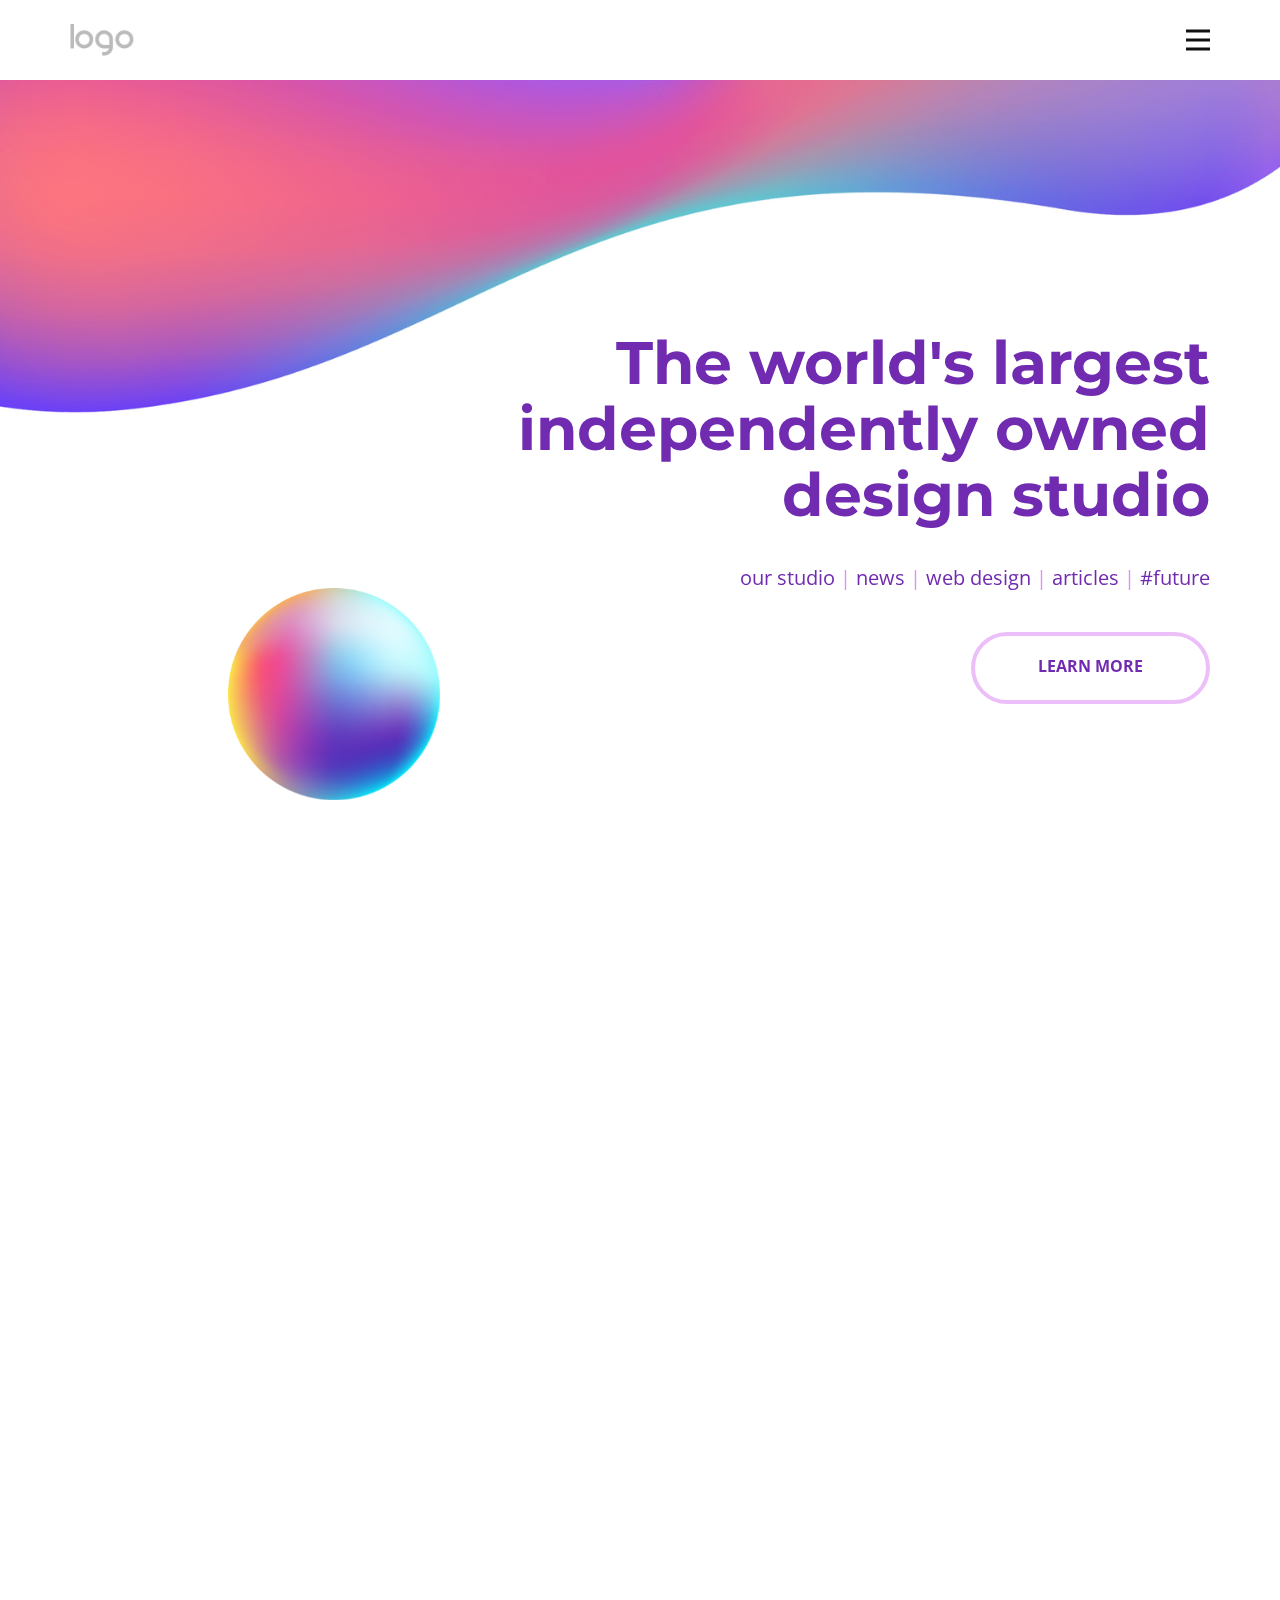
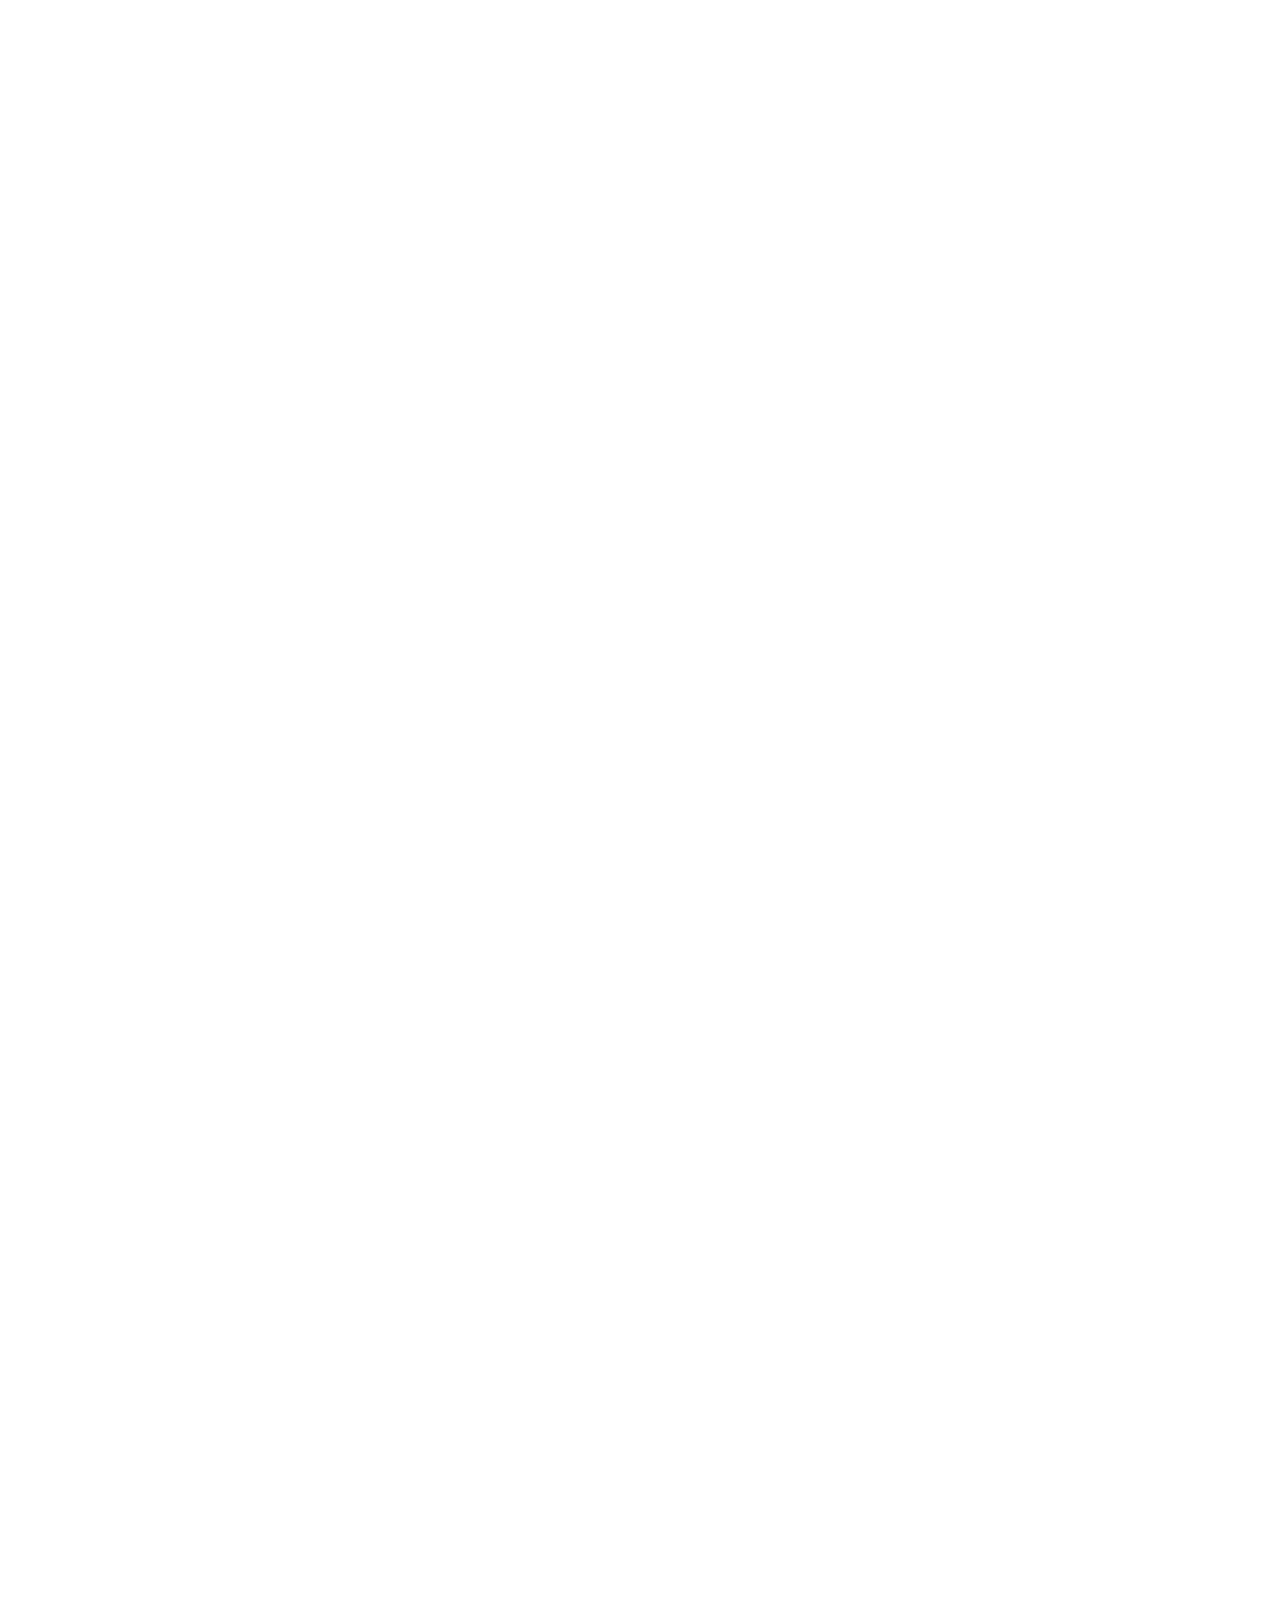
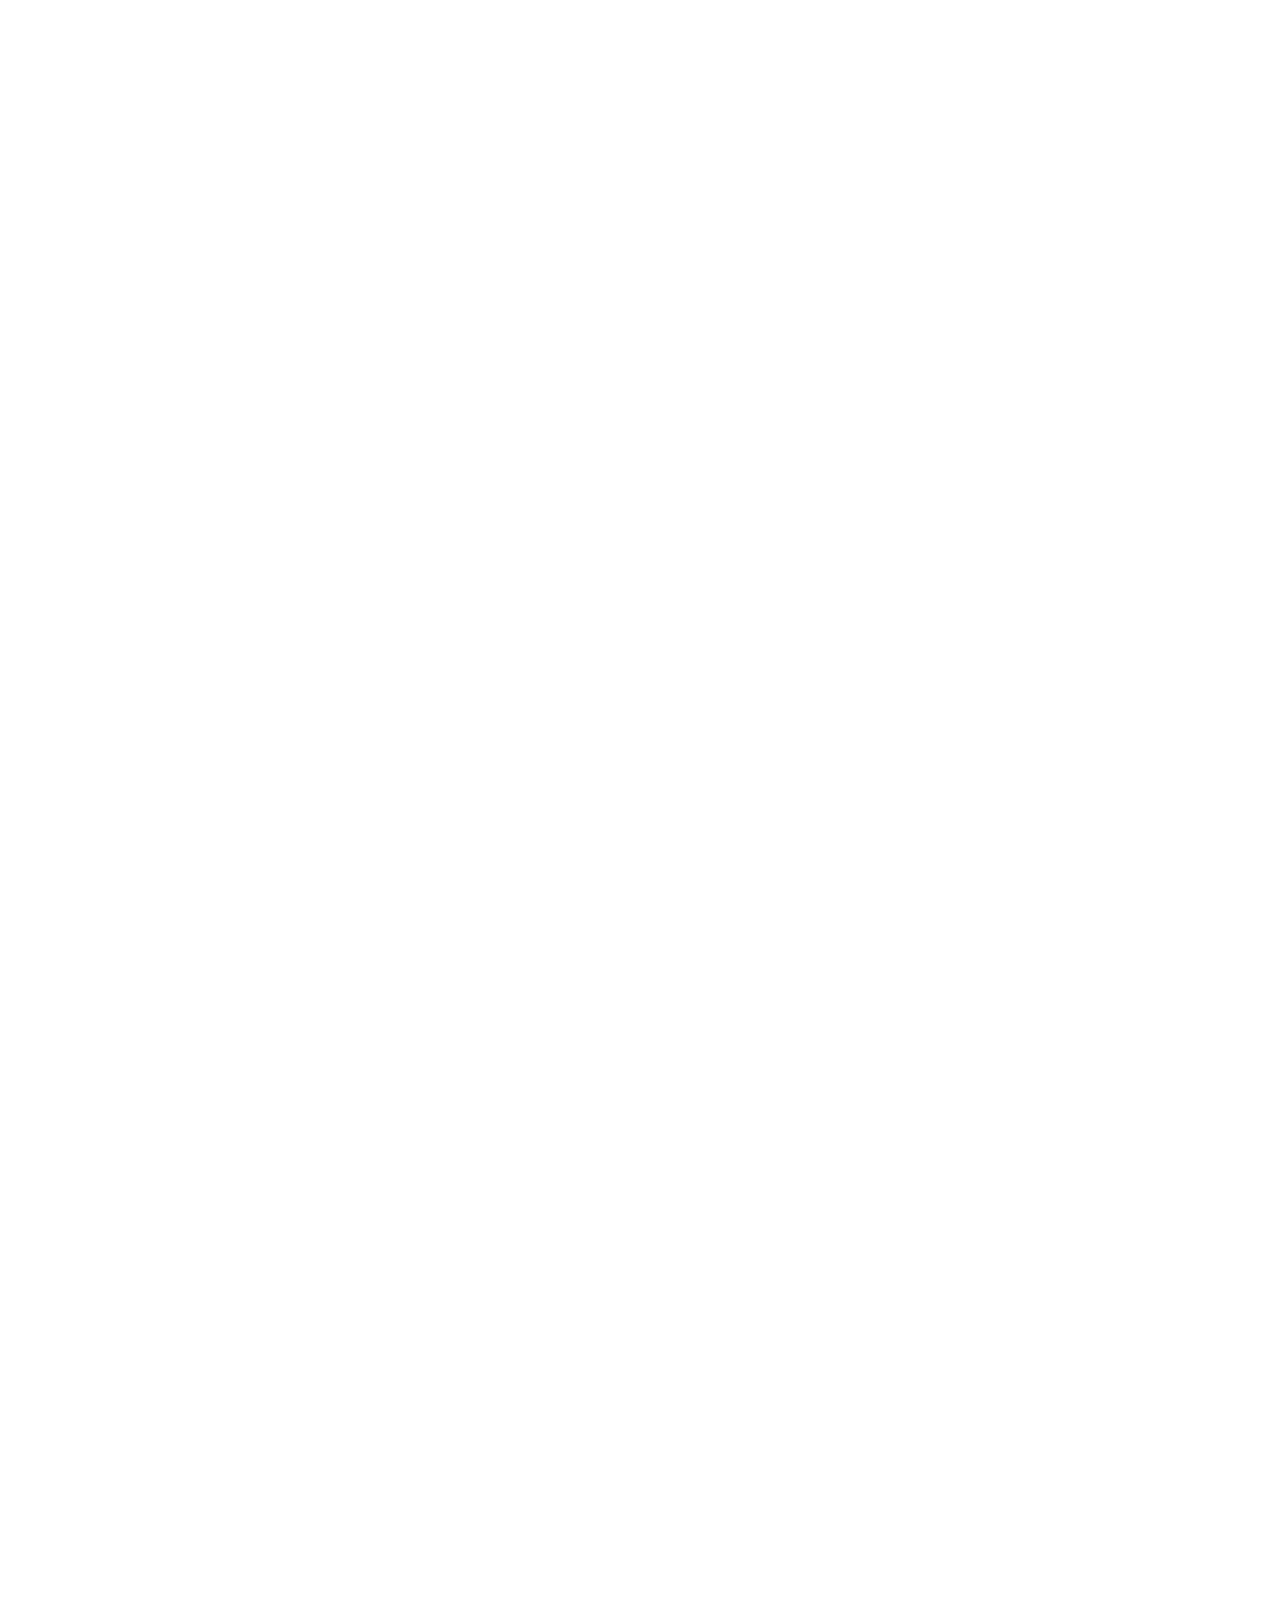
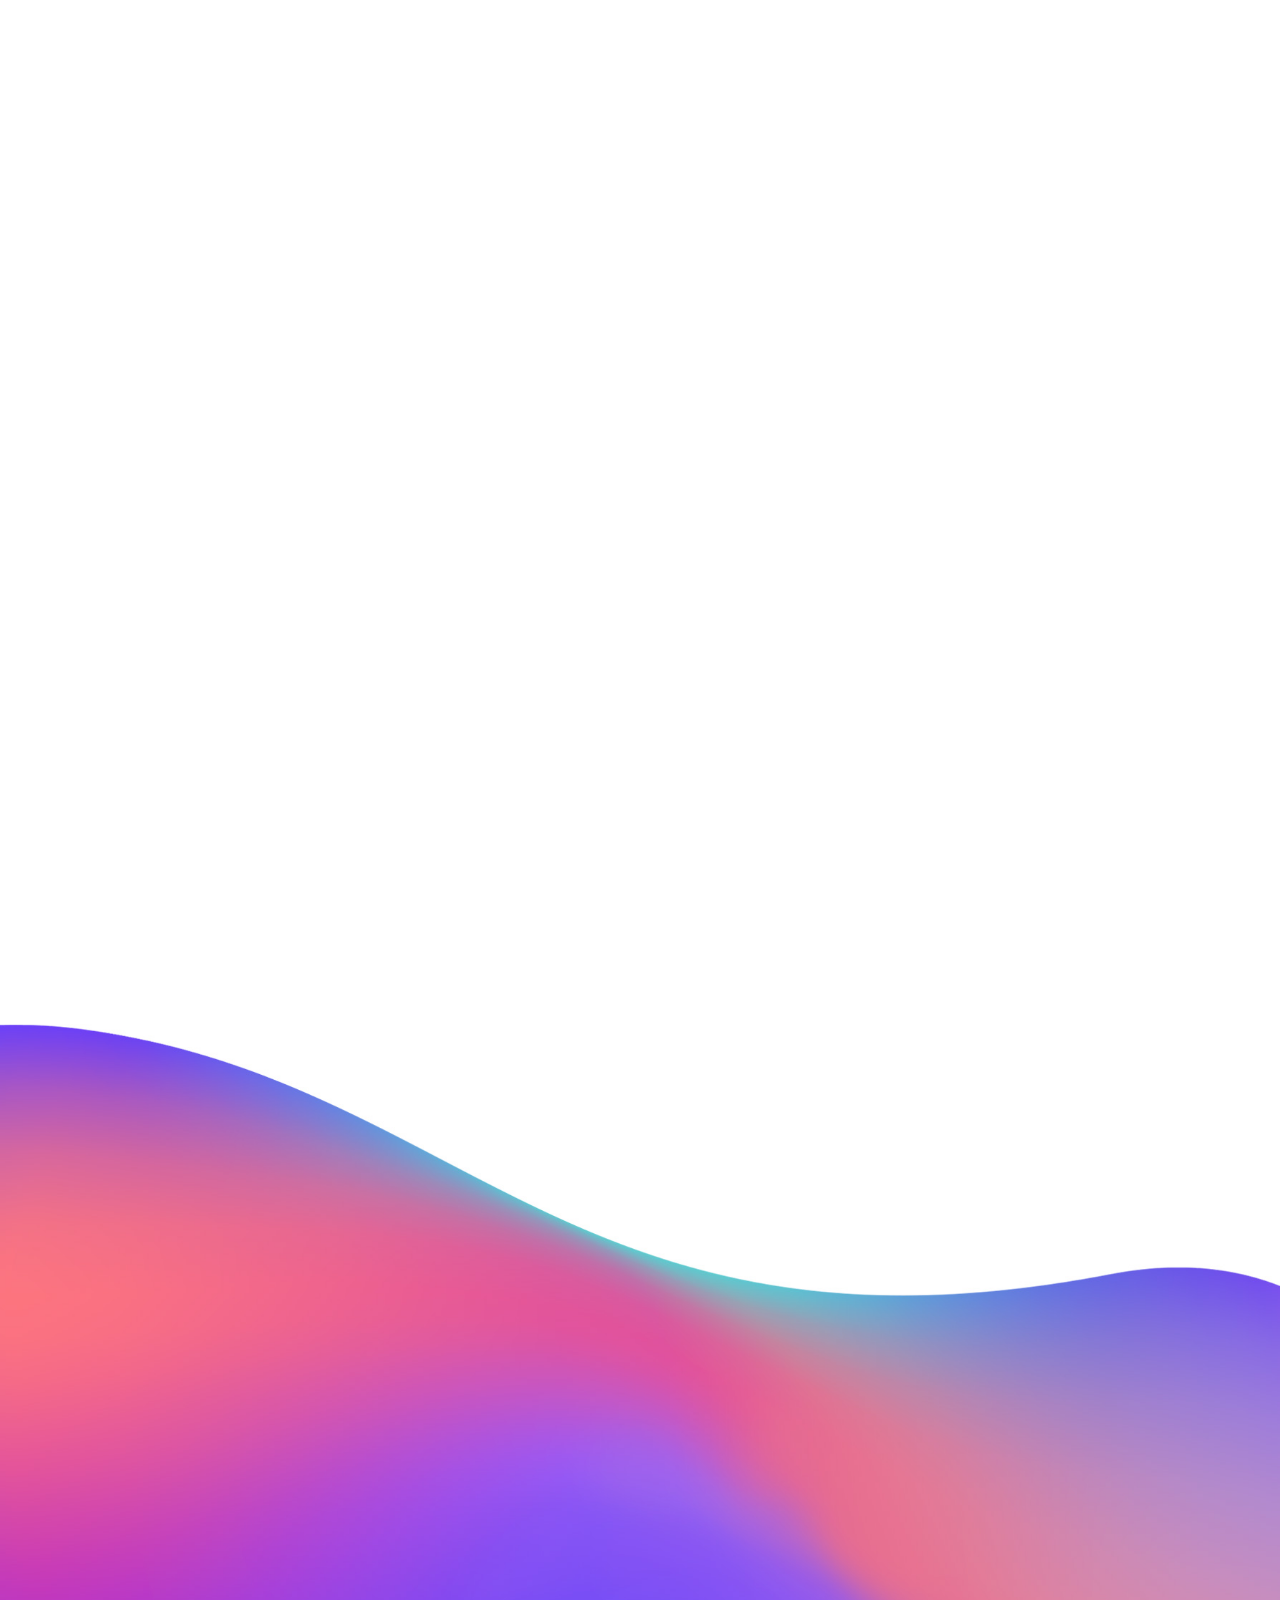
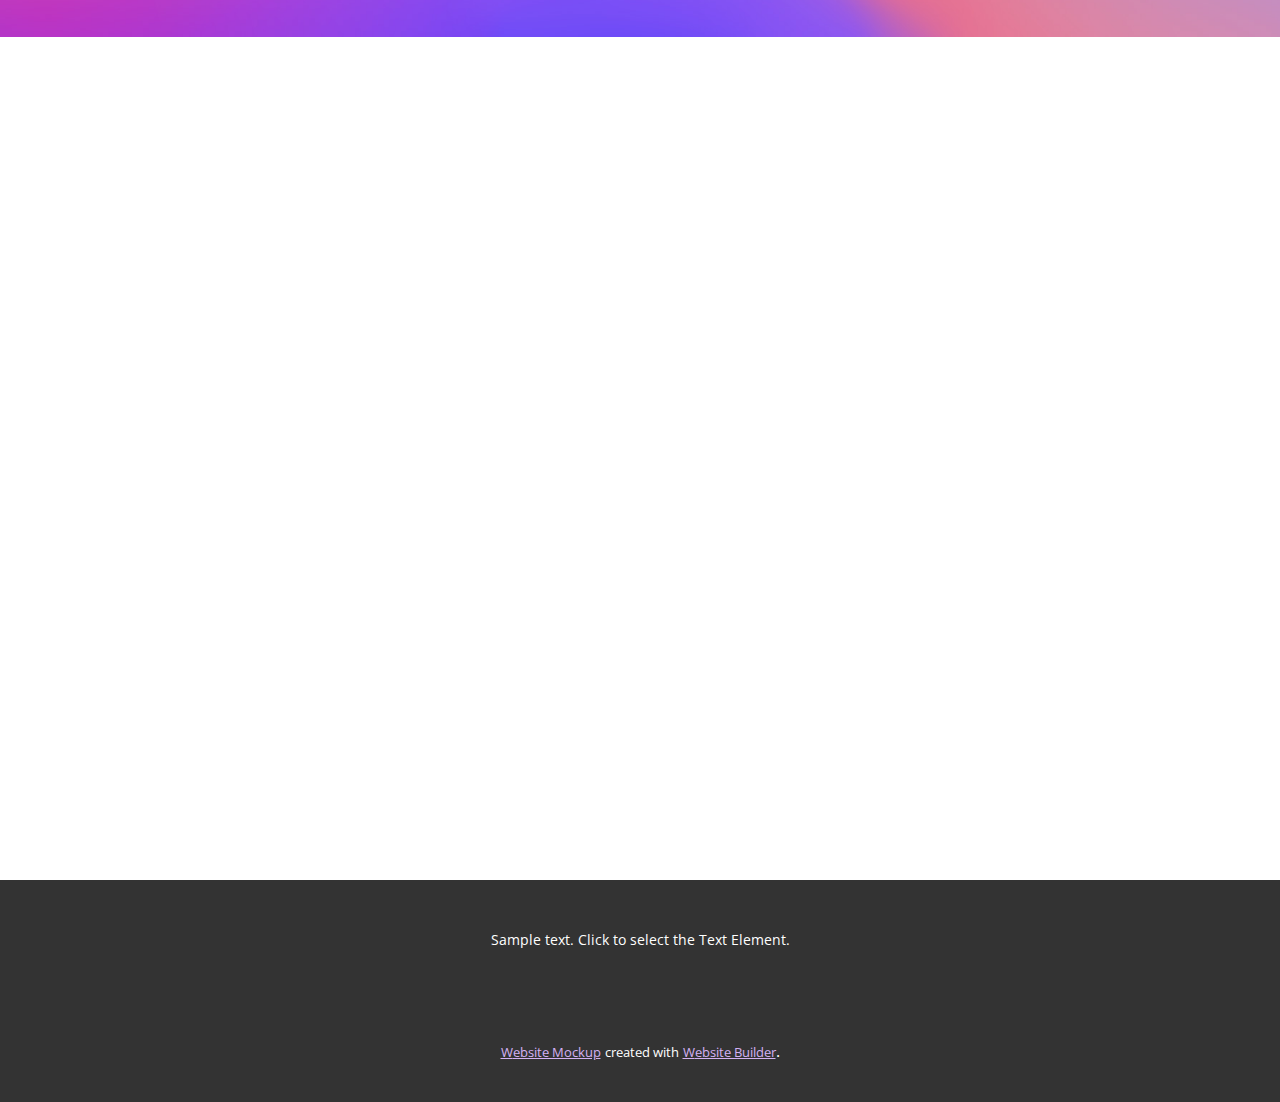
<file: index.html>
<!DOCTYPE html>
<html style="font-size: 16px;" lang="tr"><head>
    <meta name="viewport" content="width=device-width, initial-scale=1.0">
    <meta charset="utf-8">
    <meta name="keywords" content="​The world&amp;apos;s largest independently owned design studio, Branding, ​Rebranding &amp;amp; Brand Consultation, ​Looking for a creative&nbsp;design studio&nbsp;in&nbsp;London?, ​Brands, experiences,and radical collaboration, ​We work with new and established brands">
    <meta name="description" content="">
    <title>Giriş</title>
    <link rel="stylesheet" href="nicepage.css" media="screen">
<link rel="stylesheet" href="Giriş.css" media="screen">
    <script class="u-script" type="text/javascript" src="jquery.js" defer=""></script>
    <script class="u-script" type="text/javascript" src="nicepage.js" defer=""></script>
    <meta name="generator" content="Nicepage 4.13.4, nicepage.com">
    <link id="u-theme-google-font" rel="stylesheet" href="https://fonts.googleapis.com/css?family=Montserrat:100,100i,200,200i,300,300i,400,400i,500,500i,600,600i,700,700i,800,800i,900,900i|Open+Sans:300,300i,400,400i,500,500i,600,600i,700,700i,800,800i">
    <link id="u-page-google-font" rel="stylesheet" href="https://fonts.googleapis.com/css?family=Montserrat:100,100i,200,200i,300,300i,400,400i,500,500i,600,600i,700,700i,800,800i,900,900i">
    
    
    
    
    
    
    
    
    
    <script type="application/ld+json">{
		"@context": "http://schema.org",
		"@type": "Organization",
		"name": "",
		"logo": "images/b78c1c47-c604-4ca8-9934-e25928046c8b.png"
}</script>
    <meta name="theme-color" content="#702bb1">
    <meta property="og:title" content="Giriş">
    <meta property="og:type" content="website">
  </head>
  <body data-home-page="Giriş.html" data-home-page-title="Giriş" class="u-body u-xl-mode"><header class="u-clearfix u-header u-header" id="sec-862d"><div class="u-clearfix u-sheet u-valign-middle u-sheet-1">
        <a href="https://nicepage.com" class="u-image u-logo u-image-1">
          <img src="images/b78c1c47-c604-4ca8-9934-e25928046c8b.png" class="u-logo-image u-logo-image-1">
        </a>
        <nav class="u-menu u-menu-dropdown u-offcanvas u-menu-1" data-responsive-from="XL">
          <div class="menu-collapse" style="font-size: 1rem; letter-spacing: 0px; font-weight: 700;">
            <a class="u-button-style u-custom-border u-custom-border-color u-custom-borders u-custom-left-right-menu-spacing u-custom-padding-bottom u-custom-text-color u-custom-top-bottom-menu-spacing u-nav-link u-text-active-palette-1-base u-text-hover-palette-2-base" href="#">
              <svg class="u-svg-link" viewBox="0 0 24 24"><use xmlns:xlink="http://www.w3.org/1999/xlink" xlink:href="#menu-hamburger"></use></svg>
              <svg class="u-svg-content" version="1.1" id="menu-hamburger" viewBox="0 0 16 16" x="0px" y="0px" xmlns:xlink="http://www.w3.org/1999/xlink" xmlns="http://www.w3.org/2000/svg"><g><rect y="1" width="16" height="2"></rect><rect y="7" width="16" height="2"></rect><rect y="13" width="16" height="2"></rect>
</g></svg>
            </a>
          </div>
          <div class="u-nav-container">
            <ul class="u-nav u-spacing-20 u-unstyled u-nav-1"><li class="u-nav-item"><a class="u-button-style u-nav-link u-text-active-palette-1-base u-text-grey-90 u-text-hover-palette-2-base" href="Giriş.html" style="padding: 10px;">Giriş</a>
</li><li class="u-nav-item"><a class="u-button-style u-nav-link u-text-active-palette-1-base u-text-grey-90 u-text-hover-palette-2-base" href="Hakkında.html" style="padding: 10px;">Hakkında</a>
</li><li class="u-nav-item"><a class="u-button-style u-nav-link u-text-active-palette-1-base u-text-grey-90 u-text-hover-palette-2-base" href="İletişim.html" style="padding: 10px;">İletişim</a>
</li></ul>
          </div>
          <div class="u-nav-container-collapse">
            <div class="u-black u-container-style u-inner-container-layout u-opacity u-opacity-95 u-sidenav">
              <div class="u-inner-container-layout u-sidenav-overflow">
                <div class="u-menu-close"></div>
                <ul class="u-align-center u-nav u-popupmenu-items u-unstyled u-nav-2"><li class="u-nav-item"><a class="u-button-style u-nav-link" href="Giriş.html">Giriş</a>
</li><li class="u-nav-item"><a class="u-button-style u-nav-link" href="Hakkında.html">Hakkında</a>
</li><li class="u-nav-item"><a class="u-button-style u-nav-link" href="İletişim.html">İletişim</a>
</li></ul>
              </div>
            </div>
            <div class="u-black u-menu-overlay u-opacity u-opacity-70"></div>
          </div>
        </nav>
      </div></header>
    <section class="skrollable u-align-right u-clearfix u-image u-section-1" id="carousel_44ad" src="" data-image-width="1547" data-image-height="1080">
      <div class="u-clearfix u-sheet u-sheet-1">
        <h1 class="u-custom-font u-heading-font u-text u-text-1" data-animation-name="customAnimationIn" data-animation-duration="1750" data-animation-direction="" data-lang-en="​The world's largest independently owned design studio"> The world's largest independently owned design studio</h1>
        <p class="u-large-text u-text u-text-font u-text-palette-3-light-1 u-text-variant u-text-2" data-animation-name="customAnimationIn" data-animation-duration="1750" data-animation-delay="500" data-lang-en="<a href=&quot;https://nicepage.com/html-templates&quot; class=&quot;u-active-none u-btn-1 u-border-1 u-border-active-palette-3-base u-border-hover-palette-3-base u-border-no-left u-border-no-right u-border-no-top u-btn u-button-link u-button-style u-hover-none u-none u-text-active-palette-3-base u-text-hover-palette-3-base u-text-palette-1-base&quot;>our studio</a> | <a href=&quot;https://nicepage.dev&quot; class=&quot;u-active-none u-btn-2 u-border-1 u-border-active-palette-3-base u-border-hover-palette-3-base u-border-no-left u-border-no-right u-border-no-top u-btn u-button-link u-button-style u-hover-none u-none u-text-active-palette-3-base u-text-hover-palette-3-base u-text-palette-1-base&quot;>news</a> | <a href=&quot;https://nicepage.com/html-templates&quot; class=&quot;u-active-none u-btn-3 u-border-1 u-border-active-palette-3-base u-border-hover-palette-3-base u-border-no-left u-border-no-right u-border-no-top u-btn u-button-link u-button-style u-hover-none u-none u-text-active-palette-3-base u-text-hover-palette-3-base u-text-palette-1-base&quot;>web design</a> | <a href=&quot;https://nicepage.com/c/tiles-website-templates&quot; class=&quot;u-active-none u-btn-4 u-border-1 u-border-active-palette-3-base u-border-hover-palette-3-base u-border-no-left u-border-no-right u-border-no-top u-btn u-button-link u-button-style u-hover-none u-none u-text-active-palette-3-base u-text-hover-palette-3-base u-text-palette-1-base&quot;>articles</a> | <a href=&quot;https://nicepage.cloud&quot; class=&quot;u-active-none u-btn-5 u-border-1 u-border-active-palette-3-base u-border-hover-palette-3-base u-border-no-left u-border-no-right u-border-no-top u-btn u-button-link u-button-style u-hover-none u-none u-text-active-palette-3-base u-text-hover-palette-3-base u-text-palette-1-base&quot;>#future</a>">
          <a href="https://nicepage.com/html-templates" class="u-active-none u-border-1 u-border-active-palette-3-base u-border-hover-palette-3-base u-border-no-left u-border-no-right u-border-no-top u-btn u-button-link u-button-style u-hover-none u-none u-text-active-palette-3-base u-text-hover-palette-3-base u-text-palette-1-base u-btn-1" data-lang-en="our studio">our studio</a> | <a href="https://nicepage.dev" class="u-active-none u-border-1 u-border-active-palette-3-base u-border-hover-palette-3-base u-border-no-left u-border-no-right u-border-no-top u-btn u-button-link u-button-style u-hover-none u-none u-text-active-palette-3-base u-text-hover-palette-3-base u-text-palette-1-base u-btn-2" data-lang-en="news">news</a> | <a href="https://nicepage.com/html-templates" class="u-active-none u-border-1 u-border-active-palette-3-base u-border-hover-palette-3-base u-border-no-left u-border-no-right u-border-no-top u-btn u-button-link u-button-style u-hover-none u-none u-text-active-palette-3-base u-text-hover-palette-3-base u-text-palette-1-base u-btn-3" data-lang-en="web design">web design</a> | <a href="https://nicepage.com/c/tiles-website-templates" class="u-active-none u-border-1 u-border-active-palette-3-base u-border-hover-palette-3-base u-border-no-left u-border-no-right u-border-no-top u-btn u-button-link u-button-style u-hover-none u-none u-text-active-palette-3-base u-text-hover-palette-3-base u-text-palette-1-base u-btn-4" data-lang-en="articles">articles</a> | <a href="https://nicepage.cloud" class="u-active-none u-border-1 u-border-active-palette-3-base u-border-hover-palette-3-base u-border-no-left u-border-no-right u-border-no-top u-btn u-button-link u-button-style u-hover-none u-none u-text-active-palette-3-base u-text-hover-palette-3-base u-text-palette-1-base u-btn-5" data-lang-en="#future">#future</a>
        </p>
        <a href="https://nicepage.com/static-site-generator" class="u-active-palette-3-base u-border-4 u-border-palette-3-light-2 u-btn u-btn-round u-button-style u-hover-palette-3-base u-none u-radius-50 u-text-active-white u-text-hover-white u-text-palette-1-base u-btn-6" data-animation-name="customAnimationIn" data-animation-duration="1500" data-animation-delay="250" data-lang-en="Learn more">Learn more</a>
        <img class="u-image u-image-contain u-image-default u-image-1" src="images/uy.png" alt="" data-image-width="601" data-image-height="601" data-animation-name="customAnimationIn" data-animation-duration="1500" data-animation-delay="500" data-lang-en="">
      </div>
    </section>
    <section class="u-align-center u-clearfix u-section-2" id="carousel_6829">
      <div class="u-expanded-width u-list u-list-1">
        <div class="u-repeater u-repeater-1">
          <div class="u-align-left u-container-style u-custom-item u-list-item u-palette-1-light-1 u-repeater-item u-shape-rectangle u-list-item-1" data-animation-name="customAnimationIn" data-animation-duration="1250">
            <div class="u-container-layout u-similar-container u-valign-top u-container-layout-1">
              <h3 class="u-custom-font u-custom-item u-font-montserrat u-text u-text-body-alt-color u-text-default u-text-1" data-animation-name="customAnimationIn" data-animation-duration="1500" data-animation-delay="500" data-lang-en="​Research"> Research</h3>
              <p class="u-custom-item u-text u-text-2" data-animation-name="customAnimationIn" data-animation-duration="1750" data-animation-delay="500" data-animation-direction="Left" data-lang-en="Duis aute irure dolor in reprehenderit in voluptate velit esse cillum dolore eu fugiat nulla pariatur. Excepteur sint occaecat cupidatat non proident, sunt in culpa qui officia deserunt mollit anim id est laborum.<br>Ut enim ad minim veniam, quis nostrud exercitation ullamco laboris nisi ut aliquip ex ea commodo consequat.<br>">Duis aute irure dolor in reprehenderit in voluptate velit esse cillum dolore eu fugiat nulla pariatur. Excepteur sint occaecat cupidatat non proident, sunt in culpa qui officia deserunt mollit anim id est laborum.<br>Ut enim ad minim veniam, quis nostrud exercitation ullamco laboris nisi ut aliquip ex ea commodo consequat.<br>
              </p><span class="u-custom-item u-file-icon u-icon u-text-white u-icon-1" data-animation-name="customAnimationIn" data-animation-duration="1500" data-animation-delay="500"><img src="images/545682.png" alt="" data-lang-en=""></span>
            </div>
          </div>
          <div class="u-align-left u-container-style u-custom-item u-list-item u-palette-1-light-3 u-repeater-item u-shape-rectangle u-list-item-2" data-animation-name="customAnimationIn" data-animation-duration="1250" data-animation-delay="0">
            <div class="u-container-layout u-similar-container u-valign-top u-container-layout-2">
              <h3 class="u-custom-font u-custom-item u-font-montserrat u-text u-text-default u-text-3" data-animation-name="customAnimationIn" data-animation-duration="1500" data-animation-delay="500" data-lang-en="​Strategy"> Strategy</h3>
              <p class="u-custom-item u-text u-text-palette-1-base u-text-4" data-animation-name="customAnimationIn" data-animation-duration="1750" data-animation-delay="500" data-animation-direction="Left" data-lang-en="Duis aute irure dolor in reprehenderit in voluptate velit esse cillum dolore eu fugiat nulla pariatur. Excepteur sint occaecat cupidatat non proident, sunt in culpa qui officia deserunt mollit anim id est laborum.<br>Ut enim ad minim veniam, quis nostrud exercitation ullamco laboris nisi ut aliquip ex ea commodo consequat.<br>">Duis aute irure dolor in reprehenderit in voluptate velit esse cillum dolore eu fugiat nulla pariatur. Excepteur sint occaecat cupidatat non proident, sunt in culpa qui officia deserunt mollit anim id est laborum.<br>Ut enim ad minim veniam, quis nostrud exercitation ullamco laboris nisi ut aliquip ex ea commodo consequat.<br>
              </p><span class="u-custom-item u-file-icon u-icon u-text-palette-1-base u-icon-2" data-animation-name="customAnimationIn" data-animation-duration="1500" data-animation-delay="500"><img src="images/545682-6.png" alt="" data-lang-en=""></span>
            </div>
          </div>
          <div class="u-align-left u-container-style u-custom-item u-list-item u-palette-2-light-1 u-repeater-item u-shape-rectangle u-list-item-3" data-animation-name="customAnimationIn" data-animation-duration="1250">
            <div class="u-container-layout u-similar-container u-valign-top u-container-layout-3">
              <h3 class="u-custom-font u-custom-item u-font-montserrat u-text u-text-body-alt-color u-text-default u-text-5" data-animation-name="customAnimationIn" data-animation-duration="1500" data-animation-delay="500" data-lang-en="Design">Design</h3>
              <p class="u-custom-item u-text u-text-6" data-animation-name="customAnimationIn" data-animation-duration="1750" data-animation-direction="Left" data-animation-delay="500" data-lang-en="Duis aute irure dolor in reprehenderit in voluptate velit esse cillum dolore eu fugiat nulla pariatur. Excepteur sint occaecat cupidatat non proident, sunt in culpa qui officia deserunt mollit anim id est laborum.<br>Ut enim ad minim veniam, quis nostrud exercitation ullamco laboris nisi ut aliquip ex ea commodo consequat.<br>">Duis aute irure dolor in reprehenderit in voluptate velit esse cillum dolore eu fugiat nulla pariatur. Excepteur sint occaecat cupidatat non proident, sunt in culpa qui officia deserunt mollit anim id est laborum.<br>Ut enim ad minim veniam, quis nostrud exercitation ullamco laboris nisi ut aliquip ex ea commodo consequat.<br>
              </p><span class="u-custom-item u-file-icon u-icon u-text-white u-icon-3" data-animation-name="customAnimationIn" data-animation-duration="1500" data-animation-delay="500"><img src="images/545682.png" alt="" data-lang-en=""></span>
            </div>
          </div>
        </div>
      </div>
    </section>
    <section class="u-clearfix u-section-3" id="sec-ebf8">
      <div class="u-clearfix u-sheet u-valign-middle u-sheet-1">
        <div class="u-clearfix u-expanded-width u-layout-wrap u-layout-wrap-1">
          <div class="u-gutter-0 u-layout">
            <div class="u-layout-col">
              <div class="u-size-30">
                <div class="u-layout-row">
                  <div class="u-container-style u-layout-cell u-size-30 u-layout-cell-1">
                    <div class="u-container-layout u-valign-middle u-container-layout-1">
                      <h3 class="u-text u-text-1" data-animation-name="customAnimationIn" data-animation-duration="1750" data-lang-en="​We only work with&amp;nbsp;clients who want to&amp;nbsp;challenge their sector."> We only work with&nbsp;clients who want to&nbsp;challenge their sector.</h3>
                      <p class="u-text u-text-body-color u-text-default u-text-2" data-animation-name="customAnimationIn" data-animation-duration="1750" data-lang-en="Image from <a href=&quot;https://www.freepik.com/photos/beautiful-model&quot; class=&quot;u-btn-1 u-border-1 u-border-active-grey-50 u-border-hover-grey-50 u-border-no-left u-border-no-right u-border-no-top u-border-palette-2-light-2 u-bottom-left-radius-0 u-bottom-right-radius-0 u-btn u-button-link u-button-style u-none u-radius-0 u-text-body-color u-top-left-radius-0 u-top-right-radius-0&quot;>Freepik</a>">Image from <a href="https://www.freepik.com/photos/beautiful-model" class="u-border-1 u-border-active-grey-50 u-border-hover-grey-50 u-border-no-left u-border-no-right u-border-no-top u-border-palette-2-light-2 u-bottom-left-radius-0 u-bottom-right-radius-0 u-btn u-button-link u-button-style u-none u-radius-0 u-text-body-color u-top-left-radius-0 u-top-right-radius-0 u-btn-1" data-lang-en="Freepik">Freepik</a>
                      </p>
                      <a href="https://nicepage.com/css-templates" class="u-active-palette-3-base u-border-4 u-border-palette-3-light-2 u-btn u-btn-round u-button-style u-hover-palette-3-base u-none u-radius-50 u-text-active-white u-text-hover-white u-text-palette-1-base u-btn-2" data-animation-name="customAnimationIn" data-animation-duration="1750" data-animation-delay="250" data-lang-en="Learn more">Learn more</a>
                    </div>
                  </div>
                  <div class="u-container-style u-layout-cell u-size-30 u-layout-cell-2">
                    <div class="u-container-layout u-valign-middle-md u-valign-middle-sm u-valign-middle-xs u-container-layout-2">
                      <div class="u-expanded-width-lg u-expanded-width-md u-expanded-width-xl u-opacity u-opacity-50 u-shape u-shape-svg u-text-palette-1-light-2 u-shape-1" data-animation-name="customAnimationIn" data-animation-duration="1500">
                        <svg class="u-svg-link" preserveAspectRatio="none" viewBox="0 0 160 140" style=""><use xmlns:xlink="http://www.w3.org/1999/xlink" xlink:href="#svg-fc3a"></use></svg>
                        <svg class="u-svg-content" viewBox="0 0 160 140" x="0px" y="0px" id="svg-fc3a"><g><g><path d="M138.9,102.2c-9.5,10.1-24.4,20.2-41.2,27.4C63.2,144.5,21,147.1,3.1,112.4c-9.9-19.1,6.5-28.8,11.8-45.7
			c5.3-16.9-11.4-32.3-5.1-49.9c1.8-4.9,4.9-9,8.9-11.9C24,1,30.8-0.8,37.8,0.3C43.6,1.2,49,3.5,54.3,5.7c8.8,3.7,17.4,7.1,26.3,9.8
			c15.7,4.7,31.3,3.7,47.1,7.2c8.5,1.9,16.7,5.6,22.6,11.8C170.3,55.7,155.8,84.1,138.9,102.2z"></path>
</g>
</g></svg>
                      </div>
                      <img class="u-expanded-width-xs u-image u-image-contain u-image-1" src="images/mmmmmmmm-min.png" data-image-width="1147" data-image-height="1080" data-animation-name="customAnimationIn" data-animation-duration="1500" data-animation-delay="250" data-lang-en="">
                    </div>
                  </div>
                </div>
              </div>
              <div class="u-size-30">
                <div class="u-layout-row">
                  <div class="u-align-left u-container-style u-layout-cell u-size-30 u-layout-cell-3" data-animation-name="customAnimationIn" data-animation-duration="1500" data-animation-delay="500">
                    <div class="u-container-layout u-valign-middle u-container-layout-3">
                      <h4 class="u-text u-text-3" data-lang-en="Brand strategy">Brand strategy</h4>
                      <ul class="u-custom-list u-text u-text-4">
                        <li>
                          <div class="u-list-icon">
                            <div xmlns="http://www.w3.org/2000/svg" xmlns:xlink="http://www.w3.org/1999/xlink" version="1.1" xml:space="preserve" class="u-svg-content">—</div>
                          </div>Brand equity audit 
                        </li>
                        <li>
                          <div class="u-list-icon">
                            <div xmlns="http://www.w3.org/2000/svg" xmlns:xlink="http://www.w3.org/1999/xlink" version="1.1" xml:space="preserve" class="u-svg-content">—</div>
                          </div>Audience analysis 
                        </li>
                        <li>
                          <div class="u-list-icon">
                            <div xmlns="http://www.w3.org/2000/svg" xmlns:xlink="http://www.w3.org/1999/xlink" version="1.1" xml:space="preserve" class="u-svg-content">—</div>
                          </div>Competitive review 
                        </li>
                        <li>
                          <div class="u-list-icon">
                            <div xmlns="http://www.w3.org/2000/svg" xmlns:xlink="http://www.w3.org/1999/xlink" version="1.1" xml:space="preserve" class="u-svg-content">—</div>
                          </div>Strategic direction
                        </li>
                      </ul>
                    </div>
                  </div>
                  <div class="u-container-style u-layout-cell u-shape-rectangle u-size-30 u-layout-cell-4">
                    <div class="u-container-layout u-valign-bottom-sm u-valign-bottom-xs u-valign-middle-lg u-valign-middle-md u-valign-middle-xl u-container-layout-4">
                      <p class="u-text u-text-grey-40 u-text-5" data-animation-name="customAnimationIn" data-animation-duration="1500" data-lang-en="​Article evident arrived express highest men did boy. Mistress sensible entirely am so. Quick can manor smart money hopes worth too. Comfort produce husband boy her had hearing.<br><br><span style=&quot;font-weight: 700;&quot; class=&quot;u-text-black&quot;>Oh feel if up to till like.&amp;nbsp;He an thing rapid these after going drawn or. Timed she his law the spoil round defer. In surprise concerns informed betrayed he learning is ye.</span>"> Article evident arrived express highest men did boy. Mistress sensible entirely am so. Quick can manor smart money hopes worth too. Comfort produce husband boy her had hearing.<br>
                        <br>
                        <span style="font-weight: 700;" class="u-text-black">Oh feel if up to till like.&nbsp;He an thing rapid these after going drawn or. Timed she his law the spoil round defer. In surprise concerns informed betrayed he learning is ye.</span>
                      </p>
                      <div class="u-gradient u-opacity u-opacity-70 u-shape u-shape-circle u-shape-2" data-animation-name="customAnimationIn" data-animation-duration="1500" data-animation-delay="250"></div>
                    </div>
                  </div>
                </div>
              </div>
            </div>
          </div>
        </div>
      </div>
    </section>
    <section class="u-align-center-lg u-align-center-md u-align-center-sm u-align-center-xs u-clearfix u-section-4" id="carousel_b0db">
      <div class="u-clearfix u-sheet u-valign-middle u-sheet-1">
        <div class="u-opacity u-opacity-40 u-shape u-shape-svg u-text-palette-2-light-2 u-shape-1" data-animation-name="customAnimationIn" data-animation-duration="1750">
          <svg class="u-svg-link" preserveAspectRatio="none" viewBox="0 0 160 160" style=""><use xmlns:xlink="http://www.w3.org/1999/xlink" xlink:href="#svg-bedf"></use></svg>
          <svg class="u-svg-content" viewBox="0 0 160 160" x="0px" y="0px" id="svg-bedf"><path d="M157.4,45.5c11.3-39.1-16.3-50.2-43.8-43.8c-25.2,5.8-35.5,17.2-61,16.5C21.7,17.4,0,39.8,0,71.3
	c0,49.1,58.2,47.8,76.2,68.5c38.8,44.7,92.8,8.2,79.3-40.3C148.1,73.2,155.9,50.6,157.4,45.5z"></path></svg>
        </div>
        <div class="u-gradient u-shape u-shape-circle u-shape-2" data-animation-name="customAnimationIn" data-animation-duration="1500" data-animation-delay="500"></div>
        <img class="u-image u-image-contain u-image-default u-image-1" src="images/fff-min.png" data-image-width="1000" data-image-height="723" data-animation-name="customAnimationIn" data-animation-duration="1500" data-lang-en="">
        <div class="u-align-left u-container-style u-expanded-width-xs u-gradient u-group u-radius-50 u-shape-round u-group-1" data-animation-name="customAnimationIn" data-animation-duration="1500" data-animation-delay="500">
          <div class="u-container-layout u-valign-middle u-container-layout-1">
            <h2 class="u-text u-text-default u-text-palette-1-base u-text-1" data-lang-en="Branding">Branding</h2>
            <ul class="u-custom-list u-text u-text-body-alt-color u-text-2">
              <li style="padding-left: 7px;">
                <div class="u-list-icon u-text-white">
                  <svg class="u-svg-content" viewBox="0 0 512 512" id="svg-fa49"><path d="m202.6 478-202.6-186.6 70.5-76.6 121.5 111.9 239.4-292.7 80.6 65.9z" fill="currentColor"></path></svg>
                </div>Elit ut aliquam purus
              </li>
              <li style="padding-left: 7px;">
                <div class="u-list-icon u-text-white">
                  <svg class="u-svg-content" viewBox="0 0 512 512" id="svg-fa49"><path d="m202.6 478-202.6-186.6 70.5-76.6 121.5 111.9 239.4-292.7 80.6 65.9z" fill="currentColor"></path></svg>
                </div>Sit amet luctus venenatis
              </li>
              <li style="padding-left: 7px;">
                <div class="u-list-icon u-text-white">
                  <svg class="u-svg-content" viewBox="0 0 512 512" id="svg-fa49"><path d="m202.6 478-202.6-186.6 70.5-76.6 121.5 111.9 239.4-292.7 80.6 65.9z" fill="currentColor"></path></svg>
                </div>Ridiculus mus mauris vitae
              </li>
              <li style="padding-left: 7px;">
                <div class="u-list-icon u-text-white">
                  <svg class="u-svg-content" viewBox="0 0 512 512" id="svg-fa49"><path d="m202.6 478-202.6-186.6 70.5-76.6 121.5 111.9 239.4-292.7 80.6 65.9z" fill="currentColor"></path></svg>
                </div>Massa enim nec dui nunc
              </li>
              <li style="padding-left: 7px;">
                <div class="u-list-icon u-text-white">
                  <svg class="u-svg-content" viewBox="0 0 512 512" id="svg-fa49"><path d="m202.6 478-202.6-186.6 70.5-76.6 121.5 111.9 239.4-292.7 80.6 65.9z" fill="currentColor"></path></svg>
                </div>Sagittis vitae et leo duis ut
              </li>
              <li style="padding-left: 7px;">
                <div class="u-list-icon u-text-white">
                  <svg class="u-svg-content" viewBox="0 0 512 512" id="svg-fa49"><path d="m202.6 478-202.6-186.6 70.5-76.6 121.5 111.9 239.4-292.7 80.6 65.9z" fill="currentColor"></path></svg>
                </div>Lacus suspendisse faucibus
              </li>
            </ul>
            <p class="u-text u-text-body-alt-color u-text-3" data-lang-en="Images from <a href=&quot;https://www.freepik.com/photos/people&quot; class=&quot;u-active-none u-btn-1 u-border-1 u-border-active-white u-border-hover-white u-border-no-left u-border-no-right u-border-no-top u-border-white u-bottom-left-radius-0 u-bottom-right-radius-0 u-btn u-button-link u-button-style u-hover-none u-none u-radius-0 u-text-body-alt-color u-top-left-radius-0 u-top-right-radius-0&quot;>Freepik</a>">Images from <a href="https://www.freepik.com/photos/people" class="u-active-none u-border-1 u-border-active-white u-border-hover-white u-border-no-left u-border-no-right u-border-no-top u-border-white u-bottom-left-radius-0 u-bottom-right-radius-0 u-btn u-button-link u-button-style u-hover-none u-none u-radius-0 u-text-body-alt-color u-top-left-radius-0 u-top-right-radius-0 u-btn-1" data-lang-en="Freepik">Freepik</a>
            </p>
            <a href="https://nicepage.com/k/aesthetic-html-templates" class="u-active-white u-border-4 u-border-white u-btn u-btn-round u-button-style u-hover-white u-none u-radius-50 u-text-active-palette-1-base u-text-hover-palette-1-base u-text-palette-1-base u-btn-2" data-animation-name="customAnimationIn" data-animation-duration="1500" data-animation-delay="250" data-lang-en="Learn more">Learn more</a>
          </div>
        </div>
      </div>
    </section>
    <section class="u-align-center u-clearfix u-section-5" id="sec-b5e2">
      <div class="u-clearfix u-sheet u-valign-middle u-sheet-1">
        <div class="u-clearfix u-expanded-width u-layout-wrap u-layout-wrap-1">
          <div class="u-layout">
            <div class="u-layout-row">
              <div class="u-align-center u-container-style u-layout-cell u-shape-rectangle u-size-30 u-layout-cell-1">
                <div class="u-container-layout u-container-layout-1">
                  <h5 class="u-text u-text-default u-text-1" data-animation-name="customAnimationIn" data-animation-duration="1500" data-animation-delay="250" data-lang-en="What we Do">What we Do</h5>
                  <h2 class="u-custom-font u-font-montserrat u-text u-text-2" data-animation-name="customAnimationIn" data-animation-duration="1500" data-lang-en="​Rebranding &amp;amp; Brand Consultation"> Rebranding &amp; Brand Consultation</h2>
                  <div class="u-expanded-width-lg u-opacity u-opacity-45 u-shape u-shape-svg u-text-palette-2-light-2 u-shape-1" data-animation-name="customAnimationIn" data-animation-duration="1750" data-animation-delay="500">
                    <svg class="u-svg-link" preserveAspectRatio="none" viewBox="0 0 160 160" style=""><use xmlns:xlink="http://www.w3.org/1999/xlink" xlink:href="#svg-9c5e"></use></svg>
                    <svg class="u-svg-content" viewBox="0 0 160 160" x="0px" y="0px" id="svg-9c5e" style="enable-background:new 0 0 160 160;"><path d="M151.7,132.5c-3.4,6-7.9,11.7-13.3,16.5c-29.2,26.1-54.1-2.3-88.2-3S0,109.5,0,91.6s14.8-31.3,25.3-45.3S33.4,11,51.8,3
	c15.3-6.6,33.6-0.4,51.6,0.7c11.2,0.7,28.8-3.8,38.2,0.4s11.8,15.4,9.2,22.8c-1.9,5.4-5.5,11.6-12.8,16.5
	c-9.3,10.1-4.7,22.9,3.7,33.4c7.8,9.7,17.7,11.7,18.3,23.5C160.4,110.8,157.6,122.2,151.7,132.5L151.7,132.5z"></path></svg>
                  </div>
                  <img class="u-image u-image-contain u-image-default u-image-1" src="images/-min.png" alt="" data-image-width="900" data-image-height="839" data-animation-name="customAnimationIn" data-animation-duration="1750" data-lang-en="">
                  <p class="u-text u-text-body-color u-text-default u-text-3" data-animation-name="customAnimationIn" data-animation-duration="1750" data-animation-delay="500" data-lang-en="Image from <a href=&quot;https://www.freepik.com/photos/beautiful-model&quot; class=&quot;u-btn-1 u-border-1 u-border-active-grey-50 u-border-hover-grey-50 u-border-no-left u-border-no-right u-border-no-top u-border-palette-2-base u-btn u-button-link u-button-style u-none u-text-body-color&quot;>Freepik</a>">Image from <a href="https://www.freepik.com/photos/beautiful-model" class="u-border-1 u-border-active-grey-50 u-border-hover-grey-50 u-border-no-left u-border-no-right u-border-no-top u-border-palette-2-base u-btn u-button-link u-button-style u-none u-text-body-color u-btn-1" data-lang-en="Freepik">Freepik</a>
                  </p>
                </div>
              </div>
              <div class="u-container-style u-layout-cell u-shape-rectangle u-size-30 u-layout-cell-2">
                <div class="u-container-layout u-valign-middle u-container-layout-2">
                  <div class="u-expanded-width u-list u-list-1">
                    <div class="u-repeater u-repeater-1">
                      <div class="u-align-left u-border-2 u-border-white u-container-style u-list-item u-repeater-item u-list-item-1">
                        <div class="u-container-layout u-similar-container u-container-layout-3"><span class="u-file-icon u-gradient u-icon u-icon-circle u-text-white u-icon-1" data-animation-name="customAnimationIn" data-animation-duration="1000" data-animation-delay="500"><img src="images/2970729.png" alt="" data-lang-en=""></span>
                          <h6 class="u-custom-font u-font-montserrat u-text u-text-default-lg u-text-default-xl u-text-4" data-animation-name="customAnimationIn" data-animation-duration="1250" data-animation-delay="500" data-lang-en="Our Mission">Our Mission</h6>
                          <p class="u-text u-text-grey-40 u-text-5" data-animation-name="customAnimationIn" data-animation-duration="1500" data-animation-delay="500" data-lang-en="Sample text. Click to select the text box. Click again or double click to start editing the text.">Sample text. Click to select the text box. Click again or double click to start editing the text.</p>
                        </div>
                      </div>
                      <div class="u-align-left u-border-2 u-border-white u-container-style u-list-item u-repeater-item u-list-item-2">
                        <div class="u-container-layout u-similar-container u-container-layout-4"><span class="u-file-icon u-gradient u-icon u-icon-circle u-text-white u-icon-2" data-animation-name="customAnimationIn" data-animation-duration="1000" data-animation-delay="500"><img src="images/3159310.png" alt="" data-lang-en=""></span>
                          <h6 class="u-custom-font u-font-montserrat u-text u-text-default-lg u-text-default-xl u-text-6" data-animation-name="customAnimationIn" data-animation-duration="1250" data-animation-delay="500" data-lang-en="Our Story">Our Story</h6>
                          <p class="u-text u-text-grey-40 u-text-7" data-animation-name="customAnimationIn" data-animation-duration="1500" data-animation-delay="500" data-lang-en="Sample text. Click to select the text box. Click again or double click to start editing the text.">Sample text. Click to select the text box. Click again or double click to start editing the text.</p>
                        </div>
                      </div>
                      <div class="u-align-left u-border-2 u-border-white u-container-style u-list-item u-repeater-item u-list-item-3">
                        <div class="u-container-layout u-similar-container u-container-layout-5"><span class="u-file-icon u-gradient u-icon u-icon-circle u-text-white u-icon-3" data-animation-name="customAnimationIn" data-animation-duration="1000" data-animation-delay="500"><img src="images/2206039.png" alt="" data-lang-en=""></span>
                          <h6 class="u-custom-font u-font-montserrat u-text u-text-default-lg u-text-default-xl u-text-8" data-animation-name="customAnimationIn" data-animation-duration="1250" data-animation-delay="500" data-lang-en="About Team">About Team</h6>
                          <p class="u-text u-text-grey-40 u-text-9" data-animation-name="customAnimationIn" data-animation-duration="1500" data-animation-delay="500" data-lang-en="Sample text. Click to select the text box. Click again or double click to start editing the text.">Sample text. Click to select the text box. Click again or double click to start editing the text.</p>
                        </div>
                      </div>
                    </div>
                  </div>
                </div>
              </div>
            </div>
          </div>
        </div>
      </div>
    </section>
    <section class="u-align-center u-clearfix u-section-6" id="sec-abd9">
      <div class="u-clearfix u-sheet u-valign-middle u-sheet-1">
        <div class="u-clearfix u-expanded-width u-layout-wrap u-layout-wrap-1">
          <div class="u-layout">
            <div class="u-layout-row">
              <div class="u-align-left u-container-style u-layout-cell u-right-cell u-size-30-lg u-size-30-xl u-size-60-md u-size-60-sm u-size-60-xs u-white u-layout-cell-1">
                <div class="u-container-layout u-valign-middle u-container-layout-1">
                  <h5 class="u-text u-text-default u-text-1" data-animation-name="customAnimationIn" data-animation-duration="1500" data-lang-en="about us">about us</h5>
                  <h2 class="u-custom-font u-font-montserrat u-text u-text-2" data-animation-name="customAnimationIn" data-animation-duration="1500" data-lang-en="​Looking for a creative&amp;nbsp;design studio&amp;nbsp;in&amp;nbsp;London?<br>"> Looking for a creative&nbsp;design studio&nbsp;in&nbsp;London?<br>
                  </h2>
                  <p class="u-text u-text-3" data-animation-name="customAnimationIn" data-animation-duration="1500" data-animation-delay="0" data-lang-en="​Article evident arrived express highest men did boy. Mistress sensible entirely am so. Quick can manor smart money hopes worth too. Comfort produce husband boy her had hearing. Law others theirs passed but wishes. You day real less till dear read. "> Article evident arrived express highest men did boy. Mistress sensible entirely am so. Quick can manor smart money hopes worth too. Comfort produce husband boy her had hearing. Law others theirs passed but wishes. You day real less till dear read. </p>
                  <p class="u-text u-text-body-color u-text-default u-text-4" data-animation-name="customAnimationIn" data-animation-duration="1500" data-lang-en="Image from <a href=&quot;https://www.freepik.com/photos/beautiful-model&quot; class=&quot;u-btn-1 u-border-1 u-border-active-grey-50 u-border-hover-grey-50 u-border-no-left u-border-no-right u-border-no-top u-border-palette-2-light-2 u-bottom-left-radius-0 u-bottom-right-radius-0 u-btn u-button-link u-button-style u-none u-radius-0 u-text-body-color u-top-left-radius-0 u-top-right-radius-0&quot; target=&quot;_blank&quot;>Freepik</a>">Image from <a href="https://www.freepik.com/photos/beautiful-model" class="u-border-1 u-border-active-grey-50 u-border-hover-grey-50 u-border-no-left u-border-no-right u-border-no-top u-border-palette-2-light-2 u-bottom-left-radius-0 u-bottom-right-radius-0 u-btn u-button-link u-button-style u-none u-radius-0 u-text-body-color u-top-left-radius-0 u-top-right-radius-0 u-btn-1" target="_blank" data-lang-en="Freepik">Freepik</a>
                  </p><span class="u-gradient u-icon u-icon-circle u-text-white u-icon-1" data-animation-name="customAnimationIn" data-animation-duration="1500" data-animation-delay="500"><svg class="u-svg-link" preserveAspectRatio="xMidYMin slice" viewBox="0 0 60 60" style=""><use xmlns:xlink="http://www.w3.org/1999/xlink" xlink:href="#svg-604a"></use></svg><svg class="u-svg-content" viewBox="0 0 60 60" x="0px" y="0px" id="svg-604a" style="enable-background:new 0 0 60 60;"><g><path d="M42.595,0H17.405C14.977,0,13,1.977,13,4.405v51.189C13,58.023,14.977,60,17.405,60h25.189C45.023,60,47,58.023,47,55.595
		V4.405C47,1.977,45.023,0,42.595,0z M15,8h30v38H15V8z M17.405,2h25.189C43.921,2,45,3.079,45,4.405V6H15V4.405
		C15,3.079,16.079,2,17.405,2z M42.595,58H17.405C16.079,58,15,56.921,15,55.595V48h30v7.595C45,56.921,43.921,58,42.595,58z"></path><path d="M30,49c-2.206,0-4,1.794-4,4s1.794,4,4,4s4-1.794,4-4S32.206,49,30,49z M30,55c-1.103,0-2-0.897-2-2s0.897-2,2-2
		s2,0.897,2,2S31.103,55,30,55z"></path><path d="M26,5h4c0.553,0,1-0.447,1-1s-0.447-1-1-1h-4c-0.553,0-1,0.447-1,1S25.447,5,26,5z"></path><path d="M33,5h1c0.553,0,1-0.447,1-1s-0.447-1-1-1h-1c-0.553,0-1,0.447-1,1S32.447,5,33,5z"></path><path d="M56.612,4.569c-0.391-0.391-1.023-0.391-1.414,0s-0.391,1.023,0,1.414c3.736,3.736,3.736,9.815,0,13.552
		c-0.391,0.391-0.391,1.023,0,1.414c0.195,0.195,0.451,0.293,0.707,0.293s0.512-0.098,0.707-0.293
		C61.128,16.434,61.128,9.085,56.612,4.569z"></path><path d="M52.401,6.845c-0.391-0.391-1.023-0.391-1.414,0s-0.391,1.023,0,1.414c1.237,1.237,1.918,2.885,1.918,4.639
		s-0.681,3.401-1.918,4.638c-0.391,0.391-0.391,1.023,0,1.414c0.195,0.195,0.451,0.293,0.707,0.293s0.512-0.098,0.707-0.293
		c1.615-1.614,2.504-3.764,2.504-6.052S54.017,8.459,52.401,6.845z"></path><path d="M4.802,5.983c0.391-0.391,0.391-1.023,0-1.414s-1.023-0.391-1.414,0c-4.516,4.516-4.516,11.864,0,16.38
		c0.195,0.195,0.451,0.293,0.707,0.293s0.512-0.098,0.707-0.293c0.391-0.391,0.391-1.023,0-1.414
		C1.065,15.799,1.065,9.72,4.802,5.983z"></path><path d="M9.013,6.569c-0.391-0.391-1.023-0.391-1.414,0c-1.615,1.614-2.504,3.764-2.504,6.052s0.889,4.438,2.504,6.053
		c0.195,0.195,0.451,0.293,0.707,0.293s0.512-0.098,0.707-0.293c0.391-0.391,0.391-1.023,0-1.414
		c-1.237-1.237-1.918-2.885-1.918-4.639S7.775,9.22,9.013,7.983C9.403,7.593,9.403,6.96,9.013,6.569z"></path>
</g></svg></span>
                  <h3 class="u-custom-font u-font-montserrat u-text u-text-5" data-animation-name="customAnimationIn" data-animation-duration="1500" data-animation-delay="500" data-lang-en="​Call Us Anytime<br><span style=&quot;font-weight: 700;&quot;>+92 555 77 88</span>"> Call Us Anytime<br>
                    <span style="font-weight: 700;">+92 555 77 88</span>
                  </h3>
                </div>
              </div>
              <div class="u-container-style u-layout-cell u-left-cell u-size-30-lg u-size-30-xl u-size-60-md u-size-60-sm u-size-60-xs u-layout-cell-2">
                <div class="u-container-layout u-valign-middle-lg u-valign-middle-md u-container-layout-2">
                  <img class="u-image u-image-contain u-image-default u-image-1" src="images/d390b7df-30f6-811c-9385-8ae24f2dc471.png" alt="" data-image-width="929" data-image-height="901" data-animation-name="customAnimationIn" data-animation-duration="1500" data-animation-delay="500" data-lang-en="">
                  <img class="u-expanded-width-sm u-expanded-width-xs u-image u-image-contain u-image-default u-image-2" data-image-width="1147" data-image-height="1080" src="images/a09ef2d2-ba40-4e4d-9297-c8fee72de112.png" data-animation-name="customAnimationIn" data-animation-duration="1000" data-lang-en="">
                  <div class="u-align-left u-container-style u-gradient u-group u-radius-50 u-shape-round u-group-1" data-animation-name="customAnimationIn" data-animation-duration="1750" data-animation-delay="500">
                    <div class="u-container-layout u-valign-middle u-container-layout-3">
                      <p class="u-text u-text-body-alt-color u-text-default u-text-6" data-lang-en="​Excepteur sint occaecat cupidatat non proident, sunt in culpa qui officia deserunt mollit anim id est laborum."> Excepteur sint occaecat cupidatat non proident, sunt in culpa qui officia deserunt mollit anim id est laborum.</p>
                      <div class="u-social-icons u-spacing-10 u-social-icons-1">
                        <a class="u-social-url" title="facebook" target="_blank" href="https://facebook.com/name"><span class="u-icon u-social-facebook u-social-icon u-text-white u-icon-2"><svg class="u-svg-link" preserveAspectRatio="xMidYMin slice" viewBox="0 0 112 112" style=""><use xmlns:xlink="http://www.w3.org/1999/xlink" xlink:href="#svg-05bb"></use></svg><svg class="u-svg-content" viewBox="0 0 112 112" x="0" y="0" id="svg-05bb"><path fill="currentColor" d="M75.5,28.8H65.4c-1.5,0-4,0.9-4,4.3v9.4h13.9l-1.5,15.8H61.4v45.1H42.8V58.3h-8.8V42.4h8.8V32.2
c0-7.4,3.4-18.8,18.8-18.8h13.8v15.4H75.5z"></path></svg></span>
                        </a>
                        <a class="u-social-url" title="twitter" target="_blank" href="https://twitter.com/name"><span class="u-icon u-social-icon u-social-twitter u-text-white u-icon-3"><svg class="u-svg-link" preserveAspectRatio="xMidYMin slice" viewBox="0 0 112 112" style=""><use xmlns:xlink="http://www.w3.org/1999/xlink" xlink:href="#svg-f4a5"></use></svg><svg class="u-svg-content" viewBox="0 0 112 112" x="0" y="0" id="svg-f4a5"><path fill="currentColor" d="M92.2,38.2c0,0.8,0,1.6,0,2.3c0,24.3-18.6,52.4-52.6,52.4c-10.6,0.1-20.2-2.9-28.5-8.2
	c1.4,0.2,2.9,0.2,4.4,0.2c8.7,0,16.7-2.9,23-7.9c-8.1-0.2-14.9-5.5-17.3-12.8c1.1,0.2,2.4,0.2,3.4,0.2c1.6,0,3.3-0.2,4.8-0.7
	c-8.4-1.6-14.9-9.2-14.9-18c0-0.2,0-0.2,0-0.2c2.5,1.4,5.4,2.2,8.4,2.3c-5-3.3-8.3-8.9-8.3-15.4c0-3.4,1-6.5,2.5-9.2
	c9.1,11.1,22.7,18.5,38,19.2c-0.2-1.4-0.4-2.8-0.4-4.3c0.1-10,8.3-18.2,18.5-18.2c5.4,0,10.1,2.2,13.5,5.7c4.3-0.8,8.1-2.3,11.7-4.5
	c-1.4,4.3-4.3,7.9-8.1,10.1c3.7-0.4,7.3-1.4,10.6-2.9C98.9,32.3,95.7,35.5,92.2,38.2z"></path></svg></span>
                        </a>
                        <a class="u-social-url" title="instagram" target="_blank" href="https://instagram.com/name"><span class="u-icon u-social-icon u-social-instagram u-text-white u-icon-4"><svg class="u-svg-link" preserveAspectRatio="xMidYMin slice" viewBox="0 0 112 112" style=""><use xmlns:xlink="http://www.w3.org/1999/xlink" xlink:href="#svg-d403"></use></svg><svg class="u-svg-content" viewBox="0 0 112 112" x="0" y="0" id="svg-d403"><path fill="currentColor" d="M55.9,32.9c-12.8,0-23.2,10.4-23.2,23.2s10.4,23.2,23.2,23.2s23.2-10.4,23.2-23.2S68.7,32.9,55.9,32.9z
	 M55.9,69.4c-7.4,0-13.3-6-13.3-13.3c-0.1-7.4,6-13.3,13.3-13.3s13.3,6,13.3,13.3C69.3,63.5,63.3,69.4,55.9,69.4z"></path><path fill="#FFFFFF" d="M79.7,26.8c-3,0-5.4,2.5-5.4,5.4s2.5,5.4,5.4,5.4c3,0,5.4-2.5,5.4-5.4S82.7,26.8,79.7,26.8z"></path><path fill="currentColor" d="M78.2,11H33.5C21,11,10.8,21.3,10.8,33.7v44.7c0,12.6,10.2,22.8,22.7,22.8h44.7c12.6,0,22.7-10.2,22.7-22.7
	V33.7C100.8,21.1,90.6,11,78.2,11z M91,78.4c0,7.1-5.8,12.8-12.8,12.8H33.5c-7.1,0-12.8-5.8-12.8-12.8V33.7
	c0-7.1,5.8-12.8,12.8-12.8h44.7c7.1,0,12.8,5.8,12.8,12.8V78.4z"></path></svg></span>
                        </a>
                      </div>
                    </div>
                  </div>
                </div>
              </div>
            </div>
          </div>
        </div>
      </div>
    </section>
    <section class="u-align-center u-clearfix u-image u-section-7" id="carousel_afdf" data-image-width="1980" data-image-height="1536">
      <div class="u-clearfix u-sheet u-valign-middle-lg u-valign-middle-md u-valign-middle-xs u-sheet-1">
        <div class="u-align-left u-container-style u-expanded-width-md u-expanded-width-sm u-expanded-width-xs u-group u-shape-rectangle u-group-1" data-animation-name="customAnimationIn" data-animation-duration="1500" data-animation-delay="750">
          <div class="u-container-layout u-valign-middle u-container-layout-1">
            <h2 class="u-text u-text-palette-3-base u-text-1" data-lang-en="​Brands, experiences,<br>and radical collaboration"> Brands, experiences,<br>and radical collaboration
            </h2>
            <p class="u-text u-text-default u-text-2" data-lang-en="Images from <a href=&quot;https://www.freepik.com/vectors/business&quot; class=&quot;u-active-none u-btn-1 u-border-1 u-border-active-palette-3-base u-border-black u-border-hover-palette-3-base u-border-no-left u-border-no-right u-border-no-top u-bottom-left-radius-0 u-bottom-right-radius-0 u-btn u-button-link u-button-style u-hover-none u-none u-radius-0 u-text-body-color u-top-left-radius-0 u-top-right-radius-0&quot; target=&quot;_blank&quot;>Freepik</a>">Images from <a href="https://www.freepik.com/vectors/business" class="u-active-none u-border-1 u-border-active-palette-3-base u-border-black u-border-hover-palette-3-base u-border-no-left u-border-no-right u-border-no-top u-bottom-left-radius-0 u-bottom-right-radius-0 u-btn u-button-link u-button-style u-hover-none u-none u-radius-0 u-text-body-color u-top-left-radius-0 u-top-right-radius-0 u-btn-1" target="_blank" data-lang-en="Freepik">Freepik</a>
            </p>
            <p class="u-large-text u-text u-text-variant u-text-3" data-lang-en="​Brand, experiences and radical collaboration leading to remarkable results across brand and digital experiences."> Brand, experiences and radical collaboration leading to remarkable results across brand and digital experiences.</p>
          </div>
        </div>
        <img class="u-image u-image-contain u-image-default u-image-1" alt="" data-image-width="589" data-image-height="704" src="images/uyuy.png" data-animation-name="customAnimationIn" data-animation-duration="1500" data-lang-en="">
        <div class="u-list u-list-1">
          <div class="u-repeater u-repeater-1">
            <div class="u-align-center u-container-style u-list-item u-radius-20 u-repeater-item u-shape-round u-white u-list-item-1" data-animation-name="customAnimationIn" data-animation-duration="1500" data-animation-delay="500">
              <div class="u-container-layout u-similar-container u-valign-middle u-container-layout-2">
                <p class="u-text u-text-default u-text-palette-1-dark-2 u-text-4" data-lang-en="awards won">awards won</p>
                <h3 class="u-custom-font u-font-montserrat u-text u-text-default u-text-palette-2-base u-text-5" data-animation-name="counter" data-animation-event="scroll" data-animation-duration="3000" data-lang-en="17">17</h3>
              </div>
            </div>
            <div class="u-align-center u-container-style u-list-item u-radius-20 u-repeater-item u-shape-round u-white u-list-item-2" data-animation-name="customAnimationIn" data-animation-duration="1500" data-animation-delay="500">
              <div class="u-container-layout u-similar-container u-valign-middle u-container-layout-3">
                <p class="u-text u-text-default u-text-palette-1-dark-2 u-text-6" data-lang-en="XP YEARS">XP YEARS</p>
                <h3 class="u-custom-font u-font-montserrat u-text u-text-default u-text-palette-2-base u-text-7" data-animation-name="counter" data-animation-event="scroll" data-animation-duration="3000" data-lang-en="12+">12+</h3>
              </div>
            </div>
            <div class="u-align-center u-container-style u-list-item u-radius-20 u-repeater-item u-shape-round u-white u-list-item-3" data-animation-name="customAnimationIn" data-animation-duration="1500" data-animation-delay="500">
              <div class="u-container-layout u-similar-container u-valign-middle u-container-layout-4">
                <p class="u-text u-text-default u-text-palette-1-dark-2 u-text-8" data-lang-en="clients">clients</p>
                <h3 class="u-custom-font u-font-montserrat u-text u-text-default u-text-palette-2-base u-text-9" data-animation-name="counter" data-animation-event="scroll" data-animation-duration="3000" data-lang-en="108">108</h3>
              </div>
            </div>
            <div class="u-align-center u-container-style u-list-item u-radius-20 u-repeater-item u-shape-round u-white u-list-item-4" data-animation-name="customAnimationIn" data-animation-duration="1500" data-animation-delay="500">
              <div class="u-container-layout u-similar-container u-valign-middle u-container-layout-5">
                <p class="u-text u-text-default u-text-palette-1-dark-2 u-text-10" data-lang-en="projects">projects</p>
                <h3 class="u-custom-font u-font-montserrat u-text u-text-default u-text-palette-2-base u-text-11" data-animation-name="counter" data-animation-event="scroll" data-animation-duration="3000" data-lang-en="150">150</h3>
              </div>
            </div>
          </div>
        </div>
        <img class="u-image u-image-contain u-image-default u-image-2" src="images/uy.png" alt="" data-image-width="601" data-image-height="601" data-animation-name="customAnimationIn" data-animation-duration="1500" data-animation-delay="500" data-lang-en="">
      </div>
    </section>
    <section class="u-clearfix u-white u-section-8" id="carousel_e28e">
      <div class="u-clearfix u-sheet u-valign-middle u-sheet-1">
        <div class="u-clearfix u-expanded-width u-layout-wrap u-layout-wrap-1">
          <div class="u-layout">
            <div class="u-layout-row">
              <div class="u-container-style u-layout-cell u-size-30-lg u-size-30-xl u-size-60-md u-size-60-sm u-size-60-xs u-layout-cell-1">
                <div class="u-container-layout u-valign-middle u-container-layout-1">
                  <h2 class="u-text u-text-1" data-animation-name="customAnimationIn" data-animation-duration="1500" data-animation-delay="500" data-lang-en="​We work with new and established brands"> We work with new and established brands</h2>
                  <p class="u-text u-text-2" data-animation-name="customAnimationIn" data-animation-duration="1500" data-animation-delay="500" data-lang-en="​Duis aute irure dolor in reprehenderit in voluptate velit esse cillum dolore eu fugiat nulla pariatur. Excepteur sint occaecat cupidatat non proident, sunt in culpa qui officia deserunt mollit anim id est laborum."> Duis aute irure dolor in reprehenderit in voluptate velit esse cillum dolore eu fugiat nulla pariatur. Excepteur sint occaecat cupidatat non proident, sunt in culpa qui officia deserunt mollit anim id est laborum.</p>
                  <a href="https://nicepage.com/c/product-list-html-templates" class="u-active-palette-3-base u-border-4 u-border-palette-3-light-2 u-btn u-btn-round u-button-style u-hover-palette-3-base u-none u-radius-50 u-text-active-white u-text-hover-white u-text-palette-1-base u-btn-1" data-animation-name="customAnimationIn" data-animation-duration="1500" data-animation-delay="500" data-lang-en="Learn more">Learn more</a>
                </div>
              </div>
              <div class="u-container-style u-layout-cell u-size-30-lg u-size-30-xl u-size-60-md u-size-60-sm u-size-60-xs u-layout-cell-2">
                <div class="u-container-layout u-valign-top u-container-layout-2">
                  <div class="u-align-left u-container-style u-expanded-width u-gradient u-group u-radius-30 u-shape-round u-group-1" data-animation-name="customAnimationIn" data-animation-duration="1500" data-animation-delay="500">
                    <div class="u-container-layout u-valign-middle u-container-layout-3">
                      <h4 class="u-text u-text-body-alt-color u-text-3" data-lang-en="​Get started with a free quotation"> Get started with a free quotation</h4>
                      <div class="u-form u-form-1">
                        <form action="#" method="POST" class="u-clearfix u-form-spacing-15 u-form-vertical u-inner-form" source="email" name="form" style="padding: 0px;">
                          <div class="u-form-group u-form-name">
                            <label for="name-4c18" class="u-label">Name</label>
                            <input type="text" placeholder="Enter your Name" id="name-4c18" name="name" class="u-border-5 u-border-grey-5 u-grey-5 u-input u-input-rectangle" required="">
                          </div>
                          <div class="u-form-email u-form-group">
                            <label for="email-4c18" class="u-label">Email</label>
                            <input type="email" placeholder="Enter a valid email address" id="email-4c18" name="email" class="u-border-5 u-border-grey-5 u-grey-5 u-input u-input-rectangle" required="">
                          </div>
                          <div class="u-form-group u-form-message">
                            <label for="message-4c18" class="u-label">Message</label>
                            <textarea placeholder="Enter your message" rows="4" cols="50" id="message-4c18" name="message" class="u-border-5 u-border-grey-5 u-grey-5 u-input u-input-rectangle" required=""></textarea>
                          </div>
                          <div class="u-form-agree u-form-group u-form-group-4">
                            <input type="checkbox" id="agree-a472" name="agree" class="u-agree-checkbox" required="">
                            <label for="agree-a472" class="u-label">I accept the <a href="#">Terms of Service</a>
                            </label>
                          </div>
                          <div class="u-align-right u-form-group u-form-submit">
                            <a href="#" class="u-active-white u-border-5 u-border-active-white u-border-hover-white u-border-palette-3-base u-btn u-btn-round u-btn-submit u-button-style u-hover-white u-palette-3-base u-radius-50 u-text-active-palette-3-base u-text-hover-palette-3-base u-btn-2" data-lang-en="Submit your request">Submit your request</a>
                            <input type="submit" value="submit" class="u-form-control-hidden">
                          </div>
                          <div class="u-form-send-message u-form-send-success"> Thank you! Your message has been sent. </div>
                          <div class="u-form-send-error u-form-send-message"> Unable to send your message. Please fix errors then try again. </div>
                          <input type="hidden" value="" name="recaptchaResponse">
                        </form>
                      </div>
                    </div>
                  </div>
                </div>
              </div>
            </div>
          </div>
        </div>
      </div>
    </section>
    
    
    <footer class="u-align-center u-clearfix u-footer u-grey-80 u-footer" id="sec-a077"><div class="u-clearfix u-sheet u-sheet-1">
        <p class="u-small-text u-text u-text-variant u-text-1">Sample text. Click to select the Text Element.</p>
      </div></footer>
    <section class="u-backlink u-clearfix u-grey-80">
      <a class="u-link" href="https://nicepage.com/website-mockup" target="_blank">
        <span>Website Mockup</span>
      </a>
      <p class="u-text">
        <span>created with</span>
      </p>
      <a class="u-link" href="https://nicepage.online" target="_blank">
        <span>Website Builder</span>
      </a>. 
    </section>
  
</body></html>
</file>
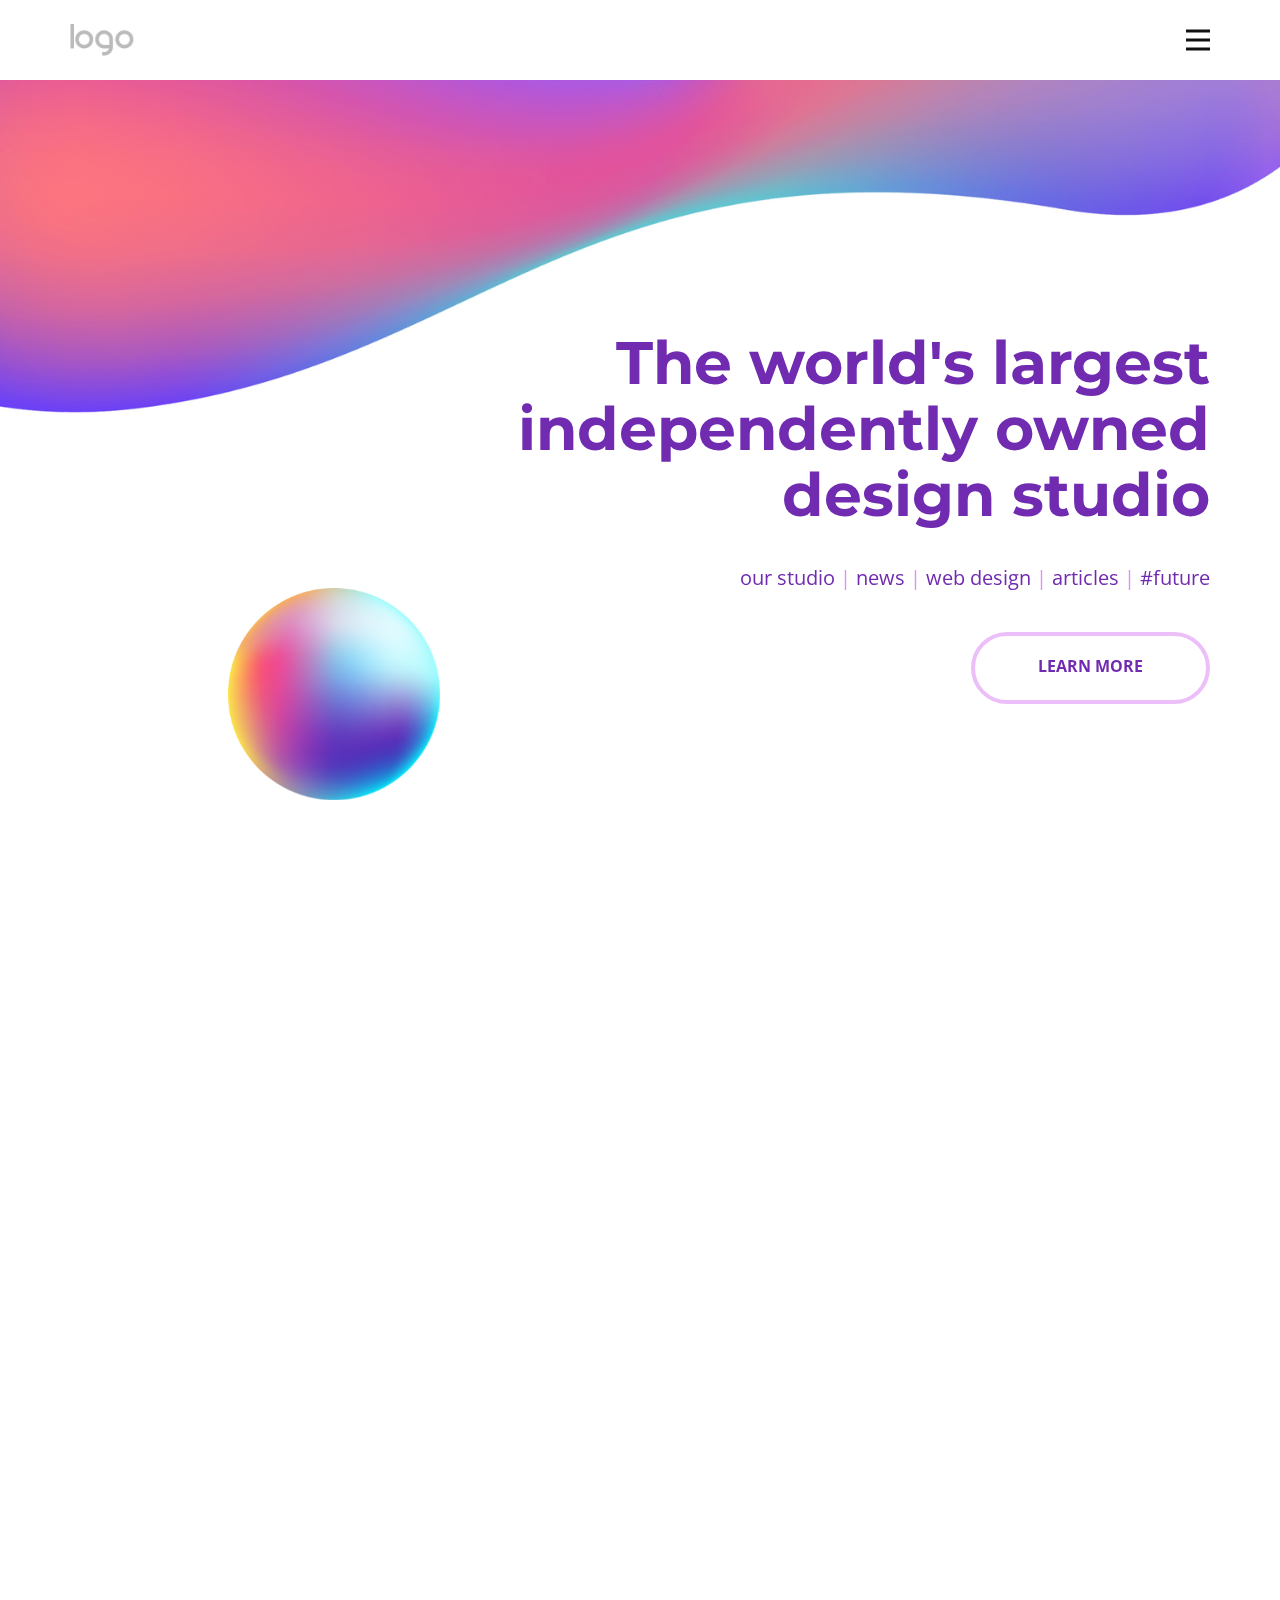
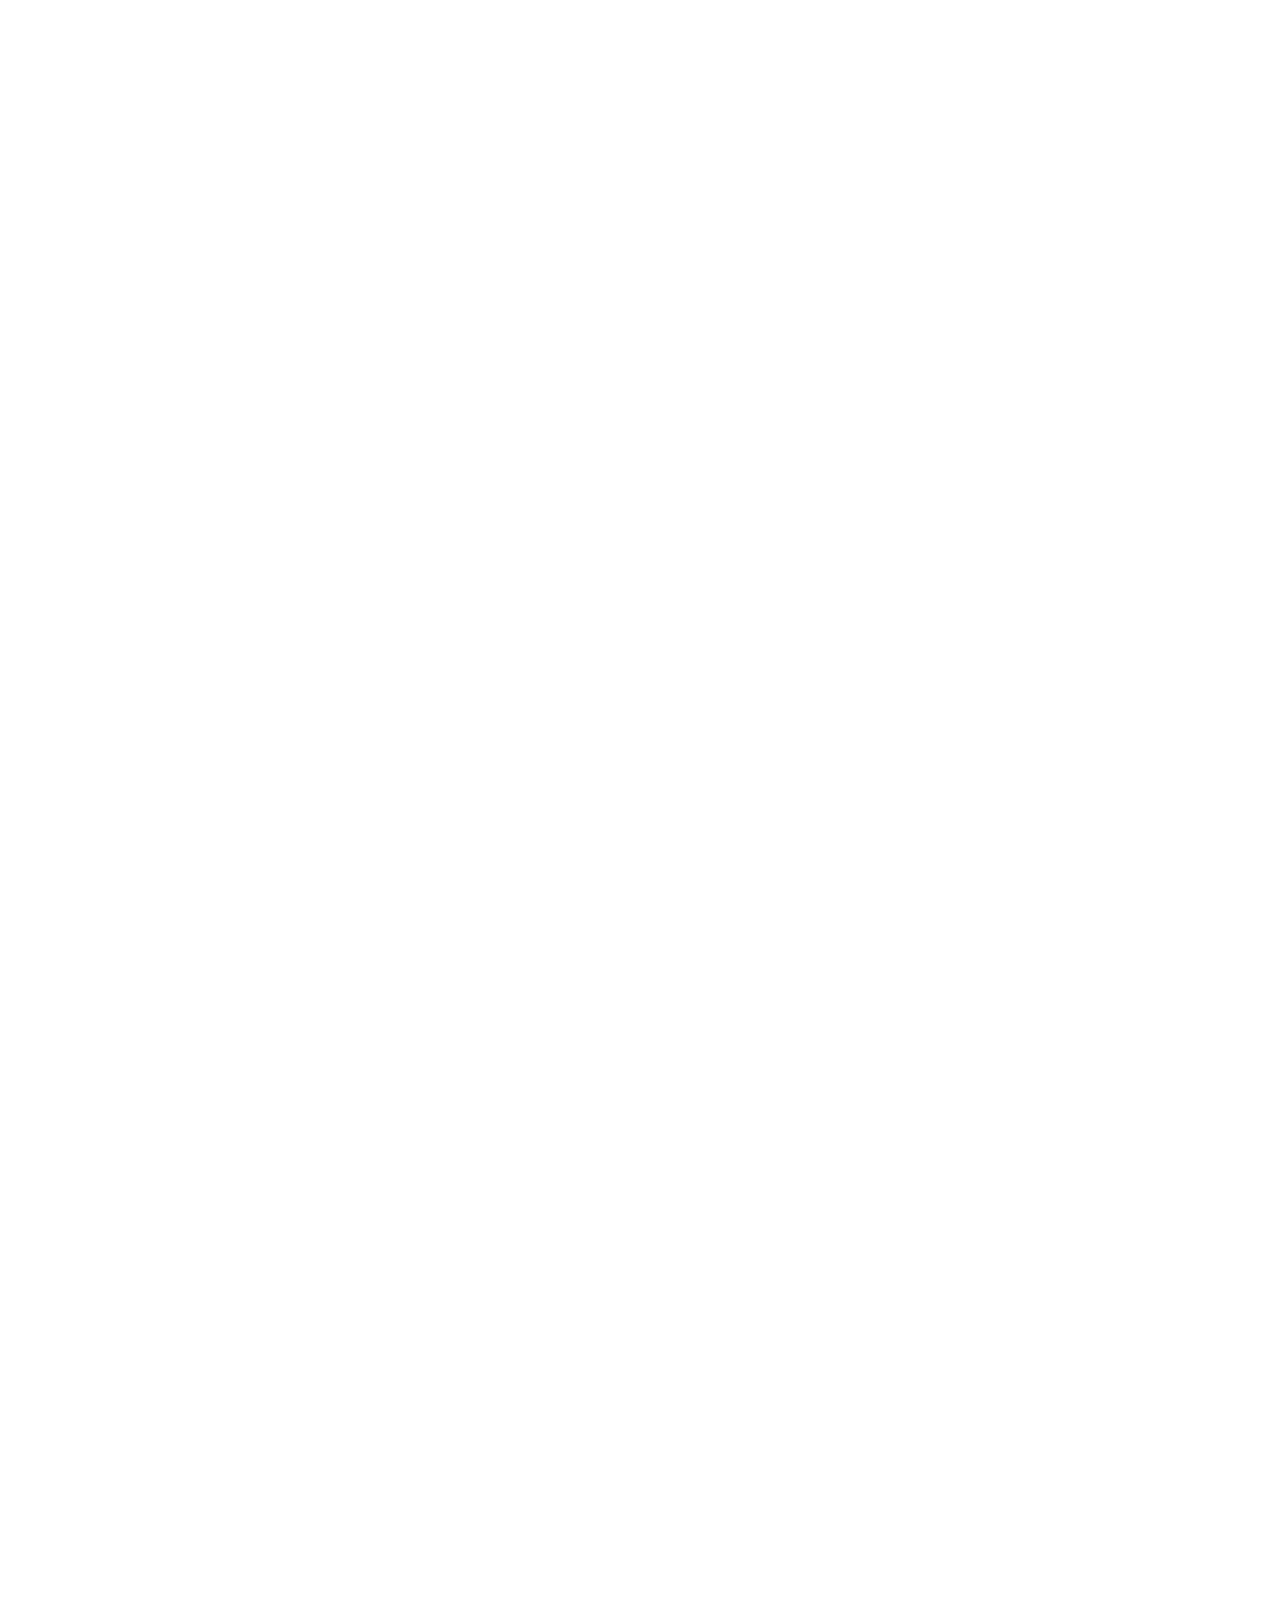
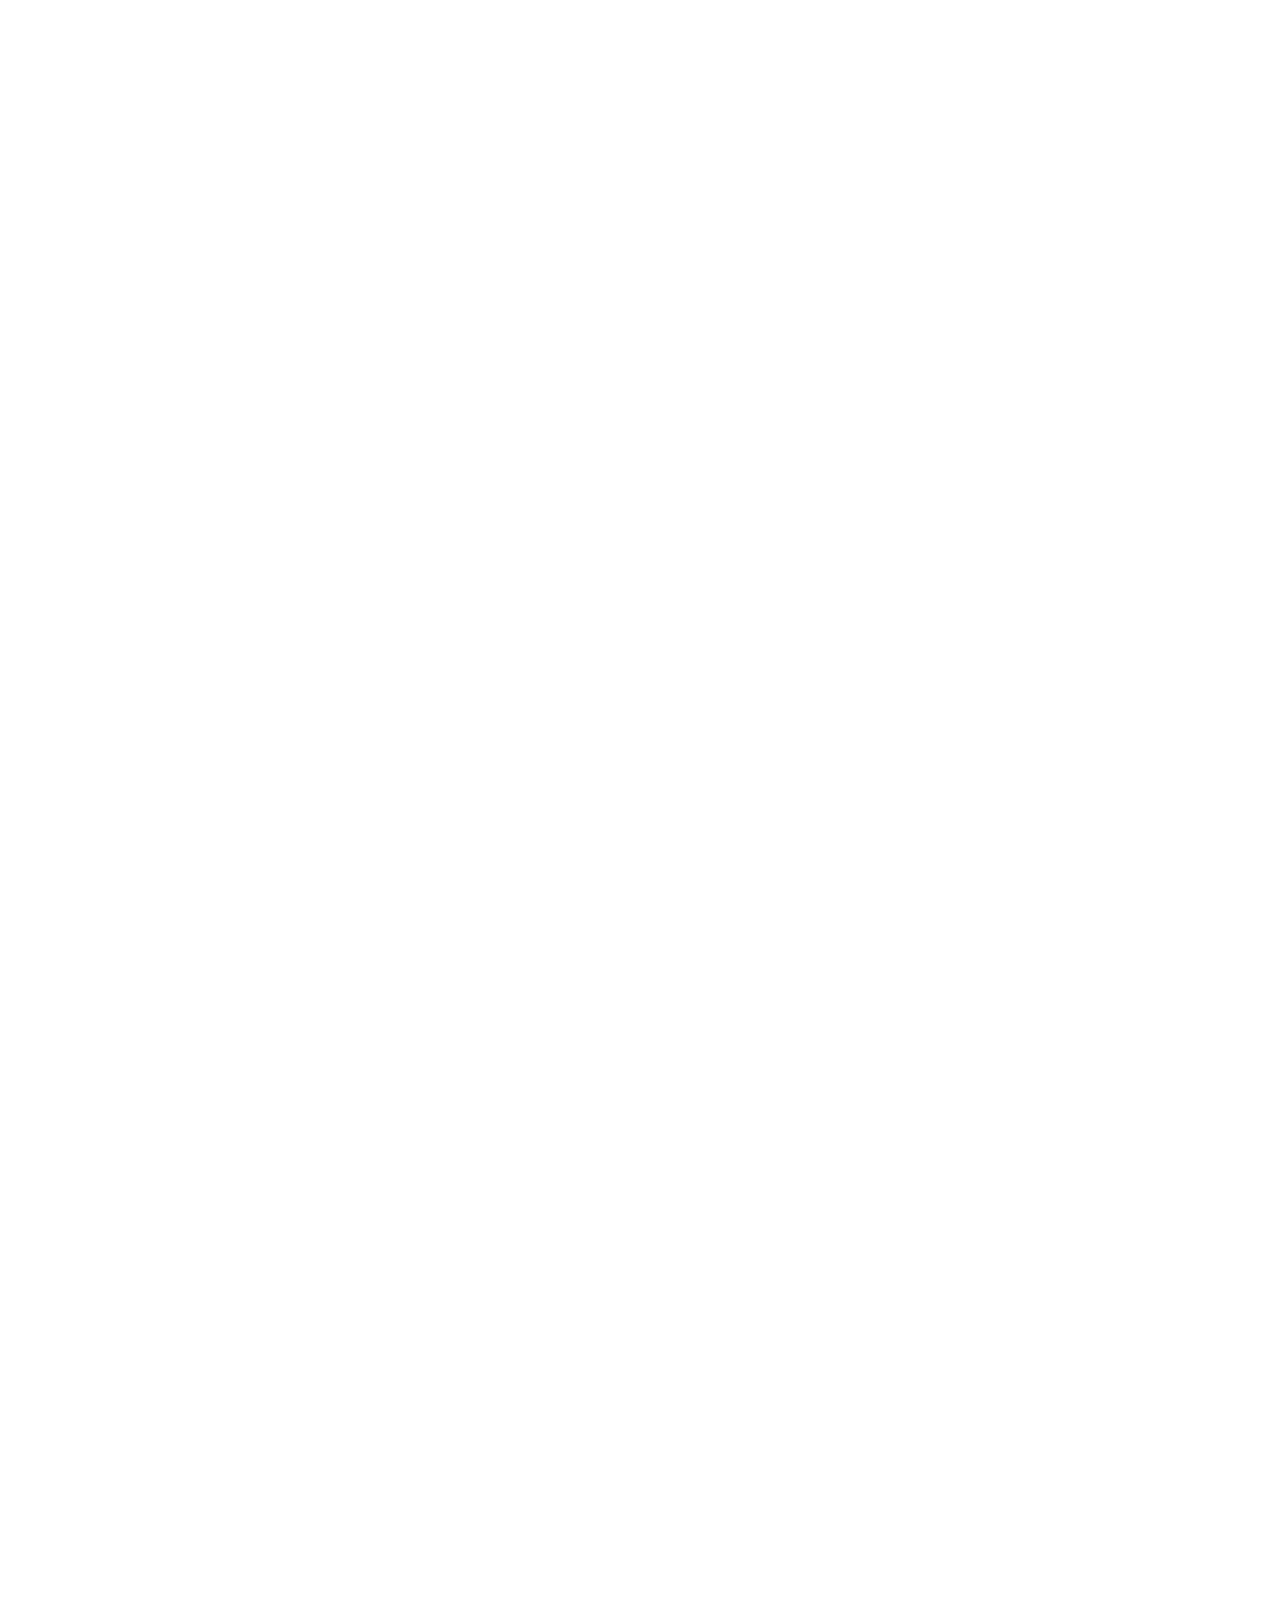
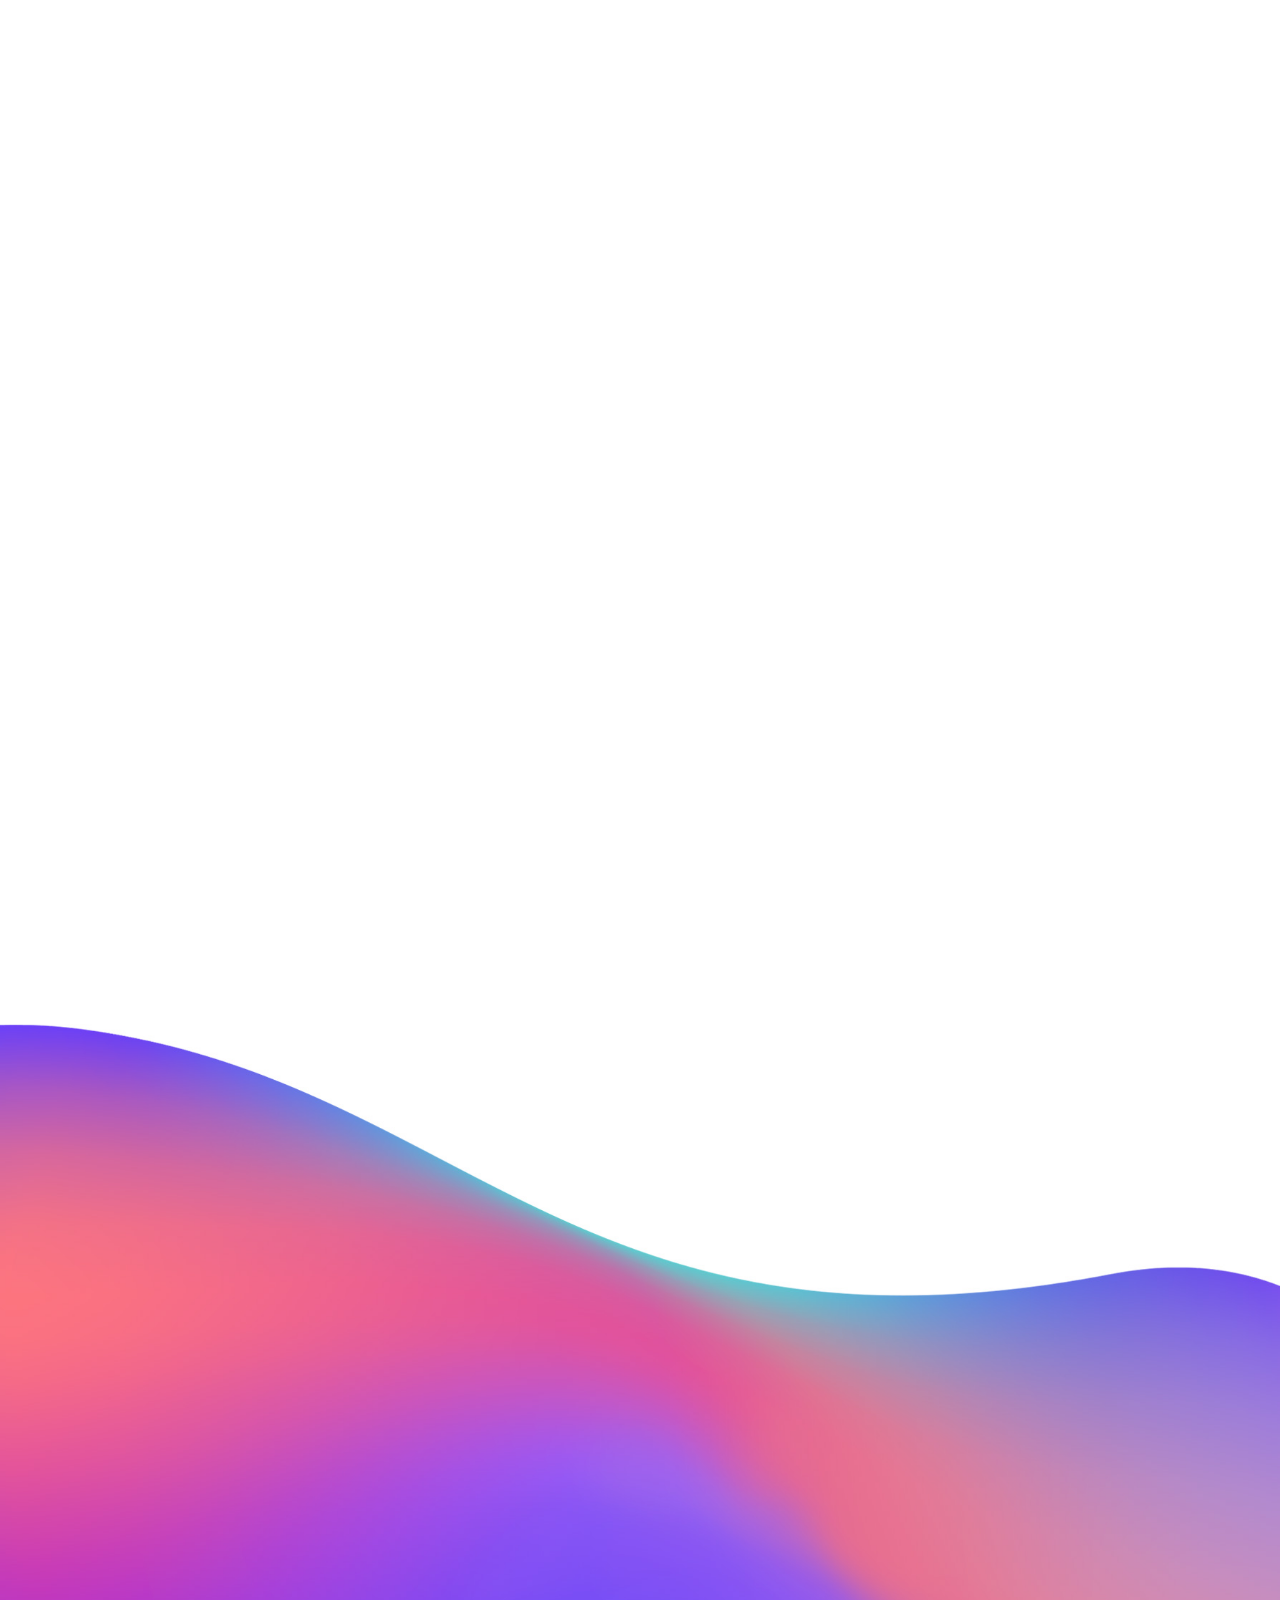
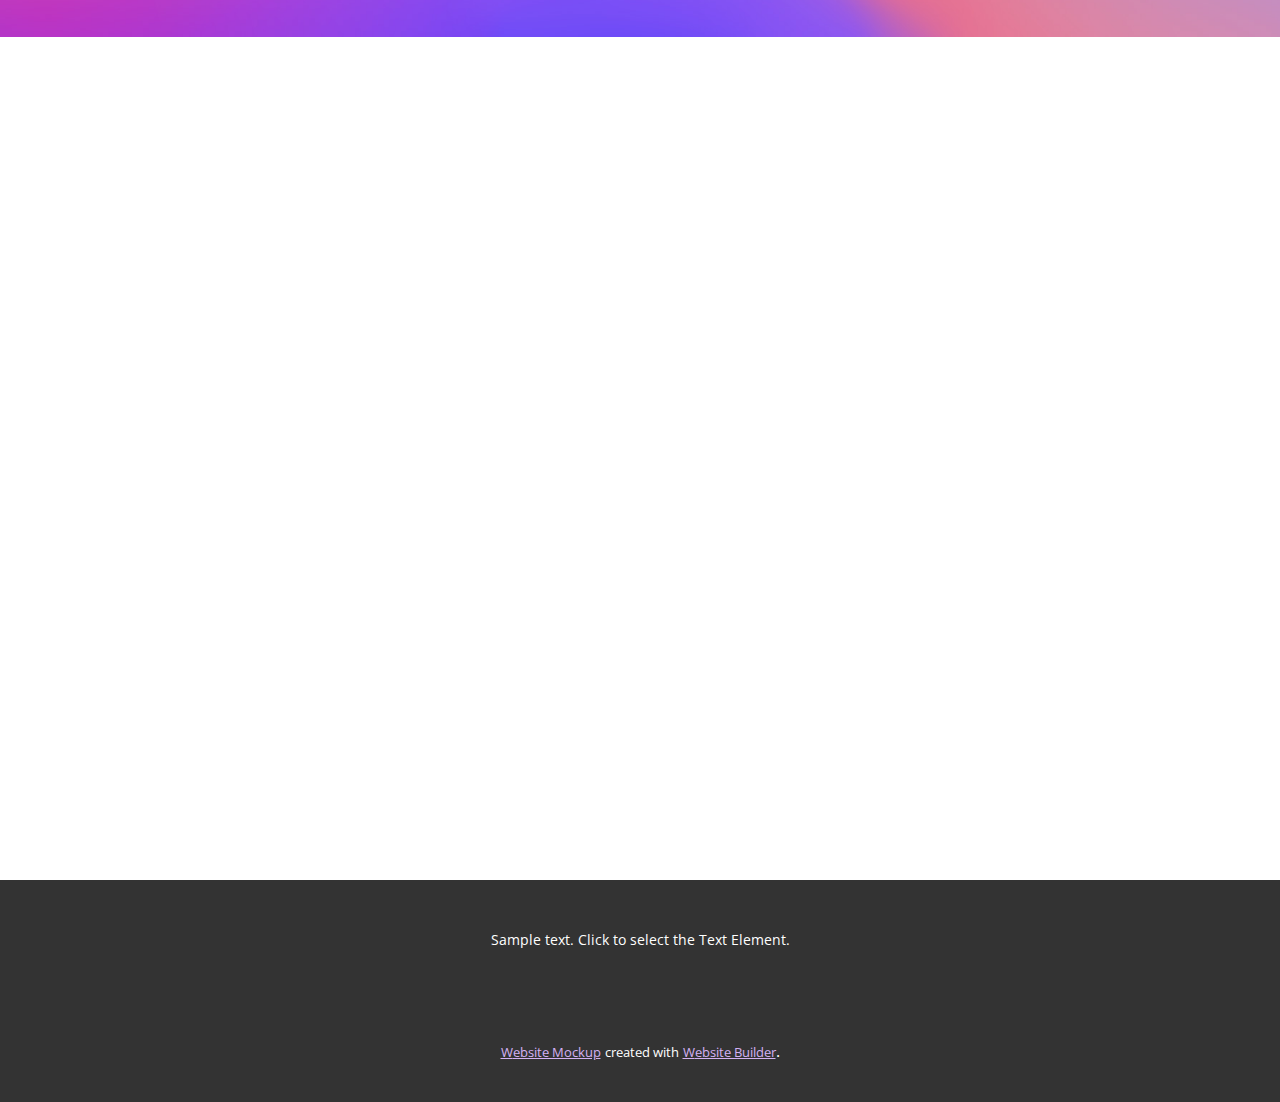
<file: Giriş.html>
<!DOCTYPE html>
<html style="font-size: 16px;" lang="tr"><head>
    <meta name="viewport" content="width=device-width, initial-scale=1.0">
    <meta charset="utf-8">
    <meta name="keywords" content="​The world&amp;apos;s largest independently owned design studio, Branding, ​Rebranding &amp;amp; Brand Consultation, ​Looking for a creative&nbsp;design studio&nbsp;in&nbsp;London?, ​Brands, experiences,and radical collaboration, ​We work with new and established brands">
    <meta name="description" content="">
    <title>Giriş</title>
    <link rel="stylesheet" href="nicepage.css" media="screen">
<link rel="stylesheet" href="Giriş.css" media="screen">
    <script class="u-script" type="text/javascript" src="jquery.js" defer=""></script>
    <script class="u-script" type="text/javascript" src="nicepage.js" defer=""></script>
    <meta name="generator" content="Nicepage 4.13.4, nicepage.com">
    <link id="u-theme-google-font" rel="stylesheet" href="https://fonts.googleapis.com/css?family=Montserrat:100,100i,200,200i,300,300i,400,400i,500,500i,600,600i,700,700i,800,800i,900,900i|Open+Sans:300,300i,400,400i,500,500i,600,600i,700,700i,800,800i">
    <link id="u-page-google-font" rel="stylesheet" href="https://fonts.googleapis.com/css?family=Montserrat:100,100i,200,200i,300,300i,400,400i,500,500i,600,600i,700,700i,800,800i,900,900i">
    
    
    
    
    
    
    
    
    
    <script type="application/ld+json">{
		"@context": "http://schema.org",
		"@type": "Organization",
		"name": "",
		"logo": "images/b78c1c47-c604-4ca8-9934-e25928046c8b.png"
}</script>
    <meta name="theme-color" content="#702bb1">
    <meta property="og:title" content="Giriş">
    <meta property="og:type" content="website">
  </head>
  <body class="u-body u-xl-mode"><header class="u-clearfix u-header u-header" id="sec-862d"><div class="u-clearfix u-sheet u-valign-middle u-sheet-1">
        <a href="https://nicepage.com" class="u-image u-logo u-image-1">
          <img src="images/b78c1c47-c604-4ca8-9934-e25928046c8b.png" class="u-logo-image u-logo-image-1">
        </a>
        <nav class="u-menu u-menu-dropdown u-offcanvas u-menu-1" data-responsive-from="XL">
          <div class="menu-collapse" style="font-size: 1rem; letter-spacing: 0px; font-weight: 700;">
            <a class="u-button-style u-custom-border u-custom-border-color u-custom-borders u-custom-left-right-menu-spacing u-custom-padding-bottom u-custom-text-color u-custom-top-bottom-menu-spacing u-nav-link u-text-active-palette-1-base u-text-hover-palette-2-base" href="#">
              <svg class="u-svg-link" viewBox="0 0 24 24"><use xmlns:xlink="http://www.w3.org/1999/xlink" xlink:href="#menu-hamburger"></use></svg>
              <svg class="u-svg-content" version="1.1" id="menu-hamburger" viewBox="0 0 16 16" x="0px" y="0px" xmlns:xlink="http://www.w3.org/1999/xlink" xmlns="http://www.w3.org/2000/svg"><g><rect y="1" width="16" height="2"></rect><rect y="7" width="16" height="2"></rect><rect y="13" width="16" height="2"></rect>
</g></svg>
            </a>
          </div>
          <div class="u-nav-container">
            <ul class="u-nav u-spacing-20 u-unstyled u-nav-1"><li class="u-nav-item"><a class="u-button-style u-nav-link u-text-active-palette-1-base u-text-grey-90 u-text-hover-palette-2-base" href="Giriş.html" style="padding: 10px;">Giriş</a>
</li><li class="u-nav-item"><a class="u-button-style u-nav-link u-text-active-palette-1-base u-text-grey-90 u-text-hover-palette-2-base" href="Hakkında.html" style="padding: 10px;">Hakkında</a>
</li><li class="u-nav-item"><a class="u-button-style u-nav-link u-text-active-palette-1-base u-text-grey-90 u-text-hover-palette-2-base" href="İletişim.html" style="padding: 10px;">İletişim</a>
</li></ul>
          </div>
          <div class="u-nav-container-collapse">
            <div class="u-black u-container-style u-inner-container-layout u-opacity u-opacity-95 u-sidenav">
              <div class="u-inner-container-layout u-sidenav-overflow">
                <div class="u-menu-close"></div>
                <ul class="u-align-center u-nav u-popupmenu-items u-unstyled u-nav-2"><li class="u-nav-item"><a class="u-button-style u-nav-link" href="Giriş.html">Giriş</a>
</li><li class="u-nav-item"><a class="u-button-style u-nav-link" href="Hakkında.html">Hakkında</a>
</li><li class="u-nav-item"><a class="u-button-style u-nav-link" href="İletişim.html">İletişim</a>
</li></ul>
              </div>
            </div>
            <div class="u-black u-menu-overlay u-opacity u-opacity-70"></div>
          </div>
        </nav>
      </div></header>
    <section class="skrollable u-align-right u-clearfix u-image u-section-1" id="carousel_44ad" src="" data-image-width="1547" data-image-height="1080">
      <div class="u-clearfix u-sheet u-sheet-1">
        <h1 class="u-custom-font u-heading-font u-text u-text-1" data-animation-name="customAnimationIn" data-animation-duration="1750" data-animation-direction="" data-lang-en="​The world's largest independently owned design studio"> The world's largest independently owned design studio</h1>
        <p class="u-large-text u-text u-text-font u-text-palette-3-light-1 u-text-variant u-text-2" data-animation-name="customAnimationIn" data-animation-duration="1750" data-animation-delay="500" data-lang-en="<a href=&quot;https://nicepage.com/html-templates&quot; class=&quot;u-active-none u-btn-1 u-border-1 u-border-active-palette-3-base u-border-hover-palette-3-base u-border-no-left u-border-no-right u-border-no-top u-btn u-button-link u-button-style u-hover-none u-none u-text-active-palette-3-base u-text-hover-palette-3-base u-text-palette-1-base&quot;>our studio</a> | <a href=&quot;https://nicepage.dev&quot; class=&quot;u-active-none u-btn-2 u-border-1 u-border-active-palette-3-base u-border-hover-palette-3-base u-border-no-left u-border-no-right u-border-no-top u-btn u-button-link u-button-style u-hover-none u-none u-text-active-palette-3-base u-text-hover-palette-3-base u-text-palette-1-base&quot;>news</a> | <a href=&quot;https://nicepage.com/html-templates&quot; class=&quot;u-active-none u-btn-3 u-border-1 u-border-active-palette-3-base u-border-hover-palette-3-base u-border-no-left u-border-no-right u-border-no-top u-btn u-button-link u-button-style u-hover-none u-none u-text-active-palette-3-base u-text-hover-palette-3-base u-text-palette-1-base&quot;>web design</a> | <a href=&quot;https://nicepage.com/c/tiles-website-templates&quot; class=&quot;u-active-none u-btn-4 u-border-1 u-border-active-palette-3-base u-border-hover-palette-3-base u-border-no-left u-border-no-right u-border-no-top u-btn u-button-link u-button-style u-hover-none u-none u-text-active-palette-3-base u-text-hover-palette-3-base u-text-palette-1-base&quot;>articles</a> | <a href=&quot;https://nicepage.cloud&quot; class=&quot;u-active-none u-btn-5 u-border-1 u-border-active-palette-3-base u-border-hover-palette-3-base u-border-no-left u-border-no-right u-border-no-top u-btn u-button-link u-button-style u-hover-none u-none u-text-active-palette-3-base u-text-hover-palette-3-base u-text-palette-1-base&quot;>#future</a>">
          <a href="https://nicepage.com/html-templates" class="u-active-none u-border-1 u-border-active-palette-3-base u-border-hover-palette-3-base u-border-no-left u-border-no-right u-border-no-top u-btn u-button-link u-button-style u-hover-none u-none u-text-active-palette-3-base u-text-hover-palette-3-base u-text-palette-1-base u-btn-1" data-lang-en="our studio">our studio</a> | <a href="https://nicepage.dev" class="u-active-none u-border-1 u-border-active-palette-3-base u-border-hover-palette-3-base u-border-no-left u-border-no-right u-border-no-top u-btn u-button-link u-button-style u-hover-none u-none u-text-active-palette-3-base u-text-hover-palette-3-base u-text-palette-1-base u-btn-2" data-lang-en="news">news</a> | <a href="https://nicepage.com/html-templates" class="u-active-none u-border-1 u-border-active-palette-3-base u-border-hover-palette-3-base u-border-no-left u-border-no-right u-border-no-top u-btn u-button-link u-button-style u-hover-none u-none u-text-active-palette-3-base u-text-hover-palette-3-base u-text-palette-1-base u-btn-3" data-lang-en="web design">web design</a> | <a href="https://nicepage.com/c/tiles-website-templates" class="u-active-none u-border-1 u-border-active-palette-3-base u-border-hover-palette-3-base u-border-no-left u-border-no-right u-border-no-top u-btn u-button-link u-button-style u-hover-none u-none u-text-active-palette-3-base u-text-hover-palette-3-base u-text-palette-1-base u-btn-4" data-lang-en="articles">articles</a> | <a href="https://nicepage.cloud" class="u-active-none u-border-1 u-border-active-palette-3-base u-border-hover-palette-3-base u-border-no-left u-border-no-right u-border-no-top u-btn u-button-link u-button-style u-hover-none u-none u-text-active-palette-3-base u-text-hover-palette-3-base u-text-palette-1-base u-btn-5" data-lang-en="#future">#future</a>
        </p>
        <a href="https://nicepage.com/static-site-generator" class="u-active-palette-3-base u-border-4 u-border-palette-3-light-2 u-btn u-btn-round u-button-style u-hover-palette-3-base u-none u-radius-50 u-text-active-white u-text-hover-white u-text-palette-1-base u-btn-6" data-animation-name="customAnimationIn" data-animation-duration="1500" data-animation-delay="250" data-lang-en="Learn more">Learn more</a>
        <img class="u-image u-image-contain u-image-default u-image-1" src="images/uy.png" alt="" data-image-width="601" data-image-height="601" data-animation-name="customAnimationIn" data-animation-duration="1500" data-animation-delay="500" data-lang-en="">
      </div>
    </section>
    <section class="u-align-center u-clearfix u-section-2" id="carousel_6829">
      <div class="u-expanded-width u-list u-list-1">
        <div class="u-repeater u-repeater-1">
          <div class="u-align-left u-container-style u-custom-item u-list-item u-palette-1-light-1 u-repeater-item u-shape-rectangle u-list-item-1" data-animation-name="customAnimationIn" data-animation-duration="1250">
            <div class="u-container-layout u-similar-container u-valign-top u-container-layout-1">
              <h3 class="u-custom-font u-custom-item u-font-montserrat u-text u-text-body-alt-color u-text-default u-text-1" data-animation-name="customAnimationIn" data-animation-duration="1500" data-animation-delay="500" data-lang-en="​Research"> Research</h3>
              <p class="u-custom-item u-text u-text-2" data-animation-name="customAnimationIn" data-animation-duration="1750" data-animation-delay="500" data-animation-direction="Left" data-lang-en="Duis aute irure dolor in reprehenderit in voluptate velit esse cillum dolore eu fugiat nulla pariatur. Excepteur sint occaecat cupidatat non proident, sunt in culpa qui officia deserunt mollit anim id est laborum.<br>Ut enim ad minim veniam, quis nostrud exercitation ullamco laboris nisi ut aliquip ex ea commodo consequat.<br>">Duis aute irure dolor in reprehenderit in voluptate velit esse cillum dolore eu fugiat nulla pariatur. Excepteur sint occaecat cupidatat non proident, sunt in culpa qui officia deserunt mollit anim id est laborum.<br>Ut enim ad minim veniam, quis nostrud exercitation ullamco laboris nisi ut aliquip ex ea commodo consequat.<br>
              </p><span class="u-custom-item u-file-icon u-icon u-text-white u-icon-1" data-animation-name="customAnimationIn" data-animation-duration="1500" data-animation-delay="500"><img src="images/545682.png" alt="" data-lang-en=""></span>
            </div>
          </div>
          <div class="u-align-left u-container-style u-custom-item u-list-item u-palette-1-light-3 u-repeater-item u-shape-rectangle u-list-item-2" data-animation-name="customAnimationIn" data-animation-duration="1250" data-animation-delay="0">
            <div class="u-container-layout u-similar-container u-valign-top u-container-layout-2">
              <h3 class="u-custom-font u-custom-item u-font-montserrat u-text u-text-default u-text-3" data-animation-name="customAnimationIn" data-animation-duration="1500" data-animation-delay="500" data-lang-en="​Strategy"> Strategy</h3>
              <p class="u-custom-item u-text u-text-palette-1-base u-text-4" data-animation-name="customAnimationIn" data-animation-duration="1750" data-animation-delay="500" data-animation-direction="Left" data-lang-en="Duis aute irure dolor in reprehenderit in voluptate velit esse cillum dolore eu fugiat nulla pariatur. Excepteur sint occaecat cupidatat non proident, sunt in culpa qui officia deserunt mollit anim id est laborum.<br>Ut enim ad minim veniam, quis nostrud exercitation ullamco laboris nisi ut aliquip ex ea commodo consequat.<br>">Duis aute irure dolor in reprehenderit in voluptate velit esse cillum dolore eu fugiat nulla pariatur. Excepteur sint occaecat cupidatat non proident, sunt in culpa qui officia deserunt mollit anim id est laborum.<br>Ut enim ad minim veniam, quis nostrud exercitation ullamco laboris nisi ut aliquip ex ea commodo consequat.<br>
              </p><span class="u-custom-item u-file-icon u-icon u-text-palette-1-base u-icon-2" data-animation-name="customAnimationIn" data-animation-duration="1500" data-animation-delay="500"><img src="images/545682-6.png" alt="" data-lang-en=""></span>
            </div>
          </div>
          <div class="u-align-left u-container-style u-custom-item u-list-item u-palette-2-light-1 u-repeater-item u-shape-rectangle u-list-item-3" data-animation-name="customAnimationIn" data-animation-duration="1250">
            <div class="u-container-layout u-similar-container u-valign-top u-container-layout-3">
              <h3 class="u-custom-font u-custom-item u-font-montserrat u-text u-text-body-alt-color u-text-default u-text-5" data-animation-name="customAnimationIn" data-animation-duration="1500" data-animation-delay="500" data-lang-en="Design">Design</h3>
              <p class="u-custom-item u-text u-text-6" data-animation-name="customAnimationIn" data-animation-duration="1750" data-animation-direction="Left" data-animation-delay="500" data-lang-en="Duis aute irure dolor in reprehenderit in voluptate velit esse cillum dolore eu fugiat nulla pariatur. Excepteur sint occaecat cupidatat non proident, sunt in culpa qui officia deserunt mollit anim id est laborum.<br>Ut enim ad minim veniam, quis nostrud exercitation ullamco laboris nisi ut aliquip ex ea commodo consequat.<br>">Duis aute irure dolor in reprehenderit in voluptate velit esse cillum dolore eu fugiat nulla pariatur. Excepteur sint occaecat cupidatat non proident, sunt in culpa qui officia deserunt mollit anim id est laborum.<br>Ut enim ad minim veniam, quis nostrud exercitation ullamco laboris nisi ut aliquip ex ea commodo consequat.<br>
              </p><span class="u-custom-item u-file-icon u-icon u-text-white u-icon-3" data-animation-name="customAnimationIn" data-animation-duration="1500" data-animation-delay="500"><img src="images/545682.png" alt="" data-lang-en=""></span>
            </div>
          </div>
        </div>
      </div>
    </section>
    <section class="u-clearfix u-section-3" id="sec-ebf8">
      <div class="u-clearfix u-sheet u-valign-middle u-sheet-1">
        <div class="u-clearfix u-expanded-width u-layout-wrap u-layout-wrap-1">
          <div class="u-gutter-0 u-layout">
            <div class="u-layout-col">
              <div class="u-size-30">
                <div class="u-layout-row">
                  <div class="u-container-style u-layout-cell u-size-30 u-layout-cell-1">
                    <div class="u-container-layout u-valign-middle u-container-layout-1">
                      <h3 class="u-text u-text-1" data-animation-name="customAnimationIn" data-animation-duration="1750" data-lang-en="​We only work with&amp;nbsp;clients who want to&amp;nbsp;challenge their sector."> We only work with&nbsp;clients who want to&nbsp;challenge their sector.</h3>
                      <p class="u-text u-text-body-color u-text-default u-text-2" data-animation-name="customAnimationIn" data-animation-duration="1750" data-lang-en="Image from <a href=&quot;https://www.freepik.com/photos/beautiful-model&quot; class=&quot;u-btn-1 u-border-1 u-border-active-grey-50 u-border-hover-grey-50 u-border-no-left u-border-no-right u-border-no-top u-border-palette-2-light-2 u-bottom-left-radius-0 u-bottom-right-radius-0 u-btn u-button-link u-button-style u-none u-radius-0 u-text-body-color u-top-left-radius-0 u-top-right-radius-0&quot;>Freepik</a>">Image from <a href="https://www.freepik.com/photos/beautiful-model" class="u-border-1 u-border-active-grey-50 u-border-hover-grey-50 u-border-no-left u-border-no-right u-border-no-top u-border-palette-2-light-2 u-bottom-left-radius-0 u-bottom-right-radius-0 u-btn u-button-link u-button-style u-none u-radius-0 u-text-body-color u-top-left-radius-0 u-top-right-radius-0 u-btn-1" data-lang-en="Freepik">Freepik</a>
                      </p>
                      <a href="https://nicepage.com/css-templates" class="u-active-palette-3-base u-border-4 u-border-palette-3-light-2 u-btn u-btn-round u-button-style u-hover-palette-3-base u-none u-radius-50 u-text-active-white u-text-hover-white u-text-palette-1-base u-btn-2" data-animation-name="customAnimationIn" data-animation-duration="1750" data-animation-delay="250" data-lang-en="Learn more">Learn more</a>
                    </div>
                  </div>
                  <div class="u-container-style u-layout-cell u-size-30 u-layout-cell-2">
                    <div class="u-container-layout u-valign-middle-md u-valign-middle-sm u-valign-middle-xs u-container-layout-2">
                      <div class="u-expanded-width-lg u-expanded-width-md u-expanded-width-xl u-opacity u-opacity-50 u-shape u-shape-svg u-text-palette-1-light-2 u-shape-1" data-animation-name="customAnimationIn" data-animation-duration="1500">
                        <svg class="u-svg-link" preserveAspectRatio="none" viewBox="0 0 160 140" style=""><use xmlns:xlink="http://www.w3.org/1999/xlink" xlink:href="#svg-fc3a"></use></svg>
                        <svg class="u-svg-content" viewBox="0 0 160 140" x="0px" y="0px" id="svg-fc3a"><g><g><path d="M138.9,102.2c-9.5,10.1-24.4,20.2-41.2,27.4C63.2,144.5,21,147.1,3.1,112.4c-9.9-19.1,6.5-28.8,11.8-45.7
			c5.3-16.9-11.4-32.3-5.1-49.9c1.8-4.9,4.9-9,8.9-11.9C24,1,30.8-0.8,37.8,0.3C43.6,1.2,49,3.5,54.3,5.7c8.8,3.7,17.4,7.1,26.3,9.8
			c15.7,4.7,31.3,3.7,47.1,7.2c8.5,1.9,16.7,5.6,22.6,11.8C170.3,55.7,155.8,84.1,138.9,102.2z"></path>
</g>
</g></svg>
                      </div>
                      <img class="u-expanded-width-xs u-image u-image-contain u-image-1" src="images/mmmmmmmm-min.png" data-image-width="1147" data-image-height="1080" data-animation-name="customAnimationIn" data-animation-duration="1500" data-animation-delay="250" data-lang-en="">
                    </div>
                  </div>
                </div>
              </div>
              <div class="u-size-30">
                <div class="u-layout-row">
                  <div class="u-align-left u-container-style u-layout-cell u-size-30 u-layout-cell-3" data-animation-name="customAnimationIn" data-animation-duration="1500" data-animation-delay="500">
                    <div class="u-container-layout u-valign-middle u-container-layout-3">
                      <h4 class="u-text u-text-3" data-lang-en="Brand strategy">Brand strategy</h4>
                      <ul class="u-custom-list u-text u-text-4">
                        <li>
                          <div class="u-list-icon">
                            <div xmlns="http://www.w3.org/2000/svg" xmlns:xlink="http://www.w3.org/1999/xlink" version="1.1" xml:space="preserve" class="u-svg-content">—</div>
                          </div>Brand equity audit 
                        </li>
                        <li>
                          <div class="u-list-icon">
                            <div xmlns="http://www.w3.org/2000/svg" xmlns:xlink="http://www.w3.org/1999/xlink" version="1.1" xml:space="preserve" class="u-svg-content">—</div>
                          </div>Audience analysis 
                        </li>
                        <li>
                          <div class="u-list-icon">
                            <div xmlns="http://www.w3.org/2000/svg" xmlns:xlink="http://www.w3.org/1999/xlink" version="1.1" xml:space="preserve" class="u-svg-content">—</div>
                          </div>Competitive review 
                        </li>
                        <li>
                          <div class="u-list-icon">
                            <div xmlns="http://www.w3.org/2000/svg" xmlns:xlink="http://www.w3.org/1999/xlink" version="1.1" xml:space="preserve" class="u-svg-content">—</div>
                          </div>Strategic direction
                        </li>
                      </ul>
                    </div>
                  </div>
                  <div class="u-container-style u-layout-cell u-shape-rectangle u-size-30 u-layout-cell-4">
                    <div class="u-container-layout u-valign-bottom-sm u-valign-bottom-xs u-valign-middle-lg u-valign-middle-md u-valign-middle-xl u-container-layout-4">
                      <p class="u-text u-text-grey-40 u-text-5" data-animation-name="customAnimationIn" data-animation-duration="1500" data-lang-en="​Article evident arrived express highest men did boy. Mistress sensible entirely am so. Quick can manor smart money hopes worth too. Comfort produce husband boy her had hearing.<br><br><span style=&quot;font-weight: 700;&quot; class=&quot;u-text-black&quot;>Oh feel if up to till like.&amp;nbsp;He an thing rapid these after going drawn or. Timed she his law the spoil round defer. In surprise concerns informed betrayed he learning is ye.</span>"> Article evident arrived express highest men did boy. Mistress sensible entirely am so. Quick can manor smart money hopes worth too. Comfort produce husband boy her had hearing.<br>
                        <br>
                        <span style="font-weight: 700;" class="u-text-black">Oh feel if up to till like.&nbsp;He an thing rapid these after going drawn or. Timed she his law the spoil round defer. In surprise concerns informed betrayed he learning is ye.</span>
                      </p>
                      <div class="u-gradient u-opacity u-opacity-70 u-shape u-shape-circle u-shape-2" data-animation-name="customAnimationIn" data-animation-duration="1500" data-animation-delay="250"></div>
                    </div>
                  </div>
                </div>
              </div>
            </div>
          </div>
        </div>
      </div>
    </section>
    <section class="u-align-center-lg u-align-center-md u-align-center-sm u-align-center-xs u-clearfix u-section-4" id="carousel_b0db">
      <div class="u-clearfix u-sheet u-valign-middle u-sheet-1">
        <div class="u-opacity u-opacity-40 u-shape u-shape-svg u-text-palette-2-light-2 u-shape-1" data-animation-name="customAnimationIn" data-animation-duration="1750">
          <svg class="u-svg-link" preserveAspectRatio="none" viewBox="0 0 160 160" style=""><use xmlns:xlink="http://www.w3.org/1999/xlink" xlink:href="#svg-bedf"></use></svg>
          <svg class="u-svg-content" viewBox="0 0 160 160" x="0px" y="0px" id="svg-bedf"><path d="M157.4,45.5c11.3-39.1-16.3-50.2-43.8-43.8c-25.2,5.8-35.5,17.2-61,16.5C21.7,17.4,0,39.8,0,71.3
	c0,49.1,58.2,47.8,76.2,68.5c38.8,44.7,92.8,8.2,79.3-40.3C148.1,73.2,155.9,50.6,157.4,45.5z"></path></svg>
        </div>
        <div class="u-gradient u-shape u-shape-circle u-shape-2" data-animation-name="customAnimationIn" data-animation-duration="1500" data-animation-delay="500"></div>
        <img class="u-image u-image-contain u-image-default u-image-1" src="images/fff-min.png" data-image-width="1000" data-image-height="723" data-animation-name="customAnimationIn" data-animation-duration="1500" data-lang-en="">
        <div class="u-align-left u-container-style u-expanded-width-xs u-gradient u-group u-radius-50 u-shape-round u-group-1" data-animation-name="customAnimationIn" data-animation-duration="1500" data-animation-delay="500">
          <div class="u-container-layout u-valign-middle u-container-layout-1">
            <h2 class="u-text u-text-default u-text-palette-1-base u-text-1" data-lang-en="Branding">Branding</h2>
            <ul class="u-custom-list u-text u-text-body-alt-color u-text-2">
              <li style="padding-left: 7px;">
                <div class="u-list-icon u-text-white">
                  <svg class="u-svg-content" viewBox="0 0 512 512" id="svg-fa49"><path d="m202.6 478-202.6-186.6 70.5-76.6 121.5 111.9 239.4-292.7 80.6 65.9z" fill="currentColor"></path></svg>
                </div>Elit ut aliquam purus
              </li>
              <li style="padding-left: 7px;">
                <div class="u-list-icon u-text-white">
                  <svg class="u-svg-content" viewBox="0 0 512 512" id="svg-fa49"><path d="m202.6 478-202.6-186.6 70.5-76.6 121.5 111.9 239.4-292.7 80.6 65.9z" fill="currentColor"></path></svg>
                </div>Sit amet luctus venenatis
              </li>
              <li style="padding-left: 7px;">
                <div class="u-list-icon u-text-white">
                  <svg class="u-svg-content" viewBox="0 0 512 512" id="svg-fa49"><path d="m202.6 478-202.6-186.6 70.5-76.6 121.5 111.9 239.4-292.7 80.6 65.9z" fill="currentColor"></path></svg>
                </div>Ridiculus mus mauris vitae
              </li>
              <li style="padding-left: 7px;">
                <div class="u-list-icon u-text-white">
                  <svg class="u-svg-content" viewBox="0 0 512 512" id="svg-fa49"><path d="m202.6 478-202.6-186.6 70.5-76.6 121.5 111.9 239.4-292.7 80.6 65.9z" fill="currentColor"></path></svg>
                </div>Massa enim nec dui nunc
              </li>
              <li style="padding-left: 7px;">
                <div class="u-list-icon u-text-white">
                  <svg class="u-svg-content" viewBox="0 0 512 512" id="svg-fa49"><path d="m202.6 478-202.6-186.6 70.5-76.6 121.5 111.9 239.4-292.7 80.6 65.9z" fill="currentColor"></path></svg>
                </div>Sagittis vitae et leo duis ut
              </li>
              <li style="padding-left: 7px;">
                <div class="u-list-icon u-text-white">
                  <svg class="u-svg-content" viewBox="0 0 512 512" id="svg-fa49"><path d="m202.6 478-202.6-186.6 70.5-76.6 121.5 111.9 239.4-292.7 80.6 65.9z" fill="currentColor"></path></svg>
                </div>Lacus suspendisse faucibus
              </li>
            </ul>
            <p class="u-text u-text-body-alt-color u-text-3" data-lang-en="Images from <a href=&quot;https://www.freepik.com/photos/people&quot; class=&quot;u-active-none u-btn-1 u-border-1 u-border-active-white u-border-hover-white u-border-no-left u-border-no-right u-border-no-top u-border-white u-bottom-left-radius-0 u-bottom-right-radius-0 u-btn u-button-link u-button-style u-hover-none u-none u-radius-0 u-text-body-alt-color u-top-left-radius-0 u-top-right-radius-0&quot;>Freepik</a>">Images from <a href="https://www.freepik.com/photos/people" class="u-active-none u-border-1 u-border-active-white u-border-hover-white u-border-no-left u-border-no-right u-border-no-top u-border-white u-bottom-left-radius-0 u-bottom-right-radius-0 u-btn u-button-link u-button-style u-hover-none u-none u-radius-0 u-text-body-alt-color u-top-left-radius-0 u-top-right-radius-0 u-btn-1" data-lang-en="Freepik">Freepik</a>
            </p>
            <a href="https://nicepage.com/k/aesthetic-html-templates" class="u-active-white u-border-4 u-border-white u-btn u-btn-round u-button-style u-hover-white u-none u-radius-50 u-text-active-palette-1-base u-text-hover-palette-1-base u-text-palette-1-base u-btn-2" data-animation-name="customAnimationIn" data-animation-duration="1500" data-animation-delay="250" data-lang-en="Learn more">Learn more</a>
          </div>
        </div>
      </div>
    </section>
    <section class="u-align-center u-clearfix u-section-5" id="sec-b5e2">
      <div class="u-clearfix u-sheet u-valign-middle u-sheet-1">
        <div class="u-clearfix u-expanded-width u-layout-wrap u-layout-wrap-1">
          <div class="u-layout">
            <div class="u-layout-row">
              <div class="u-align-center u-container-style u-layout-cell u-shape-rectangle u-size-30 u-layout-cell-1">
                <div class="u-container-layout u-container-layout-1">
                  <h5 class="u-text u-text-default u-text-1" data-animation-name="customAnimationIn" data-animation-duration="1500" data-animation-delay="250" data-lang-en="What we Do">What we Do</h5>
                  <h2 class="u-custom-font u-font-montserrat u-text u-text-2" data-animation-name="customAnimationIn" data-animation-duration="1500" data-lang-en="​Rebranding &amp;amp; Brand Consultation"> Rebranding &amp; Brand Consultation</h2>
                  <div class="u-expanded-width-lg u-opacity u-opacity-45 u-shape u-shape-svg u-text-palette-2-light-2 u-shape-1" data-animation-name="customAnimationIn" data-animation-duration="1750" data-animation-delay="500">
                    <svg class="u-svg-link" preserveAspectRatio="none" viewBox="0 0 160 160" style=""><use xmlns:xlink="http://www.w3.org/1999/xlink" xlink:href="#svg-9c5e"></use></svg>
                    <svg class="u-svg-content" viewBox="0 0 160 160" x="0px" y="0px" id="svg-9c5e" style="enable-background:new 0 0 160 160;"><path d="M151.7,132.5c-3.4,6-7.9,11.7-13.3,16.5c-29.2,26.1-54.1-2.3-88.2-3S0,109.5,0,91.6s14.8-31.3,25.3-45.3S33.4,11,51.8,3
	c15.3-6.6,33.6-0.4,51.6,0.7c11.2,0.7,28.8-3.8,38.2,0.4s11.8,15.4,9.2,22.8c-1.9,5.4-5.5,11.6-12.8,16.5
	c-9.3,10.1-4.7,22.9,3.7,33.4c7.8,9.7,17.7,11.7,18.3,23.5C160.4,110.8,157.6,122.2,151.7,132.5L151.7,132.5z"></path></svg>
                  </div>
                  <img class="u-image u-image-contain u-image-default u-image-1" src="images/-min.png" alt="" data-image-width="900" data-image-height="839" data-animation-name="customAnimationIn" data-animation-duration="1750" data-lang-en="">
                  <p class="u-text u-text-body-color u-text-default u-text-3" data-animation-name="customAnimationIn" data-animation-duration="1750" data-animation-delay="500" data-lang-en="Image from <a href=&quot;https://www.freepik.com/photos/beautiful-model&quot; class=&quot;u-btn-1 u-border-1 u-border-active-grey-50 u-border-hover-grey-50 u-border-no-left u-border-no-right u-border-no-top u-border-palette-2-base u-btn u-button-link u-button-style u-none u-text-body-color&quot;>Freepik</a>">Image from <a href="https://www.freepik.com/photos/beautiful-model" class="u-border-1 u-border-active-grey-50 u-border-hover-grey-50 u-border-no-left u-border-no-right u-border-no-top u-border-palette-2-base u-btn u-button-link u-button-style u-none u-text-body-color u-btn-1" data-lang-en="Freepik">Freepik</a>
                  </p>
                </div>
              </div>
              <div class="u-container-style u-layout-cell u-shape-rectangle u-size-30 u-layout-cell-2">
                <div class="u-container-layout u-valign-middle u-container-layout-2">
                  <div class="u-expanded-width u-list u-list-1">
                    <div class="u-repeater u-repeater-1">
                      <div class="u-align-left u-border-2 u-border-white u-container-style u-list-item u-repeater-item u-list-item-1">
                        <div class="u-container-layout u-similar-container u-container-layout-3"><span class="u-file-icon u-gradient u-icon u-icon-circle u-text-white u-icon-1" data-animation-name="customAnimationIn" data-animation-duration="1000" data-animation-delay="500"><img src="images/2970729.png" alt="" data-lang-en=""></span>
                          <h6 class="u-custom-font u-font-montserrat u-text u-text-default-lg u-text-default-xl u-text-4" data-animation-name="customAnimationIn" data-animation-duration="1250" data-animation-delay="500" data-lang-en="Our Mission">Our Mission</h6>
                          <p class="u-text u-text-grey-40 u-text-5" data-animation-name="customAnimationIn" data-animation-duration="1500" data-animation-delay="500" data-lang-en="Sample text. Click to select the text box. Click again or double click to start editing the text.">Sample text. Click to select the text box. Click again or double click to start editing the text.</p>
                        </div>
                      </div>
                      <div class="u-align-left u-border-2 u-border-white u-container-style u-list-item u-repeater-item u-list-item-2">
                        <div class="u-container-layout u-similar-container u-container-layout-4"><span class="u-file-icon u-gradient u-icon u-icon-circle u-text-white u-icon-2" data-animation-name="customAnimationIn" data-animation-duration="1000" data-animation-delay="500"><img src="images/3159310.png" alt="" data-lang-en=""></span>
                          <h6 class="u-custom-font u-font-montserrat u-text u-text-default-lg u-text-default-xl u-text-6" data-animation-name="customAnimationIn" data-animation-duration="1250" data-animation-delay="500" data-lang-en="Our Story">Our Story</h6>
                          <p class="u-text u-text-grey-40 u-text-7" data-animation-name="customAnimationIn" data-animation-duration="1500" data-animation-delay="500" data-lang-en="Sample text. Click to select the text box. Click again or double click to start editing the text.">Sample text. Click to select the text box. Click again or double click to start editing the text.</p>
                        </div>
                      </div>
                      <div class="u-align-left u-border-2 u-border-white u-container-style u-list-item u-repeater-item u-list-item-3">
                        <div class="u-container-layout u-similar-container u-container-layout-5"><span class="u-file-icon u-gradient u-icon u-icon-circle u-text-white u-icon-3" data-animation-name="customAnimationIn" data-animation-duration="1000" data-animation-delay="500"><img src="images/2206039.png" alt="" data-lang-en=""></span>
                          <h6 class="u-custom-font u-font-montserrat u-text u-text-default-lg u-text-default-xl u-text-8" data-animation-name="customAnimationIn" data-animation-duration="1250" data-animation-delay="500" data-lang-en="About Team">About Team</h6>
                          <p class="u-text u-text-grey-40 u-text-9" data-animation-name="customAnimationIn" data-animation-duration="1500" data-animation-delay="500" data-lang-en="Sample text. Click to select the text box. Click again or double click to start editing the text.">Sample text. Click to select the text box. Click again or double click to start editing the text.</p>
                        </div>
                      </div>
                    </div>
                  </div>
                </div>
              </div>
            </div>
          </div>
        </div>
      </div>
    </section>
    <section class="u-align-center u-clearfix u-section-6" id="sec-abd9">
      <div class="u-clearfix u-sheet u-valign-middle u-sheet-1">
        <div class="u-clearfix u-expanded-width u-layout-wrap u-layout-wrap-1">
          <div class="u-layout">
            <div class="u-layout-row">
              <div class="u-align-left u-container-style u-layout-cell u-right-cell u-size-30-lg u-size-30-xl u-size-60-md u-size-60-sm u-size-60-xs u-white u-layout-cell-1">
                <div class="u-container-layout u-valign-middle u-container-layout-1">
                  <h5 class="u-text u-text-default u-text-1" data-animation-name="customAnimationIn" data-animation-duration="1500" data-lang-en="about us">about us</h5>
                  <h2 class="u-custom-font u-font-montserrat u-text u-text-2" data-animation-name="customAnimationIn" data-animation-duration="1500" data-lang-en="​Looking for a creative&amp;nbsp;design studio&amp;nbsp;in&amp;nbsp;London?<br>"> Looking for a creative&nbsp;design studio&nbsp;in&nbsp;London?<br>
                  </h2>
                  <p class="u-text u-text-3" data-animation-name="customAnimationIn" data-animation-duration="1500" data-animation-delay="0" data-lang-en="​Article evident arrived express highest men did boy. Mistress sensible entirely am so. Quick can manor smart money hopes worth too. Comfort produce husband boy her had hearing. Law others theirs passed but wishes. You day real less till dear read. "> Article evident arrived express highest men did boy. Mistress sensible entirely am so. Quick can manor smart money hopes worth too. Comfort produce husband boy her had hearing. Law others theirs passed but wishes. You day real less till dear read. </p>
                  <p class="u-text u-text-body-color u-text-default u-text-4" data-animation-name="customAnimationIn" data-animation-duration="1500" data-lang-en="Image from <a href=&quot;https://www.freepik.com/photos/beautiful-model&quot; class=&quot;u-btn-1 u-border-1 u-border-active-grey-50 u-border-hover-grey-50 u-border-no-left u-border-no-right u-border-no-top u-border-palette-2-light-2 u-bottom-left-radius-0 u-bottom-right-radius-0 u-btn u-button-link u-button-style u-none u-radius-0 u-text-body-color u-top-left-radius-0 u-top-right-radius-0&quot; target=&quot;_blank&quot;>Freepik</a>">Image from <a href="https://www.freepik.com/photos/beautiful-model" class="u-border-1 u-border-active-grey-50 u-border-hover-grey-50 u-border-no-left u-border-no-right u-border-no-top u-border-palette-2-light-2 u-bottom-left-radius-0 u-bottom-right-radius-0 u-btn u-button-link u-button-style u-none u-radius-0 u-text-body-color u-top-left-radius-0 u-top-right-radius-0 u-btn-1" target="_blank" data-lang-en="Freepik">Freepik</a>
                  </p><span class="u-gradient u-icon u-icon-circle u-text-white u-icon-1" data-animation-name="customAnimationIn" data-animation-duration="1500" data-animation-delay="500"><svg class="u-svg-link" preserveAspectRatio="xMidYMin slice" viewBox="0 0 60 60" style=""><use xmlns:xlink="http://www.w3.org/1999/xlink" xlink:href="#svg-604a"></use></svg><svg class="u-svg-content" viewBox="0 0 60 60" x="0px" y="0px" id="svg-604a" style="enable-background:new 0 0 60 60;"><g><path d="M42.595,0H17.405C14.977,0,13,1.977,13,4.405v51.189C13,58.023,14.977,60,17.405,60h25.189C45.023,60,47,58.023,47,55.595
		V4.405C47,1.977,45.023,0,42.595,0z M15,8h30v38H15V8z M17.405,2h25.189C43.921,2,45,3.079,45,4.405V6H15V4.405
		C15,3.079,16.079,2,17.405,2z M42.595,58H17.405C16.079,58,15,56.921,15,55.595V48h30v7.595C45,56.921,43.921,58,42.595,58z"></path><path d="M30,49c-2.206,0-4,1.794-4,4s1.794,4,4,4s4-1.794,4-4S32.206,49,30,49z M30,55c-1.103,0-2-0.897-2-2s0.897-2,2-2
		s2,0.897,2,2S31.103,55,30,55z"></path><path d="M26,5h4c0.553,0,1-0.447,1-1s-0.447-1-1-1h-4c-0.553,0-1,0.447-1,1S25.447,5,26,5z"></path><path d="M33,5h1c0.553,0,1-0.447,1-1s-0.447-1-1-1h-1c-0.553,0-1,0.447-1,1S32.447,5,33,5z"></path><path d="M56.612,4.569c-0.391-0.391-1.023-0.391-1.414,0s-0.391,1.023,0,1.414c3.736,3.736,3.736,9.815,0,13.552
		c-0.391,0.391-0.391,1.023,0,1.414c0.195,0.195,0.451,0.293,0.707,0.293s0.512-0.098,0.707-0.293
		C61.128,16.434,61.128,9.085,56.612,4.569z"></path><path d="M52.401,6.845c-0.391-0.391-1.023-0.391-1.414,0s-0.391,1.023,0,1.414c1.237,1.237,1.918,2.885,1.918,4.639
		s-0.681,3.401-1.918,4.638c-0.391,0.391-0.391,1.023,0,1.414c0.195,0.195,0.451,0.293,0.707,0.293s0.512-0.098,0.707-0.293
		c1.615-1.614,2.504-3.764,2.504-6.052S54.017,8.459,52.401,6.845z"></path><path d="M4.802,5.983c0.391-0.391,0.391-1.023,0-1.414s-1.023-0.391-1.414,0c-4.516,4.516-4.516,11.864,0,16.38
		c0.195,0.195,0.451,0.293,0.707,0.293s0.512-0.098,0.707-0.293c0.391-0.391,0.391-1.023,0-1.414
		C1.065,15.799,1.065,9.72,4.802,5.983z"></path><path d="M9.013,6.569c-0.391-0.391-1.023-0.391-1.414,0c-1.615,1.614-2.504,3.764-2.504,6.052s0.889,4.438,2.504,6.053
		c0.195,0.195,0.451,0.293,0.707,0.293s0.512-0.098,0.707-0.293c0.391-0.391,0.391-1.023,0-1.414
		c-1.237-1.237-1.918-2.885-1.918-4.639S7.775,9.22,9.013,7.983C9.403,7.593,9.403,6.96,9.013,6.569z"></path>
</g></svg></span>
                  <h3 class="u-custom-font u-font-montserrat u-text u-text-5" data-animation-name="customAnimationIn" data-animation-duration="1500" data-animation-delay="500" data-lang-en="​Call Us Anytime<br><span style=&quot;font-weight: 700;&quot;>+92 555 77 88</span>"> Call Us Anytime<br>
                    <span style="font-weight: 700;">+92 555 77 88</span>
                  </h3>
                </div>
              </div>
              <div class="u-container-style u-layout-cell u-left-cell u-size-30-lg u-size-30-xl u-size-60-md u-size-60-sm u-size-60-xs u-layout-cell-2">
                <div class="u-container-layout u-valign-middle-lg u-valign-middle-md u-container-layout-2">
                  <img class="u-image u-image-contain u-image-default u-image-1" src="images/d390b7df-30f6-811c-9385-8ae24f2dc471.png" alt="" data-image-width="929" data-image-height="901" data-animation-name="customAnimationIn" data-animation-duration="1500" data-animation-delay="500" data-lang-en="">
                  <img class="u-expanded-width-sm u-expanded-width-xs u-image u-image-contain u-image-default u-image-2" data-image-width="1147" data-image-height="1080" src="images/a09ef2d2-ba40-4e4d-9297-c8fee72de112.png" data-animation-name="customAnimationIn" data-animation-duration="1000" data-lang-en="">
                  <div class="u-align-left u-container-style u-gradient u-group u-radius-50 u-shape-round u-group-1" data-animation-name="customAnimationIn" data-animation-duration="1750" data-animation-delay="500">
                    <div class="u-container-layout u-valign-middle u-container-layout-3">
                      <p class="u-text u-text-body-alt-color u-text-default u-text-6" data-lang-en="​Excepteur sint occaecat cupidatat non proident, sunt in culpa qui officia deserunt mollit anim id est laborum."> Excepteur sint occaecat cupidatat non proident, sunt in culpa qui officia deserunt mollit anim id est laborum.</p>
                      <div class="u-social-icons u-spacing-10 u-social-icons-1">
                        <a class="u-social-url" title="facebook" target="_blank" href="https://facebook.com/name"><span class="u-icon u-social-facebook u-social-icon u-text-white u-icon-2"><svg class="u-svg-link" preserveAspectRatio="xMidYMin slice" viewBox="0 0 112 112" style=""><use xmlns:xlink="http://www.w3.org/1999/xlink" xlink:href="#svg-05bb"></use></svg><svg class="u-svg-content" viewBox="0 0 112 112" x="0" y="0" id="svg-05bb"><path fill="currentColor" d="M75.5,28.8H65.4c-1.5,0-4,0.9-4,4.3v9.4h13.9l-1.5,15.8H61.4v45.1H42.8V58.3h-8.8V42.4h8.8V32.2
c0-7.4,3.4-18.8,18.8-18.8h13.8v15.4H75.5z"></path></svg></span>
                        </a>
                        <a class="u-social-url" title="twitter" target="_blank" href="https://twitter.com/name"><span class="u-icon u-social-icon u-social-twitter u-text-white u-icon-3"><svg class="u-svg-link" preserveAspectRatio="xMidYMin slice" viewBox="0 0 112 112" style=""><use xmlns:xlink="http://www.w3.org/1999/xlink" xlink:href="#svg-f4a5"></use></svg><svg class="u-svg-content" viewBox="0 0 112 112" x="0" y="0" id="svg-f4a5"><path fill="currentColor" d="M92.2,38.2c0,0.8,0,1.6,0,2.3c0,24.3-18.6,52.4-52.6,52.4c-10.6,0.1-20.2-2.9-28.5-8.2
	c1.4,0.2,2.9,0.2,4.4,0.2c8.7,0,16.7-2.9,23-7.9c-8.1-0.2-14.9-5.5-17.3-12.8c1.1,0.2,2.4,0.2,3.4,0.2c1.6,0,3.3-0.2,4.8-0.7
	c-8.4-1.6-14.9-9.2-14.9-18c0-0.2,0-0.2,0-0.2c2.5,1.4,5.4,2.2,8.4,2.3c-5-3.3-8.3-8.9-8.3-15.4c0-3.4,1-6.5,2.5-9.2
	c9.1,11.1,22.7,18.5,38,19.2c-0.2-1.4-0.4-2.8-0.4-4.3c0.1-10,8.3-18.2,18.5-18.2c5.4,0,10.1,2.2,13.5,5.7c4.3-0.8,8.1-2.3,11.7-4.5
	c-1.4,4.3-4.3,7.9-8.1,10.1c3.7-0.4,7.3-1.4,10.6-2.9C98.9,32.3,95.7,35.5,92.2,38.2z"></path></svg></span>
                        </a>
                        <a class="u-social-url" title="instagram" target="_blank" href="https://instagram.com/name"><span class="u-icon u-social-icon u-social-instagram u-text-white u-icon-4"><svg class="u-svg-link" preserveAspectRatio="xMidYMin slice" viewBox="0 0 112 112" style=""><use xmlns:xlink="http://www.w3.org/1999/xlink" xlink:href="#svg-d403"></use></svg><svg class="u-svg-content" viewBox="0 0 112 112" x="0" y="0" id="svg-d403"><path fill="currentColor" d="M55.9,32.9c-12.8,0-23.2,10.4-23.2,23.2s10.4,23.2,23.2,23.2s23.2-10.4,23.2-23.2S68.7,32.9,55.9,32.9z
	 M55.9,69.4c-7.4,0-13.3-6-13.3-13.3c-0.1-7.4,6-13.3,13.3-13.3s13.3,6,13.3,13.3C69.3,63.5,63.3,69.4,55.9,69.4z"></path><path fill="#FFFFFF" d="M79.7,26.8c-3,0-5.4,2.5-5.4,5.4s2.5,5.4,5.4,5.4c3,0,5.4-2.5,5.4-5.4S82.7,26.8,79.7,26.8z"></path><path fill="currentColor" d="M78.2,11H33.5C21,11,10.8,21.3,10.8,33.7v44.7c0,12.6,10.2,22.8,22.7,22.8h44.7c12.6,0,22.7-10.2,22.7-22.7
	V33.7C100.8,21.1,90.6,11,78.2,11z M91,78.4c0,7.1-5.8,12.8-12.8,12.8H33.5c-7.1,0-12.8-5.8-12.8-12.8V33.7
	c0-7.1,5.8-12.8,12.8-12.8h44.7c7.1,0,12.8,5.8,12.8,12.8V78.4z"></path></svg></span>
                        </a>
                      </div>
                    </div>
                  </div>
                </div>
              </div>
            </div>
          </div>
        </div>
      </div>
    </section>
    <section class="u-align-center u-clearfix u-image u-section-7" id="carousel_afdf" data-image-width="1980" data-image-height="1536">
      <div class="u-clearfix u-sheet u-valign-middle-lg u-valign-middle-md u-valign-middle-xs u-sheet-1">
        <div class="u-align-left u-container-style u-expanded-width-md u-expanded-width-sm u-expanded-width-xs u-group u-shape-rectangle u-group-1" data-animation-name="customAnimationIn" data-animation-duration="1500" data-animation-delay="750">
          <div class="u-container-layout u-valign-middle u-container-layout-1">
            <h2 class="u-text u-text-palette-3-base u-text-1" data-lang-en="​Brands, experiences,<br>and radical collaboration"> Brands, experiences,<br>and radical collaboration
            </h2>
            <p class="u-text u-text-default u-text-2" data-lang-en="Images from <a href=&quot;https://www.freepik.com/vectors/business&quot; class=&quot;u-active-none u-btn-1 u-border-1 u-border-active-palette-3-base u-border-black u-border-hover-palette-3-base u-border-no-left u-border-no-right u-border-no-top u-bottom-left-radius-0 u-bottom-right-radius-0 u-btn u-button-link u-button-style u-hover-none u-none u-radius-0 u-text-body-color u-top-left-radius-0 u-top-right-radius-0&quot; target=&quot;_blank&quot;>Freepik</a>">Images from <a href="https://www.freepik.com/vectors/business" class="u-active-none u-border-1 u-border-active-palette-3-base u-border-black u-border-hover-palette-3-base u-border-no-left u-border-no-right u-border-no-top u-bottom-left-radius-0 u-bottom-right-radius-0 u-btn u-button-link u-button-style u-hover-none u-none u-radius-0 u-text-body-color u-top-left-radius-0 u-top-right-radius-0 u-btn-1" target="_blank" data-lang-en="Freepik">Freepik</a>
            </p>
            <p class="u-large-text u-text u-text-variant u-text-3" data-lang-en="​Brand, experiences and radical collaboration leading to remarkable results across brand and digital experiences."> Brand, experiences and radical collaboration leading to remarkable results across brand and digital experiences.</p>
          </div>
        </div>
        <img class="u-image u-image-contain u-image-default u-image-1" alt="" data-image-width="589" data-image-height="704" src="images/uyuy.png" data-animation-name="customAnimationIn" data-animation-duration="1500" data-lang-en="">
        <div class="u-list u-list-1">
          <div class="u-repeater u-repeater-1">
            <div class="u-align-center u-container-style u-list-item u-radius-20 u-repeater-item u-shape-round u-white u-list-item-1" data-animation-name="customAnimationIn" data-animation-duration="1500" data-animation-delay="500">
              <div class="u-container-layout u-similar-container u-valign-middle u-container-layout-2">
                <p class="u-text u-text-default u-text-palette-1-dark-2 u-text-4" data-lang-en="awards won">awards won</p>
                <h3 class="u-custom-font u-font-montserrat u-text u-text-default u-text-palette-2-base u-text-5" data-animation-name="counter" data-animation-event="scroll" data-animation-duration="3000" data-lang-en="17">17</h3>
              </div>
            </div>
            <div class="u-align-center u-container-style u-list-item u-radius-20 u-repeater-item u-shape-round u-white u-list-item-2" data-animation-name="customAnimationIn" data-animation-duration="1500" data-animation-delay="500">
              <div class="u-container-layout u-similar-container u-valign-middle u-container-layout-3">
                <p class="u-text u-text-default u-text-palette-1-dark-2 u-text-6" data-lang-en="XP YEARS">XP YEARS</p>
                <h3 class="u-custom-font u-font-montserrat u-text u-text-default u-text-palette-2-base u-text-7" data-animation-name="counter" data-animation-event="scroll" data-animation-duration="3000" data-lang-en="12+">12+</h3>
              </div>
            </div>
            <div class="u-align-center u-container-style u-list-item u-radius-20 u-repeater-item u-shape-round u-white u-list-item-3" data-animation-name="customAnimationIn" data-animation-duration="1500" data-animation-delay="500">
              <div class="u-container-layout u-similar-container u-valign-middle u-container-layout-4">
                <p class="u-text u-text-default u-text-palette-1-dark-2 u-text-8" data-lang-en="clients">clients</p>
                <h3 class="u-custom-font u-font-montserrat u-text u-text-default u-text-palette-2-base u-text-9" data-animation-name="counter" data-animation-event="scroll" data-animation-duration="3000" data-lang-en="108">108</h3>
              </div>
            </div>
            <div class="u-align-center u-container-style u-list-item u-radius-20 u-repeater-item u-shape-round u-white u-list-item-4" data-animation-name="customAnimationIn" data-animation-duration="1500" data-animation-delay="500">
              <div class="u-container-layout u-similar-container u-valign-middle u-container-layout-5">
                <p class="u-text u-text-default u-text-palette-1-dark-2 u-text-10" data-lang-en="projects">projects</p>
                <h3 class="u-custom-font u-font-montserrat u-text u-text-default u-text-palette-2-base u-text-11" data-animation-name="counter" data-animation-event="scroll" data-animation-duration="3000" data-lang-en="150">150</h3>
              </div>
            </div>
          </div>
        </div>
        <img class="u-image u-image-contain u-image-default u-image-2" src="images/uy.png" alt="" data-image-width="601" data-image-height="601" data-animation-name="customAnimationIn" data-animation-duration="1500" data-animation-delay="500" data-lang-en="">
      </div>
    </section>
    <section class="u-clearfix u-white u-section-8" id="carousel_e28e">
      <div class="u-clearfix u-sheet u-valign-middle u-sheet-1">
        <div class="u-clearfix u-expanded-width u-layout-wrap u-layout-wrap-1">
          <div class="u-layout">
            <div class="u-layout-row">
              <div class="u-container-style u-layout-cell u-size-30-lg u-size-30-xl u-size-60-md u-size-60-sm u-size-60-xs u-layout-cell-1">
                <div class="u-container-layout u-valign-middle u-container-layout-1">
                  <h2 class="u-text u-text-1" data-animation-name="customAnimationIn" data-animation-duration="1500" data-animation-delay="500" data-lang-en="​We work with new and established brands"> We work with new and established brands</h2>
                  <p class="u-text u-text-2" data-animation-name="customAnimationIn" data-animation-duration="1500" data-animation-delay="500" data-lang-en="​Duis aute irure dolor in reprehenderit in voluptate velit esse cillum dolore eu fugiat nulla pariatur. Excepteur sint occaecat cupidatat non proident, sunt in culpa qui officia deserunt mollit anim id est laborum."> Duis aute irure dolor in reprehenderit in voluptate velit esse cillum dolore eu fugiat nulla pariatur. Excepteur sint occaecat cupidatat non proident, sunt in culpa qui officia deserunt mollit anim id est laborum.</p>
                  <a href="https://nicepage.com/c/product-list-html-templates" class="u-active-palette-3-base u-border-4 u-border-palette-3-light-2 u-btn u-btn-round u-button-style u-hover-palette-3-base u-none u-radius-50 u-text-active-white u-text-hover-white u-text-palette-1-base u-btn-1" data-animation-name="customAnimationIn" data-animation-duration="1500" data-animation-delay="500" data-lang-en="Learn more">Learn more</a>
                </div>
              </div>
              <div class="u-container-style u-layout-cell u-size-30-lg u-size-30-xl u-size-60-md u-size-60-sm u-size-60-xs u-layout-cell-2">
                <div class="u-container-layout u-valign-top u-container-layout-2">
                  <div class="u-align-left u-container-style u-expanded-width u-gradient u-group u-radius-30 u-shape-round u-group-1" data-animation-name="customAnimationIn" data-animation-duration="1500" data-animation-delay="500">
                    <div class="u-container-layout u-valign-middle u-container-layout-3">
                      <h4 class="u-text u-text-body-alt-color u-text-3" data-lang-en="​Get started with a free quotation"> Get started with a free quotation</h4>
                      <div class="u-form u-form-1">
                        <form action="#" method="POST" class="u-clearfix u-form-spacing-15 u-form-vertical u-inner-form" source="email" name="form" style="padding: 0px;">
                          <div class="u-form-group u-form-name">
                            <label for="name-4c18" class="u-label">Name</label>
                            <input type="text" placeholder="Enter your Name" id="name-4c18" name="name" class="u-border-5 u-border-grey-5 u-grey-5 u-input u-input-rectangle" required="">
                          </div>
                          <div class="u-form-email u-form-group">
                            <label for="email-4c18" class="u-label">Email</label>
                            <input type="email" placeholder="Enter a valid email address" id="email-4c18" name="email" class="u-border-5 u-border-grey-5 u-grey-5 u-input u-input-rectangle" required="">
                          </div>
                          <div class="u-form-group u-form-message">
                            <label for="message-4c18" class="u-label">Message</label>
                            <textarea placeholder="Enter your message" rows="4" cols="50" id="message-4c18" name="message" class="u-border-5 u-border-grey-5 u-grey-5 u-input u-input-rectangle" required=""></textarea>
                          </div>
                          <div class="u-form-agree u-form-group u-form-group-4">
                            <input type="checkbox" id="agree-a472" name="agree" class="u-agree-checkbox" required="">
                            <label for="agree-a472" class="u-label">I accept the <a href="#">Terms of Service</a>
                            </label>
                          </div>
                          <div class="u-align-right u-form-group u-form-submit">
                            <a href="#" class="u-active-white u-border-5 u-border-active-white u-border-hover-white u-border-palette-3-base u-btn u-btn-round u-btn-submit u-button-style u-hover-white u-palette-3-base u-radius-50 u-text-active-palette-3-base u-text-hover-palette-3-base u-btn-2" data-lang-en="Submit your request">Submit your request</a>
                            <input type="submit" value="submit" class="u-form-control-hidden">
                          </div>
                          <div class="u-form-send-message u-form-send-success"> Thank you! Your message has been sent. </div>
                          <div class="u-form-send-error u-form-send-message"> Unable to send your message. Please fix errors then try again. </div>
                          <input type="hidden" value="" name="recaptchaResponse">
                        </form>
                      </div>
                    </div>
                  </div>
                </div>
              </div>
            </div>
          </div>
        </div>
      </div>
    </section>
    
    
    <footer class="u-align-center u-clearfix u-footer u-grey-80 u-footer" id="sec-a077"><div class="u-clearfix u-sheet u-sheet-1">
        <p class="u-small-text u-text u-text-variant u-text-1">Sample text. Click to select the Text Element.</p>
      </div></footer>
    <section class="u-backlink u-clearfix u-grey-80">
      <a class="u-link" href="https://nicepage.com/website-mockup" target="_blank">
        <span>Website Mockup</span>
      </a>
      <p class="u-text">
        <span>created with</span>
      </p>
      <a class="u-link" href="https://nicepage.online" target="_blank">
        <span>Website Builder</span>
      </a>. 
    </section>
  
</body></html>
</file>
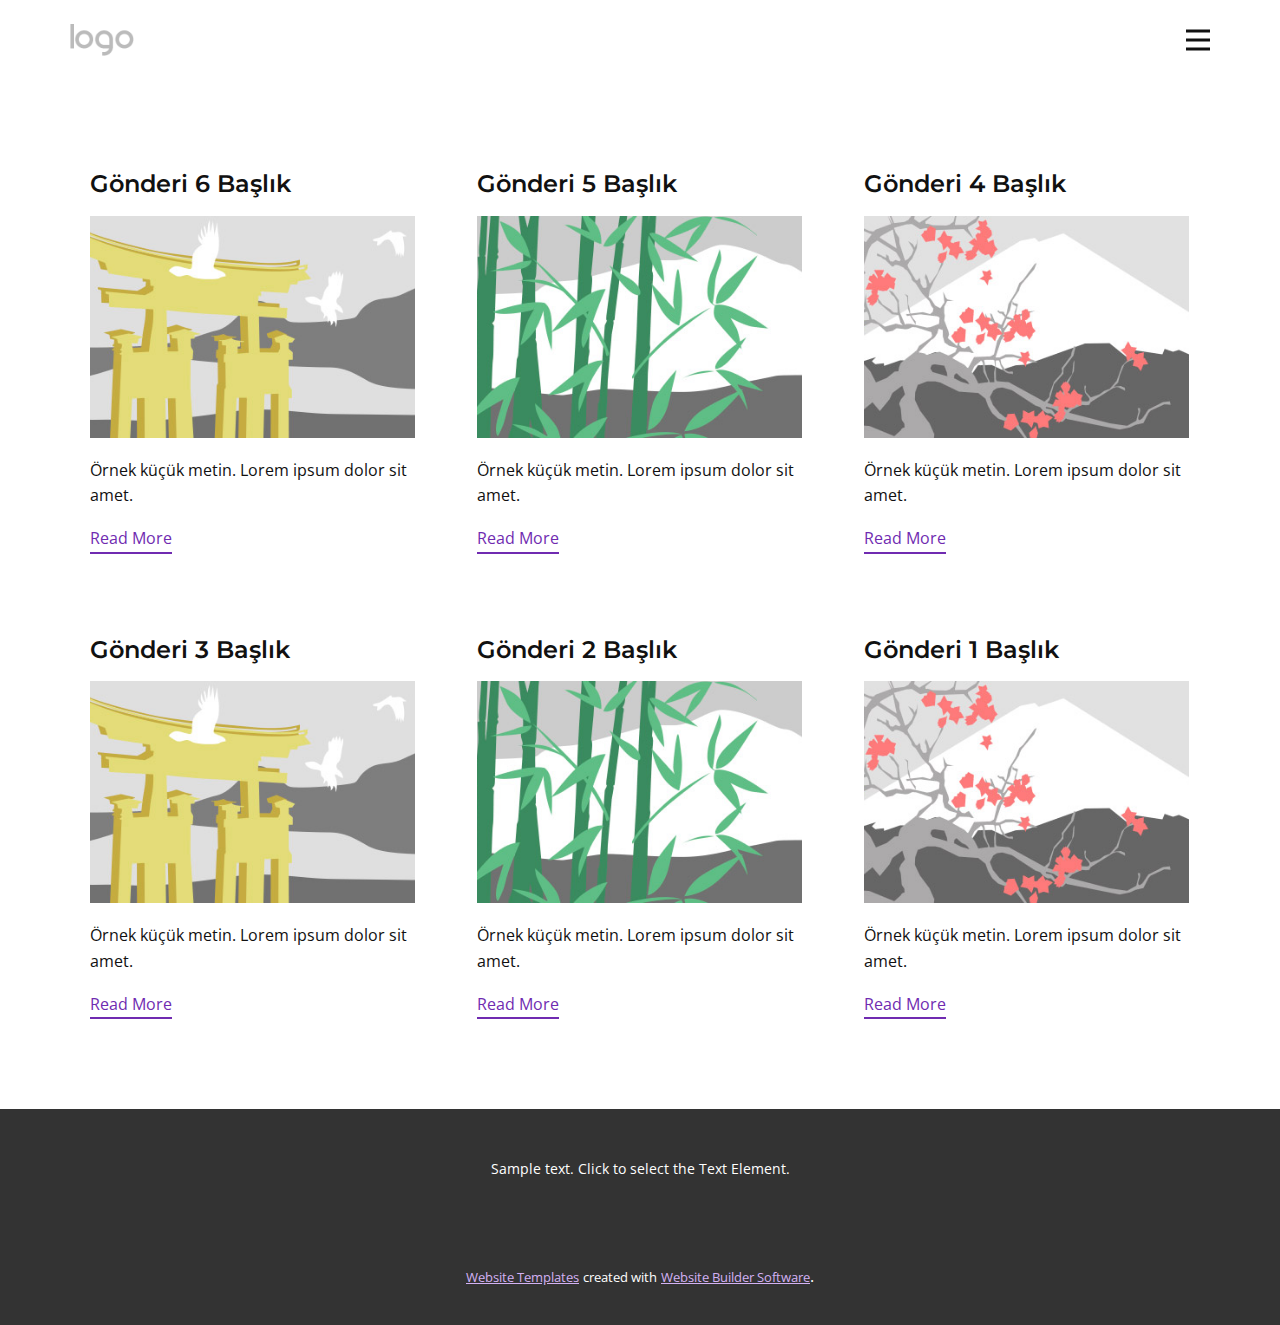
<file: blog/blog.html>
<html style="font-size: 16px;" lang="tr"><head>
    <meta name="viewport" content="width=device-width, initial-scale=1.0">
    <meta charset="utf-8">
    <meta name="keywords" content="">
    <meta name="description" content="">
    <title>Blog Template</title>
    <link rel="stylesheet" href="../nicepage.css" media="screen">
<link rel="stylesheet" href="../Blog-Template.css" media="screen">
    <script class="u-script" type="text/javascript" src="../jquery.js" defer=""></script>
    <script class="u-script" type="text/javascript" src="../nicepage.js" defer=""></script>
    <meta name="generator" content="Nicepage 4.13.4, nicepage.com">
    <link id="u-theme-google-font" rel="stylesheet" href="https://fonts.googleapis.com/css?family=Montserrat:100,100i,200,200i,300,300i,400,400i,500,500i,600,600i,700,700i,800,800i,900,900i|Open+Sans:300,300i,400,400i,500,500i,600,600i,700,700i,800,800i">
    
    
    <script type="application/ld+json">{
		"@context": "http://schema.org",
		"@type": "Organization",
		"name": "",
		"logo": "images/b78c1c47-c604-4ca8-9934-e25928046c8b.png"
}</script>
    <meta name="theme-color" content="#702bb1">
  </head>
  <body class="u-body u-xl-mode"><header class="u-clearfix u-header u-header" id="sec-862d"><div class="u-clearfix u-sheet u-valign-middle u-sheet-1">
        <a href="https://nicepage.com" class="u-image u-logo u-image-1">
          <img src="../images/b78c1c47-c604-4ca8-9934-e25928046c8b.png" class="u-logo-image u-logo-image-1">
        </a>
        <nav class="u-menu u-menu-dropdown u-offcanvas u-menu-1" data-responsive-from="XL">
          <div class="menu-collapse" style="font-size: 1rem; letter-spacing: 0px; font-weight: 700;">
            <a class="u-button-style u-custom-border u-custom-border-color u-custom-borders u-custom-left-right-menu-spacing u-custom-padding-bottom u-custom-text-color u-custom-top-bottom-menu-spacing u-nav-link u-text-active-palette-1-base u-text-hover-palette-2-base" href="#">
              <svg class="u-svg-link" viewBox="0 0 24 24"><use xmlns:xlink="http://www.w3.org/1999/xlink" xlink:href="#menu-hamburger"></use></svg>
              <svg class="u-svg-content" version="1.1" id="menu-hamburger" viewBox="0 0 16 16" x="0px" y="0px" xmlns:xlink="http://www.w3.org/1999/xlink" xmlns="http://www.w3.org/2000/svg"><g><rect y="1" width="16" height="2"></rect><rect y="7" width="16" height="2"></rect><rect y="13" width="16" height="2"></rect>
</g></svg>
            </a>
          </div>
          <div class="u-nav-container">
            <ul class="u-nav u-spacing-20 u-unstyled u-nav-1"><li class="u-nav-item"><a class="u-button-style u-nav-link u-text-active-palette-1-base u-text-grey-90 u-text-hover-palette-2-base" href="../Giriş.html" style="padding: 10px;">Giriş</a>
</li><li class="u-nav-item"><a class="u-button-style u-nav-link u-text-active-palette-1-base u-text-grey-90 u-text-hover-palette-2-base" href="../Hakkında.html" style="padding: 10px;">Hakkında</a>
</li><li class="u-nav-item"><a class="u-button-style u-nav-link u-text-active-palette-1-base u-text-grey-90 u-text-hover-palette-2-base" href="../İletişim.html" style="padding: 10px;">İletişim</a>
</li></ul>
          </div>
          <div class="u-nav-container-collapse">
            <div class="u-black u-container-style u-inner-container-layout u-opacity u-opacity-95 u-sidenav">
              <div class="u-inner-container-layout u-sidenav-overflow">
                <div class="u-menu-close"></div>
                <ul class="u-align-center u-nav u-popupmenu-items u-unstyled u-nav-2"><li class="u-nav-item"><a class="u-button-style u-nav-link" href="../Giriş.html">Giriş</a>
</li><li class="u-nav-item"><a class="u-button-style u-nav-link" href="../Hakkında.html">Hakkında</a>
</li><li class="u-nav-item"><a class="u-button-style u-nav-link" href="../İletişim.html">İletişim</a>
</li></ul>
              </div>
            </div>
            <div class="u-black u-menu-overlay u-opacity u-opacity-70"></div>
          </div>
        </nav>
      </div></header>
    <section class="u-clearfix u-section-1" id="sec-a78e">
      <div class="u-clearfix u-sheet u-valign-middle u-sheet-1"><!--blog--><!--blog_options_json--><!--{"type":"Recent","source":"","tags":"","count":""}--><!--/blog_options_json-->
        <div class="u-blog u-expanded-width u-repeater u-repeater-1"><!--blog_post-->
          <div class="u-blog-post u-container-style u-repeater-item u-white u-repeater-item-1">
            <div class="u-container-layout u-similar-container u-valign-top u-container-layout-1"><!--blog_post_header-->
              <h4 class="u-blog-control u-text u-text-1">
                <a class="u-post-header-link" href="../blog/gönderi-5.html">Gönderi 6 Başlık</a>
              </h4><!--/blog_post_header--><!--blog_post_image-->
              <a class="u-post-header-link" href="../blog/gönderi-5.html"><img alt="" class="u-blog-control u-expanded-width u-image u-image-default u-image-1" src="[data-uri]"></a><!--/blog_post_image--><!--blog_post_content-->
              <div class="u-blog-control u-post-content u-text u-text-2 fr-view">Örnek küçük metin. Lorem ipsum dolor sit amet.</div><!--/blog_post_content--><!--blog_post_readmore-->
              <a href="../blog/gönderi-5.html" class="u-blog-control u-border-2 u-border-palette-1-base u-btn u-btn-rectangle u-button-style u-none u-btn-1"><!--blog_post_readmore_content--><!--options_json--><!--{"content":"Read More","defaultValue":"Devamını Oku"}--><!--/options_json-->Read More<!--/blog_post_readmore_content--></a><!--/blog_post_readmore-->
            </div>
          </div><div class="u-blog-post u-container-style u-repeater-item u-video-cover u-white">
            <div class="u-container-layout u-similar-container u-valign-top u-container-layout-2"><!--blog_post_header-->
              <h4 class="u-blog-control u-text u-text-3">
                <a class="u-post-header-link" href="../blog/gönderi-4.html">Gönderi 5 Başlık</a>
              </h4><!--/blog_post_header--><!--blog_post_image-->
              <a class="u-post-header-link" href="../blog/gönderi-4.html"><img alt="" class="u-blog-control u-expanded-width u-image u-image-default u-image-2" src="[data-uri]"></a><!--/blog_post_image--><!--blog_post_content-->
              <div class="u-blog-control u-post-content u-text u-text-4 fr-view">Örnek küçük metin. Lorem ipsum dolor sit amet.</div><!--/blog_post_content--><!--blog_post_readmore-->
              <a href="../blog/gönderi-4.html" class="u-blog-control u-border-2 u-border-palette-1-base u-btn u-btn-rectangle u-button-style u-none u-btn-2"><!--blog_post_readmore_content--><!--options_json--><!--{"content":"Read More","defaultValue":"Devamını Oku"}--><!--/options_json-->Read More<!--/blog_post_readmore_content--></a><!--/blog_post_readmore-->
            </div>
          </div><div class="u-blog-post u-container-style u-repeater-item u-video-cover u-white">
            <div class="u-container-layout u-similar-container u-valign-top u-container-layout-3"><!--blog_post_header-->
              <h4 class="u-blog-control u-text u-text-5">
                <a class="u-post-header-link" href="../blog/gönderi-3.html">Gönderi 4 Başlık</a>
              </h4><!--/blog_post_header--><!--blog_post_image-->
              <a class="u-post-header-link" href="../blog/gönderi-3.html"><img alt="" class="u-blog-control u-expanded-width u-image u-image-default u-image-3" src="[data-uri]"></a><!--/blog_post_image--><!--blog_post_content-->
              <div class="u-blog-control u-post-content u-text u-text-6 fr-view">Örnek küçük metin. Lorem ipsum dolor sit amet.</div><!--/blog_post_content--><!--blog_post_readmore-->
              <a href="../blog/gönderi-3.html" class="u-blog-control u-border-2 u-border-palette-1-base u-btn u-btn-rectangle u-button-style u-none u-btn-3"><!--blog_post_readmore_content--><!--options_json--><!--{"content":"Read More","defaultValue":"Devamını Oku"}--><!--/options_json-->Read More<!--/blog_post_readmore_content--></a><!--/blog_post_readmore-->
            </div>
          </div><div class="u-blog-post u-container-style u-repeater-item u-white u-repeater-item-1">
            <div class="u-container-layout u-similar-container u-valign-top u-container-layout-1"><!--blog_post_header-->
              <h4 class="u-blog-control u-text u-text-1">
                <a class="u-post-header-link" href="../blog/gönderi-2.html">Gönderi 3 Başlık</a>
              </h4><!--/blog_post_header--><!--blog_post_image-->
              <a class="u-post-header-link" href="../blog/gönderi-2.html"><img alt="" class="u-blog-control u-expanded-width u-image u-image-default u-image-1" src="[data-uri]"></a><!--/blog_post_image--><!--blog_post_content-->
              <div class="u-blog-control u-post-content u-text u-text-2 fr-view">Örnek küçük metin. Lorem ipsum dolor sit amet.</div><!--/blog_post_content--><!--blog_post_readmore-->
              <a href="../blog/gönderi-2.html" class="u-blog-control u-border-2 u-border-palette-1-base u-btn u-btn-rectangle u-button-style u-none u-btn-1"><!--blog_post_readmore_content--><!--options_json--><!--{"content":"Read More","defaultValue":"Devamını Oku"}--><!--/options_json-->Read More<!--/blog_post_readmore_content--></a><!--/blog_post_readmore-->
            </div>
          </div><div class="u-blog-post u-container-style u-repeater-item u-video-cover u-white">
            <div class="u-container-layout u-similar-container u-valign-top u-container-layout-2"><!--blog_post_header-->
              <h4 class="u-blog-control u-text u-text-3">
                <a class="u-post-header-link" href="../blog/gönderi-1.html">Gönderi 2 Başlık</a>
              </h4><!--/blog_post_header--><!--blog_post_image-->
              <a class="u-post-header-link" href="../blog/gönderi-1.html"><img alt="" class="u-blog-control u-expanded-width u-image u-image-default u-image-2" src="[data-uri]"></a><!--/blog_post_image--><!--blog_post_content-->
              <div class="u-blog-control u-post-content u-text u-text-4 fr-view">Örnek küçük metin. Lorem ipsum dolor sit amet.</div><!--/blog_post_content--><!--blog_post_readmore-->
              <a href="../blog/gönderi-1.html" class="u-blog-control u-border-2 u-border-palette-1-base u-btn u-btn-rectangle u-button-style u-none u-btn-2"><!--blog_post_readmore_content--><!--options_json--><!--{"content":"Read More","defaultValue":"Devamını Oku"}--><!--/options_json-->Read More<!--/blog_post_readmore_content--></a><!--/blog_post_readmore-->
            </div>
          </div><div class="u-blog-post u-container-style u-repeater-item u-video-cover u-white">
            <div class="u-container-layout u-similar-container u-valign-top u-container-layout-3"><!--blog_post_header-->
              <h4 class="u-blog-control u-text u-text-5">
                <a class="u-post-header-link" href="../blog/gönderi.html">Gönderi 1 Başlık</a>
              </h4><!--/blog_post_header--><!--blog_post_image-->
              <a class="u-post-header-link" href="../blog/gönderi.html"><img alt="" class="u-blog-control u-expanded-width u-image u-image-default u-image-3" src="[data-uri]"></a><!--/blog_post_image--><!--blog_post_content-->
              <div class="u-blog-control u-post-content u-text u-text-6 fr-view">Örnek küçük metin. Lorem ipsum dolor sit amet.</div><!--/blog_post_content--><!--blog_post_readmore-->
              <a href="../blog/gönderi.html" class="u-blog-control u-border-2 u-border-palette-1-base u-btn u-btn-rectangle u-button-style u-none u-btn-3"><!--blog_post_readmore_content--><!--options_json--><!--{"content":"Read More","defaultValue":"Devamını Oku"}--><!--/options_json-->Read More<!--/blog_post_readmore_content--></a><!--/blog_post_readmore-->
            </div>
          </div><!--/blog_post--><!--blog_post-->
          <!--/blog_post--><!--blog_post-->
          <!--/blog_post-->
        </div><!--/blog-->
      </div>
    </section>
    
    
    <footer class="u-align-center u-clearfix u-footer u-grey-80 u-footer" id="sec-a077"><div class="u-clearfix u-sheet u-sheet-1">
        <p class="u-small-text u-text u-text-variant u-text-1">Sample text. Click to select the Text Element.</p>
      </div></footer>
    <section class="u-backlink u-clearfix u-grey-80">
      <a class="u-link" href="https://nicepage.com/website-templates" target="_blank">
        <span>Website Templates</span>
      </a>
      <p class="u-text">
        <span>created with</span>
      </p>
      <a class="u-link" href="" target="_blank">
        <span>Website Builder Software</span>
      </a>. 
    </section>
  
</body></html>
</file>
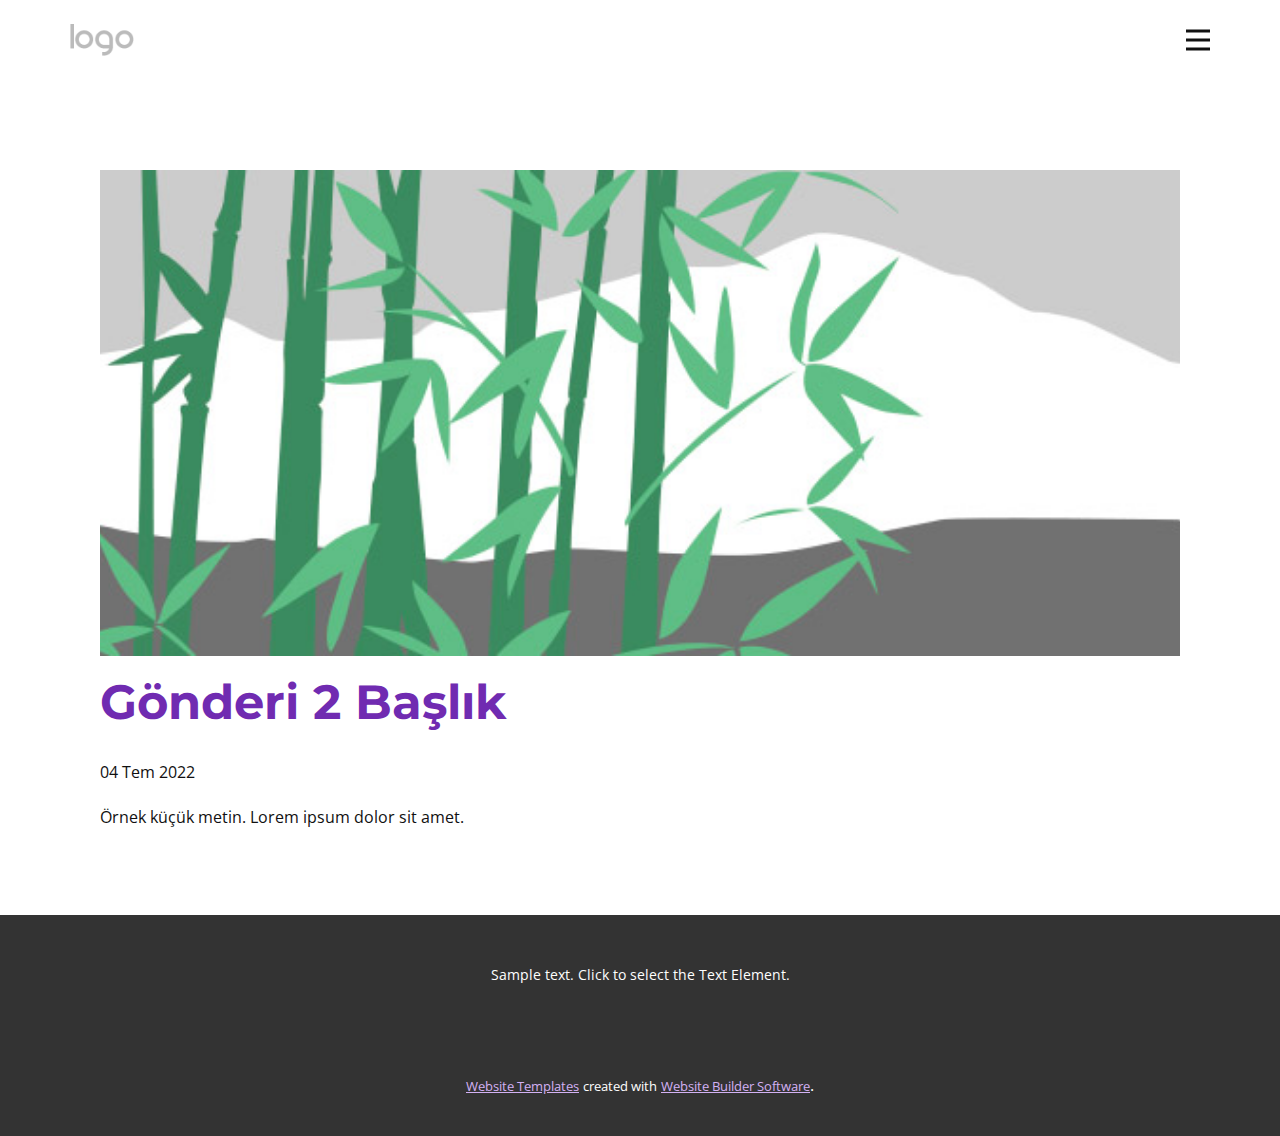
<file: blog/gönderi-1.html>
<!doctype html>
<html style="font-size: 16px;" lang="tr"><head>
    <meta name="viewport" content="width=device-width, initial-scale=1.0">
    <meta charset="utf-8">
    <meta name="keywords" content="Gönderi 1 Başlık">
    <meta name="description" content="">
    <title>Gönderi 2 Başlık</title>
    <link rel="stylesheet" href="../nicepage.css" media="screen">
<link rel="stylesheet" href="../Post-Template.css" media="screen">
    <script class="u-script" type="text/javascript" src="../jquery.js" defer=""></script>
    <script class="u-script" type="text/javascript" src="../nicepage.js" defer=""></script>
    <meta name="generator" content="Nicepage 4.13.4, nicepage.com">
    <link id="u-theme-google-font" rel="stylesheet" href="https://fonts.googleapis.com/css?family=Montserrat:100,100i,200,200i,300,300i,400,400i,500,500i,600,600i,700,700i,800,800i,900,900i|Open+Sans:300,300i,400,400i,500,500i,600,600i,700,700i,800,800i">
    <link id="u-page-google-font" rel="stylesheet" href="https://fonts.googleapis.com/css?family=Montserrat:100,100i,200,200i,300,300i,400,400i,500,500i,600,600i,700,700i,800,800i,900,900i">
    
    
    <script type="application/ld+json">{
		"@context": "http://schema.org",
		"@type": "Organization",
		"name": "",
		"logo": "images/b78c1c47-c604-4ca8-9934-e25928046c8b.png"
}</script>
    <meta name="theme-color" content="#702bb1">
  </head>
  <body class="u-body u-xl-mode"><header class="u-clearfix u-header u-header" id="sec-862d"><div class="u-clearfix u-sheet u-valign-middle u-sheet-1">
        <a href="https://nicepage.com" class="u-image u-logo u-image-1">
          <img src="../images/b78c1c47-c604-4ca8-9934-e25928046c8b.png" class="u-logo-image u-logo-image-1">
        </a>
        <nav class="u-menu u-menu-dropdown u-offcanvas u-menu-1" data-responsive-from="XL">
          <div class="menu-collapse" style="font-size: 1rem; letter-spacing: 0px; font-weight: 700;">
            <a class="u-button-style u-custom-border u-custom-border-color u-custom-borders u-custom-left-right-menu-spacing u-custom-padding-bottom u-custom-text-color u-custom-top-bottom-menu-spacing u-nav-link u-text-active-palette-1-base u-text-hover-palette-2-base" href="#">
              <svg class="u-svg-link" viewBox="0 0 24 24"><use xmlns:xlink="http://www.w3.org/1999/xlink" xlink:href="#menu-hamburger"></use></svg>
              <svg class="u-svg-content" version="1.1" id="menu-hamburger" viewBox="0 0 16 16" x="0px" y="0px" xmlns:xlink="http://www.w3.org/1999/xlink" xmlns="http://www.w3.org/2000/svg"><g><rect y="1" width="16" height="2"></rect><rect y="7" width="16" height="2"></rect><rect y="13" width="16" height="2"></rect>
</g></svg>
            </a>
          </div>
          <div class="u-nav-container">
            <ul class="u-nav u-spacing-20 u-unstyled u-nav-1"><li class="u-nav-item"><a class="u-button-style u-nav-link u-text-active-palette-1-base u-text-grey-90 u-text-hover-palette-2-base" href="../Giriş.html" style="padding: 10px;">Giriş</a>
</li><li class="u-nav-item"><a class="u-button-style u-nav-link u-text-active-palette-1-base u-text-grey-90 u-text-hover-palette-2-base" href="../Hakkında.html" style="padding: 10px;">Hakkında</a>
</li><li class="u-nav-item"><a class="u-button-style u-nav-link u-text-active-palette-1-base u-text-grey-90 u-text-hover-palette-2-base" href="../İletişim.html" style="padding: 10px;">İletişim</a>
</li></ul>
          </div>
          <div class="u-nav-container-collapse">
            <div class="u-black u-container-style u-inner-container-layout u-opacity u-opacity-95 u-sidenav">
              <div class="u-inner-container-layout u-sidenav-overflow">
                <div class="u-menu-close"></div>
                <ul class="u-align-center u-nav u-popupmenu-items u-unstyled u-nav-2"><li class="u-nav-item"><a class="u-button-style u-nav-link" href="../Giriş.html">Giriş</a>
</li><li class="u-nav-item"><a class="u-button-style u-nav-link" href="../Hakkında.html">Hakkında</a>
</li><li class="u-nav-item"><a class="u-button-style u-nav-link" href="../İletişim.html">İletişim</a>
</li></ul>
              </div>
            </div>
            <div class="u-black u-menu-overlay u-opacity u-opacity-70"></div>
          </div>
        </nav>
      </div></header>
    <section class="u-align-center u-clearfix u-section-1" id="sec-e674">
      <div class="u-clearfix u-sheet u-valign-middle-md u-valign-middle-sm u-valign-middle-xs u-sheet-1"><!--post_details--><!--post_details_options_json--><!--{"source":""}--><!--/post_details_options_json--><!--blog_post-->
        <div class="u-container-style u-expanded-width u-post-details u-post-details-1">
          <div class="u-container-layout u-valign-middle u-container-layout-1"><!--blog_post_image-->
            <img alt="" class="u-blog-control u-expanded-width u-image u-image-default u-image-1" src="[data-uri]"><!--/blog_post_image--><!--blog_post_header-->
            <h2 class="u-blog-control u-text u-text-1">Gönderi 2 Başlık</h2><!--/blog_post_header--><!--blog_post_metadata-->
            <div class="u-blog-control u-metadata u-metadata-1"><!--blog_post_metadata_date-->
              <span class="u-meta-date u-meta-icon">04 Tem 2022</span><!--/blog_post_metadata_date--><!--blog_post_metadata_category-->
              <!--/blog_post_metadata_category--><!--blog_post_metadata_comments-->
              <!--/blog_post_metadata_comments-->
            </div><!--/blog_post_metadata--><!--blog_post_content-->
            <div class="u-align-justify u-blog-control u-post-content u-text u-text-2 fr-view">
  Örnek küçük metin. Lorem ipsum dolor sit amet.
  </div><!--/blog_post_content-->
          </div>
        </div><!--/blog_post--><!--/post_details-->
      </div>
    </section>
    
    
    <footer class="u-align-center u-clearfix u-footer u-grey-80 u-footer" id="sec-a077"><div class="u-clearfix u-sheet u-sheet-1">
        <p class="u-small-text u-text u-text-variant u-text-1">Sample text. Click to select the Text Element.</p>
      </div></footer>
    <section class="u-backlink u-clearfix u-grey-80">
      <a class="u-link" href="https://nicepage.com/website-templates" target="_blank">
        <span>Website Templates</span>
      </a>
      <p class="u-text">
        <span>created with</span>
      </p>
      <a class="u-link" href="" target="_blank">
        <span>Website Builder Software</span>
      </a>. 
    </section>
  
</body></html>
</file>
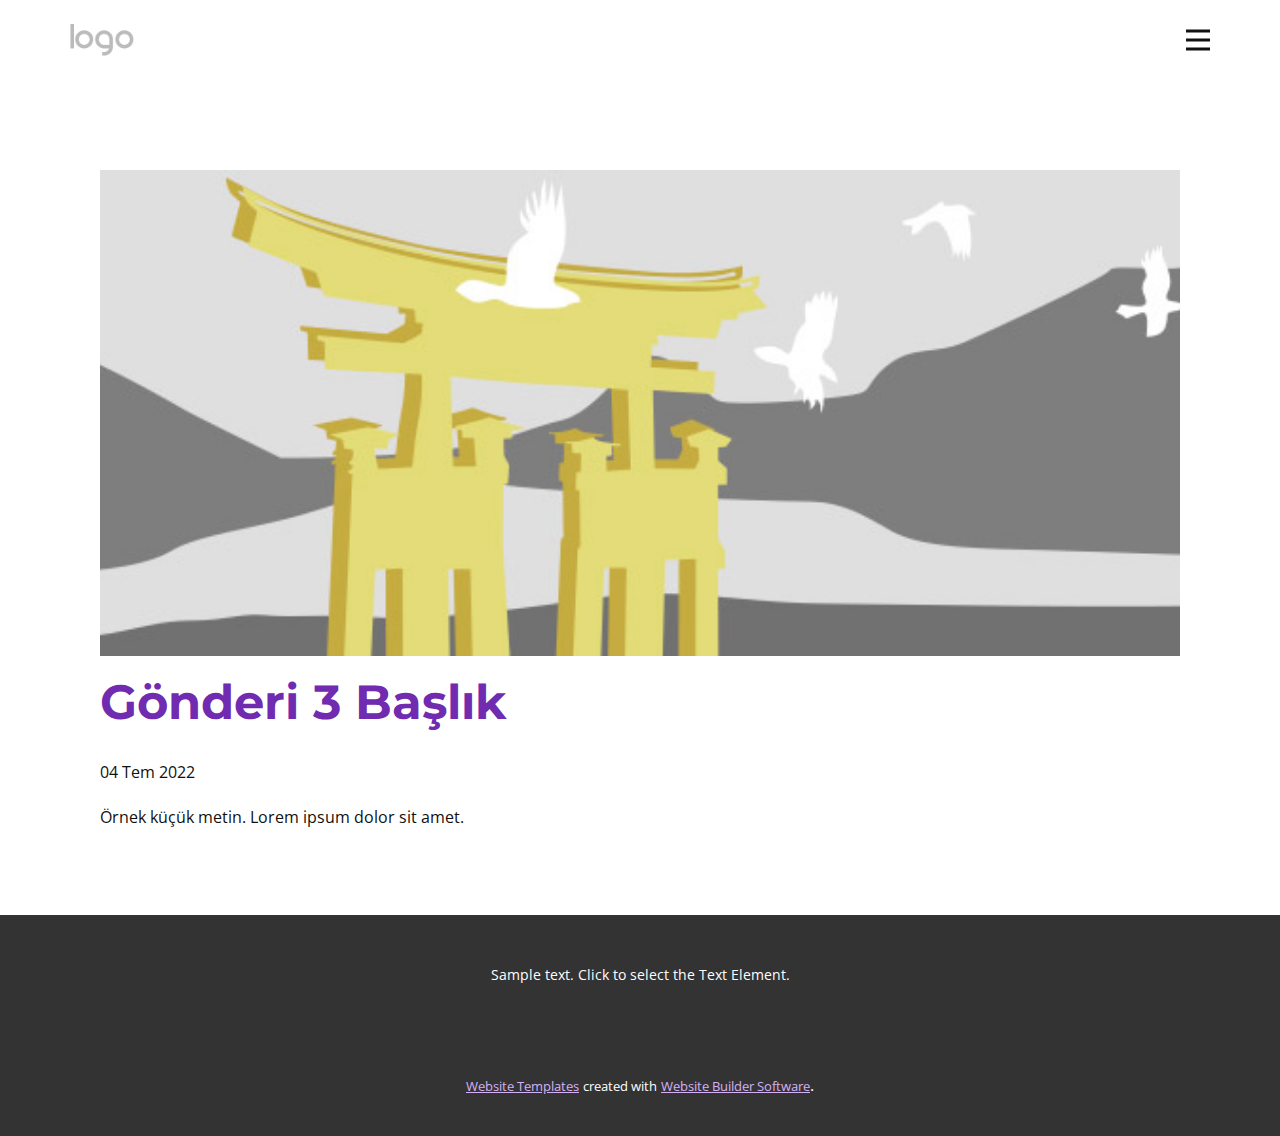
<file: blog/gönderi-2.html>
<!doctype html>
<html style="font-size: 16px;" lang="tr"><head>
    <meta name="viewport" content="width=device-width, initial-scale=1.0">
    <meta charset="utf-8">
    <meta name="keywords" content="Gönderi 1 Başlık">
    <meta name="description" content="">
    <title>Gönderi 3 Başlık</title>
    <link rel="stylesheet" href="../nicepage.css" media="screen">
<link rel="stylesheet" href="../Post-Template.css" media="screen">
    <script class="u-script" type="text/javascript" src="../jquery.js" defer=""></script>
    <script class="u-script" type="text/javascript" src="../nicepage.js" defer=""></script>
    <meta name="generator" content="Nicepage 4.13.4, nicepage.com">
    <link id="u-theme-google-font" rel="stylesheet" href="https://fonts.googleapis.com/css?family=Montserrat:100,100i,200,200i,300,300i,400,400i,500,500i,600,600i,700,700i,800,800i,900,900i|Open+Sans:300,300i,400,400i,500,500i,600,600i,700,700i,800,800i">
    <link id="u-page-google-font" rel="stylesheet" href="https://fonts.googleapis.com/css?family=Montserrat:100,100i,200,200i,300,300i,400,400i,500,500i,600,600i,700,700i,800,800i,900,900i">
    
    
    <script type="application/ld+json">{
		"@context": "http://schema.org",
		"@type": "Organization",
		"name": "",
		"logo": "images/b78c1c47-c604-4ca8-9934-e25928046c8b.png"
}</script>
    <meta name="theme-color" content="#702bb1">
  </head>
  <body class="u-body u-xl-mode"><header class="u-clearfix u-header u-header" id="sec-862d"><div class="u-clearfix u-sheet u-valign-middle u-sheet-1">
        <a href="https://nicepage.com" class="u-image u-logo u-image-1">
          <img src="../images/b78c1c47-c604-4ca8-9934-e25928046c8b.png" class="u-logo-image u-logo-image-1">
        </a>
        <nav class="u-menu u-menu-dropdown u-offcanvas u-menu-1" data-responsive-from="XL">
          <div class="menu-collapse" style="font-size: 1rem; letter-spacing: 0px; font-weight: 700;">
            <a class="u-button-style u-custom-border u-custom-border-color u-custom-borders u-custom-left-right-menu-spacing u-custom-padding-bottom u-custom-text-color u-custom-top-bottom-menu-spacing u-nav-link u-text-active-palette-1-base u-text-hover-palette-2-base" href="#">
              <svg class="u-svg-link" viewBox="0 0 24 24"><use xmlns:xlink="http://www.w3.org/1999/xlink" xlink:href="#menu-hamburger"></use></svg>
              <svg class="u-svg-content" version="1.1" id="menu-hamburger" viewBox="0 0 16 16" x="0px" y="0px" xmlns:xlink="http://www.w3.org/1999/xlink" xmlns="http://www.w3.org/2000/svg"><g><rect y="1" width="16" height="2"></rect><rect y="7" width="16" height="2"></rect><rect y="13" width="16" height="2"></rect>
</g></svg>
            </a>
          </div>
          <div class="u-nav-container">
            <ul class="u-nav u-spacing-20 u-unstyled u-nav-1"><li class="u-nav-item"><a class="u-button-style u-nav-link u-text-active-palette-1-base u-text-grey-90 u-text-hover-palette-2-base" href="../Giriş.html" style="padding: 10px;">Giriş</a>
</li><li class="u-nav-item"><a class="u-button-style u-nav-link u-text-active-palette-1-base u-text-grey-90 u-text-hover-palette-2-base" href="../Hakkında.html" style="padding: 10px;">Hakkında</a>
</li><li class="u-nav-item"><a class="u-button-style u-nav-link u-text-active-palette-1-base u-text-grey-90 u-text-hover-palette-2-base" href="../İletişim.html" style="padding: 10px;">İletişim</a>
</li></ul>
          </div>
          <div class="u-nav-container-collapse">
            <div class="u-black u-container-style u-inner-container-layout u-opacity u-opacity-95 u-sidenav">
              <div class="u-inner-container-layout u-sidenav-overflow">
                <div class="u-menu-close"></div>
                <ul class="u-align-center u-nav u-popupmenu-items u-unstyled u-nav-2"><li class="u-nav-item"><a class="u-button-style u-nav-link" href="../Giriş.html">Giriş</a>
</li><li class="u-nav-item"><a class="u-button-style u-nav-link" href="../Hakkında.html">Hakkında</a>
</li><li class="u-nav-item"><a class="u-button-style u-nav-link" href="../İletişim.html">İletişim</a>
</li></ul>
              </div>
            </div>
            <div class="u-black u-menu-overlay u-opacity u-opacity-70"></div>
          </div>
        </nav>
      </div></header>
    <section class="u-align-center u-clearfix u-section-1" id="sec-e674">
      <div class="u-clearfix u-sheet u-valign-middle-md u-valign-middle-sm u-valign-middle-xs u-sheet-1"><!--post_details--><!--post_details_options_json--><!--{"source":""}--><!--/post_details_options_json--><!--blog_post-->
        <div class="u-container-style u-expanded-width u-post-details u-post-details-1">
          <div class="u-container-layout u-valign-middle u-container-layout-1"><!--blog_post_image-->
            <img alt="" class="u-blog-control u-expanded-width u-image u-image-default u-image-1" src="[data-uri]"><!--/blog_post_image--><!--blog_post_header-->
            <h2 class="u-blog-control u-text u-text-1">Gönderi 3 Başlık</h2><!--/blog_post_header--><!--blog_post_metadata-->
            <div class="u-blog-control u-metadata u-metadata-1"><!--blog_post_metadata_date-->
              <span class="u-meta-date u-meta-icon">04 Tem 2022</span><!--/blog_post_metadata_date--><!--blog_post_metadata_category-->
              <!--/blog_post_metadata_category--><!--blog_post_metadata_comments-->
              <!--/blog_post_metadata_comments-->
            </div><!--/blog_post_metadata--><!--blog_post_content-->
            <div class="u-align-justify u-blog-control u-post-content u-text u-text-2 fr-view">
  Örnek küçük metin. Lorem ipsum dolor sit amet.
  </div><!--/blog_post_content-->
          </div>
        </div><!--/blog_post--><!--/post_details-->
      </div>
    </section>
    
    
    <footer class="u-align-center u-clearfix u-footer u-grey-80 u-footer" id="sec-a077"><div class="u-clearfix u-sheet u-sheet-1">
        <p class="u-small-text u-text u-text-variant u-text-1">Sample text. Click to select the Text Element.</p>
      </div></footer>
    <section class="u-backlink u-clearfix u-grey-80">
      <a class="u-link" href="https://nicepage.com/website-templates" target="_blank">
        <span>Website Templates</span>
      </a>
      <p class="u-text">
        <span>created with</span>
      </p>
      <a class="u-link" href="" target="_blank">
        <span>Website Builder Software</span>
      </a>. 
    </section>
  
</body></html>
</file>
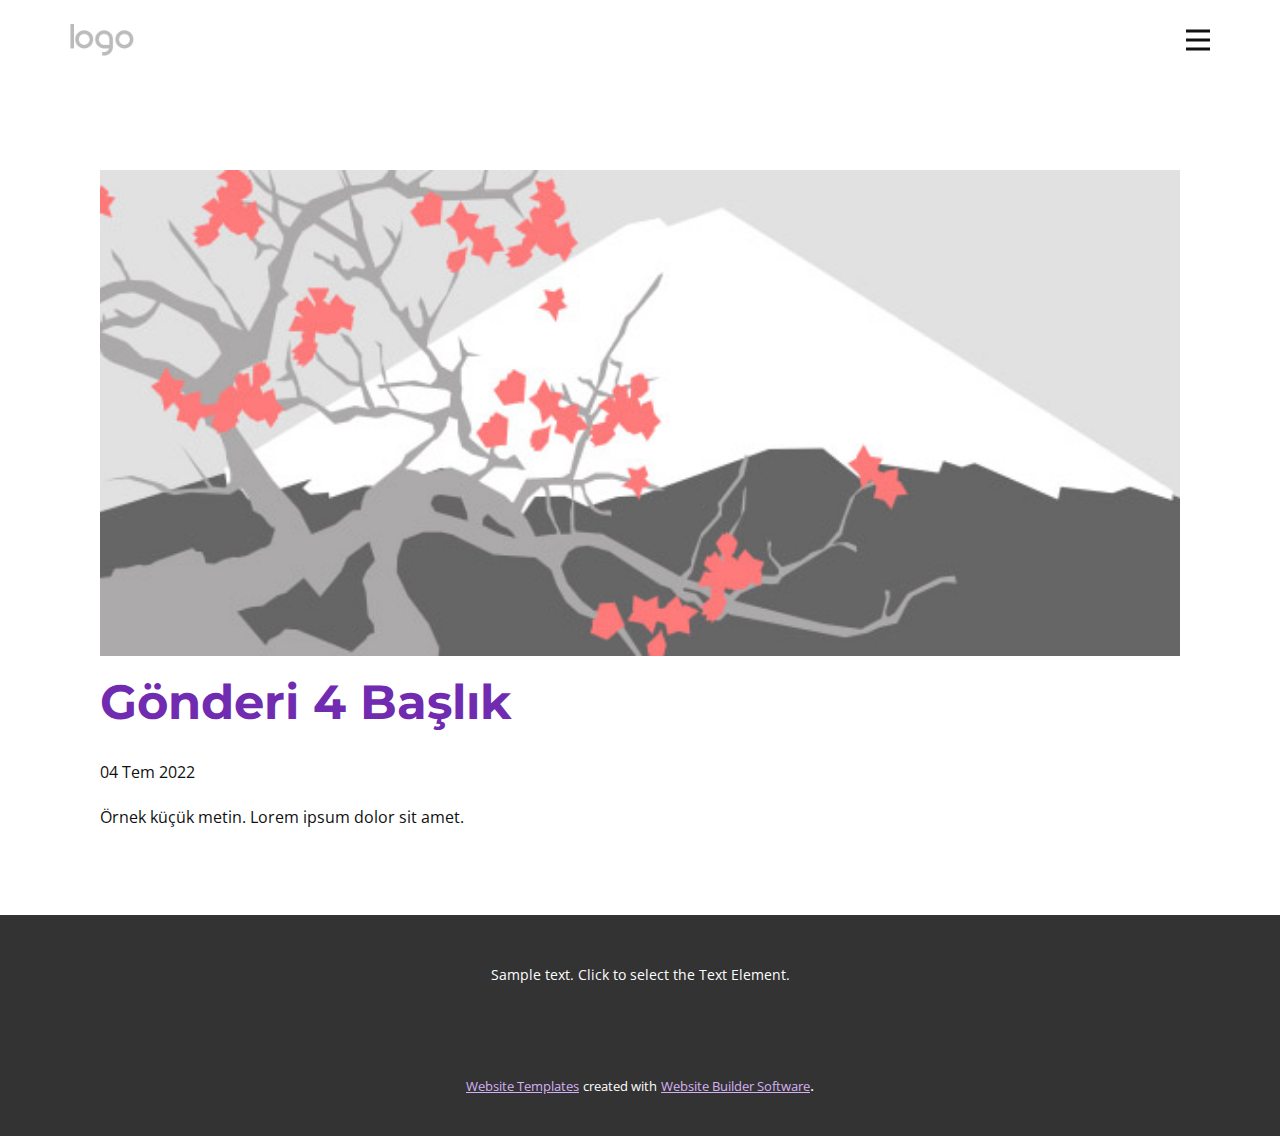
<file: blog/gönderi-3.html>
<!doctype html>
<html style="font-size: 16px;" lang="tr"><head>
    <meta name="viewport" content="width=device-width, initial-scale=1.0">
    <meta charset="utf-8">
    <meta name="keywords" content="Gönderi 1 Başlık">
    <meta name="description" content="">
    <title>Gönderi 4 Başlık</title>
    <link rel="stylesheet" href="../nicepage.css" media="screen">
<link rel="stylesheet" href="../Post-Template.css" media="screen">
    <script class="u-script" type="text/javascript" src="../jquery.js" defer=""></script>
    <script class="u-script" type="text/javascript" src="../nicepage.js" defer=""></script>
    <meta name="generator" content="Nicepage 4.13.4, nicepage.com">
    <link id="u-theme-google-font" rel="stylesheet" href="https://fonts.googleapis.com/css?family=Montserrat:100,100i,200,200i,300,300i,400,400i,500,500i,600,600i,700,700i,800,800i,900,900i|Open+Sans:300,300i,400,400i,500,500i,600,600i,700,700i,800,800i">
    <link id="u-page-google-font" rel="stylesheet" href="https://fonts.googleapis.com/css?family=Montserrat:100,100i,200,200i,300,300i,400,400i,500,500i,600,600i,700,700i,800,800i,900,900i">
    
    
    <script type="application/ld+json">{
		"@context": "http://schema.org",
		"@type": "Organization",
		"name": "",
		"logo": "images/b78c1c47-c604-4ca8-9934-e25928046c8b.png"
}</script>
    <meta name="theme-color" content="#702bb1">
  </head>
  <body class="u-body u-xl-mode"><header class="u-clearfix u-header u-header" id="sec-862d"><div class="u-clearfix u-sheet u-valign-middle u-sheet-1">
        <a href="https://nicepage.com" class="u-image u-logo u-image-1">
          <img src="../images/b78c1c47-c604-4ca8-9934-e25928046c8b.png" class="u-logo-image u-logo-image-1">
        </a>
        <nav class="u-menu u-menu-dropdown u-offcanvas u-menu-1" data-responsive-from="XL">
          <div class="menu-collapse" style="font-size: 1rem; letter-spacing: 0px; font-weight: 700;">
            <a class="u-button-style u-custom-border u-custom-border-color u-custom-borders u-custom-left-right-menu-spacing u-custom-padding-bottom u-custom-text-color u-custom-top-bottom-menu-spacing u-nav-link u-text-active-palette-1-base u-text-hover-palette-2-base" href="#">
              <svg class="u-svg-link" viewBox="0 0 24 24"><use xmlns:xlink="http://www.w3.org/1999/xlink" xlink:href="#menu-hamburger"></use></svg>
              <svg class="u-svg-content" version="1.1" id="menu-hamburger" viewBox="0 0 16 16" x="0px" y="0px" xmlns:xlink="http://www.w3.org/1999/xlink" xmlns="http://www.w3.org/2000/svg"><g><rect y="1" width="16" height="2"></rect><rect y="7" width="16" height="2"></rect><rect y="13" width="16" height="2"></rect>
</g></svg>
            </a>
          </div>
          <div class="u-nav-container">
            <ul class="u-nav u-spacing-20 u-unstyled u-nav-1"><li class="u-nav-item"><a class="u-button-style u-nav-link u-text-active-palette-1-base u-text-grey-90 u-text-hover-palette-2-base" href="../Giriş.html" style="padding: 10px;">Giriş</a>
</li><li class="u-nav-item"><a class="u-button-style u-nav-link u-text-active-palette-1-base u-text-grey-90 u-text-hover-palette-2-base" href="../Hakkında.html" style="padding: 10px;">Hakkında</a>
</li><li class="u-nav-item"><a class="u-button-style u-nav-link u-text-active-palette-1-base u-text-grey-90 u-text-hover-palette-2-base" href="../İletişim.html" style="padding: 10px;">İletişim</a>
</li></ul>
          </div>
          <div class="u-nav-container-collapse">
            <div class="u-black u-container-style u-inner-container-layout u-opacity u-opacity-95 u-sidenav">
              <div class="u-inner-container-layout u-sidenav-overflow">
                <div class="u-menu-close"></div>
                <ul class="u-align-center u-nav u-popupmenu-items u-unstyled u-nav-2"><li class="u-nav-item"><a class="u-button-style u-nav-link" href="../Giriş.html">Giriş</a>
</li><li class="u-nav-item"><a class="u-button-style u-nav-link" href="../Hakkında.html">Hakkında</a>
</li><li class="u-nav-item"><a class="u-button-style u-nav-link" href="../İletişim.html">İletişim</a>
</li></ul>
              </div>
            </div>
            <div class="u-black u-menu-overlay u-opacity u-opacity-70"></div>
          </div>
        </nav>
      </div></header>
    <section class="u-align-center u-clearfix u-section-1" id="sec-e674">
      <div class="u-clearfix u-sheet u-valign-middle-md u-valign-middle-sm u-valign-middle-xs u-sheet-1"><!--post_details--><!--post_details_options_json--><!--{"source":""}--><!--/post_details_options_json--><!--blog_post-->
        <div class="u-container-style u-expanded-width u-post-details u-post-details-1">
          <div class="u-container-layout u-valign-middle u-container-layout-1"><!--blog_post_image-->
            <img alt="" class="u-blog-control u-expanded-width u-image u-image-default u-image-1" src="[data-uri]"><!--/blog_post_image--><!--blog_post_header-->
            <h2 class="u-blog-control u-text u-text-1">Gönderi 4 Başlık</h2><!--/blog_post_header--><!--blog_post_metadata-->
            <div class="u-blog-control u-metadata u-metadata-1"><!--blog_post_metadata_date-->
              <span class="u-meta-date u-meta-icon">04 Tem 2022</span><!--/blog_post_metadata_date--><!--blog_post_metadata_category-->
              <!--/blog_post_metadata_category--><!--blog_post_metadata_comments-->
              <!--/blog_post_metadata_comments-->
            </div><!--/blog_post_metadata--><!--blog_post_content-->
            <div class="u-align-justify u-blog-control u-post-content u-text u-text-2 fr-view">
  Örnek küçük metin. Lorem ipsum dolor sit amet.
  </div><!--/blog_post_content-->
          </div>
        </div><!--/blog_post--><!--/post_details-->
      </div>
    </section>
    
    
    <footer class="u-align-center u-clearfix u-footer u-grey-80 u-footer" id="sec-a077"><div class="u-clearfix u-sheet u-sheet-1">
        <p class="u-small-text u-text u-text-variant u-text-1">Sample text. Click to select the Text Element.</p>
      </div></footer>
    <section class="u-backlink u-clearfix u-grey-80">
      <a class="u-link" href="https://nicepage.com/website-templates" target="_blank">
        <span>Website Templates</span>
      </a>
      <p class="u-text">
        <span>created with</span>
      </p>
      <a class="u-link" href="" target="_blank">
        <span>Website Builder Software</span>
      </a>. 
    </section>
  
</body></html>
</file>
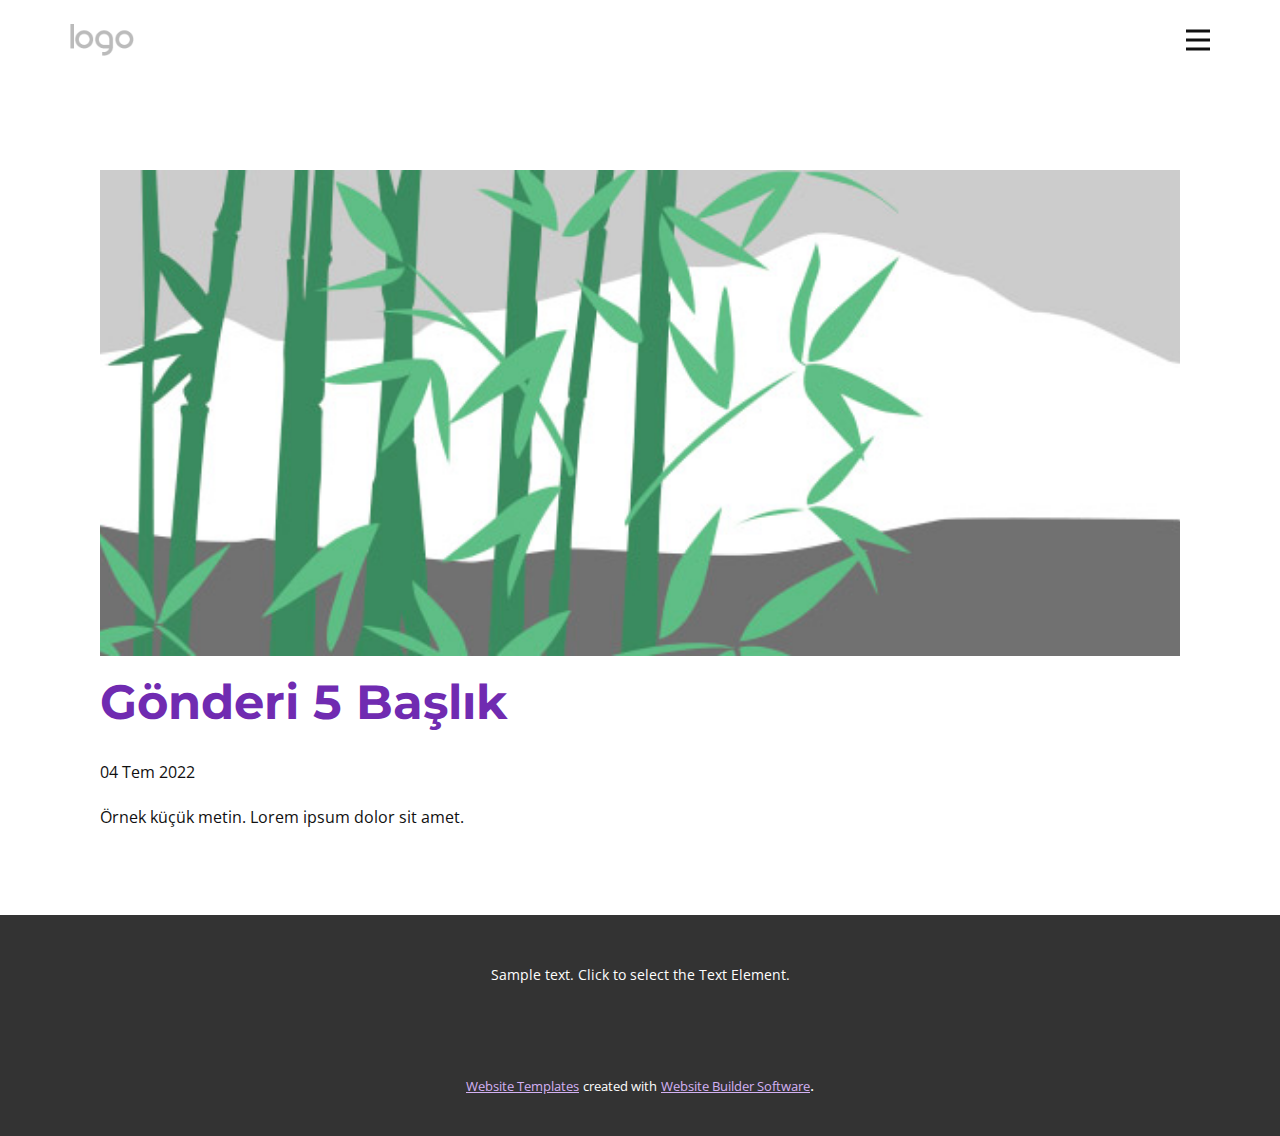
<file: blog/gönderi-4.html>
<!doctype html>
<html style="font-size: 16px;" lang="tr"><head>
    <meta name="viewport" content="width=device-width, initial-scale=1.0">
    <meta charset="utf-8">
    <meta name="keywords" content="Gönderi 1 Başlık">
    <meta name="description" content="">
    <title>Gönderi 5 Başlık</title>
    <link rel="stylesheet" href="../nicepage.css" media="screen">
<link rel="stylesheet" href="../Post-Template.css" media="screen">
    <script class="u-script" type="text/javascript" src="../jquery.js" defer=""></script>
    <script class="u-script" type="text/javascript" src="../nicepage.js" defer=""></script>
    <meta name="generator" content="Nicepage 4.13.4, nicepage.com">
    <link id="u-theme-google-font" rel="stylesheet" href="https://fonts.googleapis.com/css?family=Montserrat:100,100i,200,200i,300,300i,400,400i,500,500i,600,600i,700,700i,800,800i,900,900i|Open+Sans:300,300i,400,400i,500,500i,600,600i,700,700i,800,800i">
    <link id="u-page-google-font" rel="stylesheet" href="https://fonts.googleapis.com/css?family=Montserrat:100,100i,200,200i,300,300i,400,400i,500,500i,600,600i,700,700i,800,800i,900,900i">
    
    
    <script type="application/ld+json">{
		"@context": "http://schema.org",
		"@type": "Organization",
		"name": "",
		"logo": "images/b78c1c47-c604-4ca8-9934-e25928046c8b.png"
}</script>
    <meta name="theme-color" content="#702bb1">
  </head>
  <body class="u-body u-xl-mode"><header class="u-clearfix u-header u-header" id="sec-862d"><div class="u-clearfix u-sheet u-valign-middle u-sheet-1">
        <a href="https://nicepage.com" class="u-image u-logo u-image-1">
          <img src="../images/b78c1c47-c604-4ca8-9934-e25928046c8b.png" class="u-logo-image u-logo-image-1">
        </a>
        <nav class="u-menu u-menu-dropdown u-offcanvas u-menu-1" data-responsive-from="XL">
          <div class="menu-collapse" style="font-size: 1rem; letter-spacing: 0px; font-weight: 700;">
            <a class="u-button-style u-custom-border u-custom-border-color u-custom-borders u-custom-left-right-menu-spacing u-custom-padding-bottom u-custom-text-color u-custom-top-bottom-menu-spacing u-nav-link u-text-active-palette-1-base u-text-hover-palette-2-base" href="#">
              <svg class="u-svg-link" viewBox="0 0 24 24"><use xmlns:xlink="http://www.w3.org/1999/xlink" xlink:href="#menu-hamburger"></use></svg>
              <svg class="u-svg-content" version="1.1" id="menu-hamburger" viewBox="0 0 16 16" x="0px" y="0px" xmlns:xlink="http://www.w3.org/1999/xlink" xmlns="http://www.w3.org/2000/svg"><g><rect y="1" width="16" height="2"></rect><rect y="7" width="16" height="2"></rect><rect y="13" width="16" height="2"></rect>
</g></svg>
            </a>
          </div>
          <div class="u-nav-container">
            <ul class="u-nav u-spacing-20 u-unstyled u-nav-1"><li class="u-nav-item"><a class="u-button-style u-nav-link u-text-active-palette-1-base u-text-grey-90 u-text-hover-palette-2-base" href="../Giriş.html" style="padding: 10px;">Giriş</a>
</li><li class="u-nav-item"><a class="u-button-style u-nav-link u-text-active-palette-1-base u-text-grey-90 u-text-hover-palette-2-base" href="../Hakkında.html" style="padding: 10px;">Hakkında</a>
</li><li class="u-nav-item"><a class="u-button-style u-nav-link u-text-active-palette-1-base u-text-grey-90 u-text-hover-palette-2-base" href="../İletişim.html" style="padding: 10px;">İletişim</a>
</li></ul>
          </div>
          <div class="u-nav-container-collapse">
            <div class="u-black u-container-style u-inner-container-layout u-opacity u-opacity-95 u-sidenav">
              <div class="u-inner-container-layout u-sidenav-overflow">
                <div class="u-menu-close"></div>
                <ul class="u-align-center u-nav u-popupmenu-items u-unstyled u-nav-2"><li class="u-nav-item"><a class="u-button-style u-nav-link" href="../Giriş.html">Giriş</a>
</li><li class="u-nav-item"><a class="u-button-style u-nav-link" href="../Hakkında.html">Hakkında</a>
</li><li class="u-nav-item"><a class="u-button-style u-nav-link" href="../İletişim.html">İletişim</a>
</li></ul>
              </div>
            </div>
            <div class="u-black u-menu-overlay u-opacity u-opacity-70"></div>
          </div>
        </nav>
      </div></header>
    <section class="u-align-center u-clearfix u-section-1" id="sec-e674">
      <div class="u-clearfix u-sheet u-valign-middle-md u-valign-middle-sm u-valign-middle-xs u-sheet-1"><!--post_details--><!--post_details_options_json--><!--{"source":""}--><!--/post_details_options_json--><!--blog_post-->
        <div class="u-container-style u-expanded-width u-post-details u-post-details-1">
          <div class="u-container-layout u-valign-middle u-container-layout-1"><!--blog_post_image-->
            <img alt="" class="u-blog-control u-expanded-width u-image u-image-default u-image-1" src="[data-uri]"><!--/blog_post_image--><!--blog_post_header-->
            <h2 class="u-blog-control u-text u-text-1">Gönderi 5 Başlık</h2><!--/blog_post_header--><!--blog_post_metadata-->
            <div class="u-blog-control u-metadata u-metadata-1"><!--blog_post_metadata_date-->
              <span class="u-meta-date u-meta-icon">04 Tem 2022</span><!--/blog_post_metadata_date--><!--blog_post_metadata_category-->
              <!--/blog_post_metadata_category--><!--blog_post_metadata_comments-->
              <!--/blog_post_metadata_comments-->
            </div><!--/blog_post_metadata--><!--blog_post_content-->
            <div class="u-align-justify u-blog-control u-post-content u-text u-text-2 fr-view">
  Örnek küçük metin. Lorem ipsum dolor sit amet.
  </div><!--/blog_post_content-->
          </div>
        </div><!--/blog_post--><!--/post_details-->
      </div>
    </section>
    
    
    <footer class="u-align-center u-clearfix u-footer u-grey-80 u-footer" id="sec-a077"><div class="u-clearfix u-sheet u-sheet-1">
        <p class="u-small-text u-text u-text-variant u-text-1">Sample text. Click to select the Text Element.</p>
      </div></footer>
    <section class="u-backlink u-clearfix u-grey-80">
      <a class="u-link" href="https://nicepage.com/website-templates" target="_blank">
        <span>Website Templates</span>
      </a>
      <p class="u-text">
        <span>created with</span>
      </p>
      <a class="u-link" href="" target="_blank">
        <span>Website Builder Software</span>
      </a>. 
    </section>
  
</body></html>
</file>
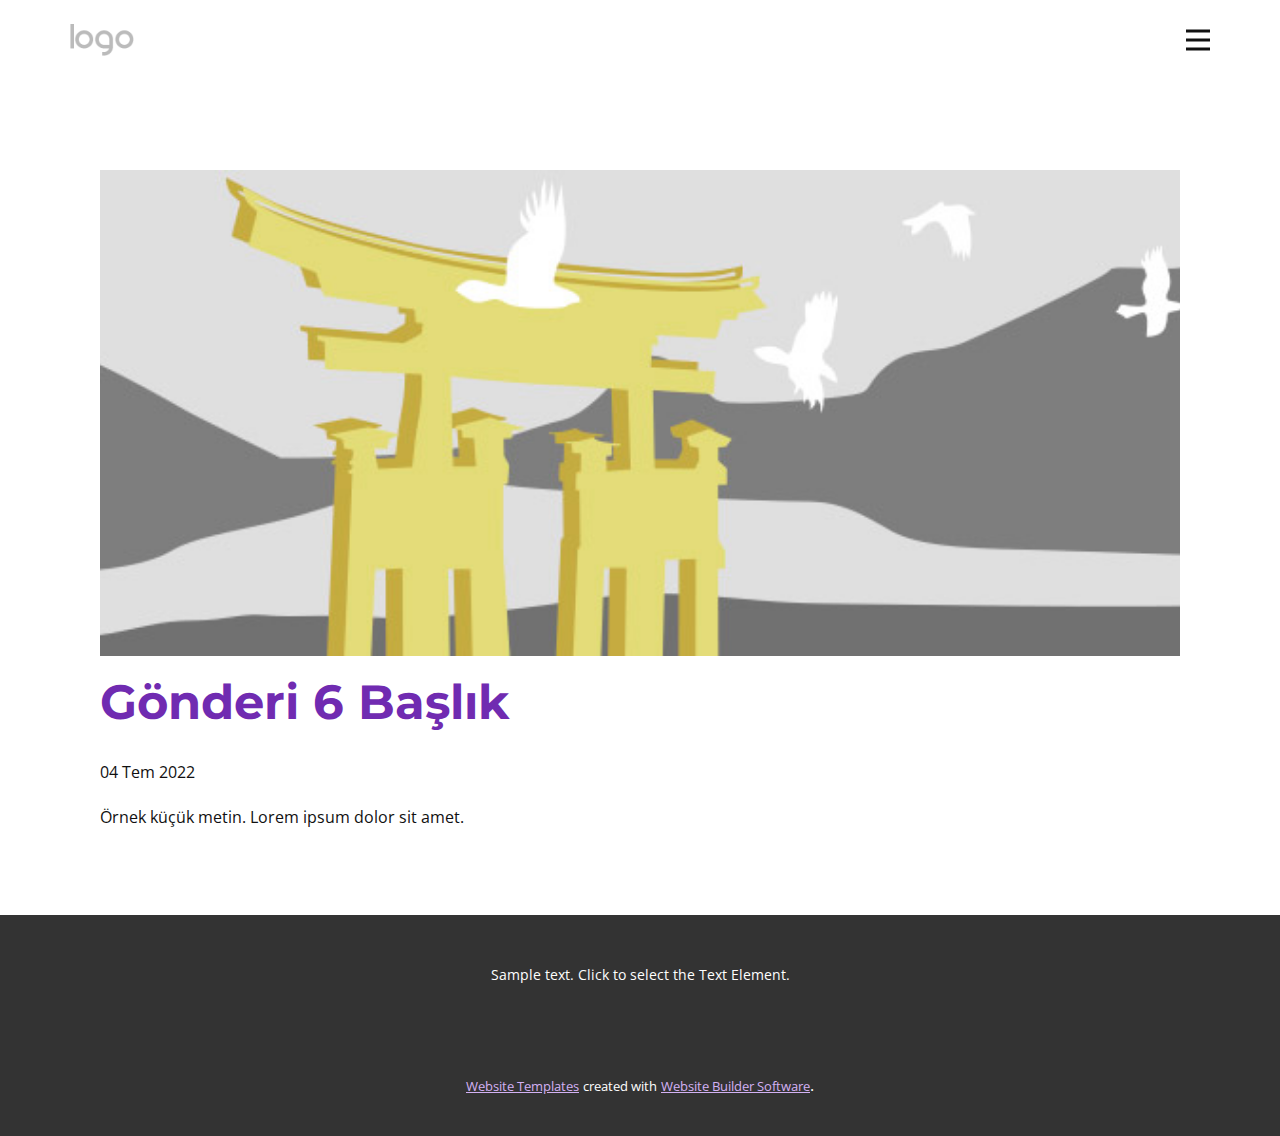
<file: blog/gönderi-5.html>
<!doctype html>
<html style="font-size: 16px;" lang="tr"><head>
    <meta name="viewport" content="width=device-width, initial-scale=1.0">
    <meta charset="utf-8">
    <meta name="keywords" content="Gönderi 1 Başlık">
    <meta name="description" content="">
    <title>Gönderi 6 Başlık</title>
    <link rel="stylesheet" href="../nicepage.css" media="screen">
<link rel="stylesheet" href="../Post-Template.css" media="screen">
    <script class="u-script" type="text/javascript" src="../jquery.js" defer=""></script>
    <script class="u-script" type="text/javascript" src="../nicepage.js" defer=""></script>
    <meta name="generator" content="Nicepage 4.13.4, nicepage.com">
    <link id="u-theme-google-font" rel="stylesheet" href="https://fonts.googleapis.com/css?family=Montserrat:100,100i,200,200i,300,300i,400,400i,500,500i,600,600i,700,700i,800,800i,900,900i|Open+Sans:300,300i,400,400i,500,500i,600,600i,700,700i,800,800i">
    <link id="u-page-google-font" rel="stylesheet" href="https://fonts.googleapis.com/css?family=Montserrat:100,100i,200,200i,300,300i,400,400i,500,500i,600,600i,700,700i,800,800i,900,900i">
    
    
    <script type="application/ld+json">{
		"@context": "http://schema.org",
		"@type": "Organization",
		"name": "",
		"logo": "images/b78c1c47-c604-4ca8-9934-e25928046c8b.png"
}</script>
    <meta name="theme-color" content="#702bb1">
  </head>
  <body class="u-body u-xl-mode"><header class="u-clearfix u-header u-header" id="sec-862d"><div class="u-clearfix u-sheet u-valign-middle u-sheet-1">
        <a href="https://nicepage.com" class="u-image u-logo u-image-1">
          <img src="../images/b78c1c47-c604-4ca8-9934-e25928046c8b.png" class="u-logo-image u-logo-image-1">
        </a>
        <nav class="u-menu u-menu-dropdown u-offcanvas u-menu-1" data-responsive-from="XL">
          <div class="menu-collapse" style="font-size: 1rem; letter-spacing: 0px; font-weight: 700;">
            <a class="u-button-style u-custom-border u-custom-border-color u-custom-borders u-custom-left-right-menu-spacing u-custom-padding-bottom u-custom-text-color u-custom-top-bottom-menu-spacing u-nav-link u-text-active-palette-1-base u-text-hover-palette-2-base" href="#">
              <svg class="u-svg-link" viewBox="0 0 24 24"><use xmlns:xlink="http://www.w3.org/1999/xlink" xlink:href="#menu-hamburger"></use></svg>
              <svg class="u-svg-content" version="1.1" id="menu-hamburger" viewBox="0 0 16 16" x="0px" y="0px" xmlns:xlink="http://www.w3.org/1999/xlink" xmlns="http://www.w3.org/2000/svg"><g><rect y="1" width="16" height="2"></rect><rect y="7" width="16" height="2"></rect><rect y="13" width="16" height="2"></rect>
</g></svg>
            </a>
          </div>
          <div class="u-nav-container">
            <ul class="u-nav u-spacing-20 u-unstyled u-nav-1"><li class="u-nav-item"><a class="u-button-style u-nav-link u-text-active-palette-1-base u-text-grey-90 u-text-hover-palette-2-base" href="../Giriş.html" style="padding: 10px;">Giriş</a>
</li><li class="u-nav-item"><a class="u-button-style u-nav-link u-text-active-palette-1-base u-text-grey-90 u-text-hover-palette-2-base" href="../Hakkında.html" style="padding: 10px;">Hakkında</a>
</li><li class="u-nav-item"><a class="u-button-style u-nav-link u-text-active-palette-1-base u-text-grey-90 u-text-hover-palette-2-base" href="../İletişim.html" style="padding: 10px;">İletişim</a>
</li></ul>
          </div>
          <div class="u-nav-container-collapse">
            <div class="u-black u-container-style u-inner-container-layout u-opacity u-opacity-95 u-sidenav">
              <div class="u-inner-container-layout u-sidenav-overflow">
                <div class="u-menu-close"></div>
                <ul class="u-align-center u-nav u-popupmenu-items u-unstyled u-nav-2"><li class="u-nav-item"><a class="u-button-style u-nav-link" href="../Giriş.html">Giriş</a>
</li><li class="u-nav-item"><a class="u-button-style u-nav-link" href="../Hakkında.html">Hakkında</a>
</li><li class="u-nav-item"><a class="u-button-style u-nav-link" href="../İletişim.html">İletişim</a>
</li></ul>
              </div>
            </div>
            <div class="u-black u-menu-overlay u-opacity u-opacity-70"></div>
          </div>
        </nav>
      </div></header>
    <section class="u-align-center u-clearfix u-section-1" id="sec-e674">
      <div class="u-clearfix u-sheet u-valign-middle-md u-valign-middle-sm u-valign-middle-xs u-sheet-1"><!--post_details--><!--post_details_options_json--><!--{"source":""}--><!--/post_details_options_json--><!--blog_post-->
        <div class="u-container-style u-expanded-width u-post-details u-post-details-1">
          <div class="u-container-layout u-valign-middle u-container-layout-1"><!--blog_post_image-->
            <img alt="" class="u-blog-control u-expanded-width u-image u-image-default u-image-1" src="[data-uri]"><!--/blog_post_image--><!--blog_post_header-->
            <h2 class="u-blog-control u-text u-text-1">Gönderi 6 Başlık</h2><!--/blog_post_header--><!--blog_post_metadata-->
            <div class="u-blog-control u-metadata u-metadata-1"><!--blog_post_metadata_date-->
              <span class="u-meta-date u-meta-icon">04 Tem 2022</span><!--/blog_post_metadata_date--><!--blog_post_metadata_category-->
              <!--/blog_post_metadata_category--><!--blog_post_metadata_comments-->
              <!--/blog_post_metadata_comments-->
            </div><!--/blog_post_metadata--><!--blog_post_content-->
            <div class="u-align-justify u-blog-control u-post-content u-text u-text-2 fr-view">
  Örnek küçük metin. Lorem ipsum dolor sit amet.
  </div><!--/blog_post_content-->
          </div>
        </div><!--/blog_post--><!--/post_details-->
      </div>
    </section>
    
    
    <footer class="u-align-center u-clearfix u-footer u-grey-80 u-footer" id="sec-a077"><div class="u-clearfix u-sheet u-sheet-1">
        <p class="u-small-text u-text u-text-variant u-text-1">Sample text. Click to select the Text Element.</p>
      </div></footer>
    <section class="u-backlink u-clearfix u-grey-80">
      <a class="u-link" href="https://nicepage.com/website-templates" target="_blank">
        <span>Website Templates</span>
      </a>
      <p class="u-text">
        <span>created with</span>
      </p>
      <a class="u-link" href="" target="_blank">
        <span>Website Builder Software</span>
      </a>. 
    </section>
  
</body></html>
</file>
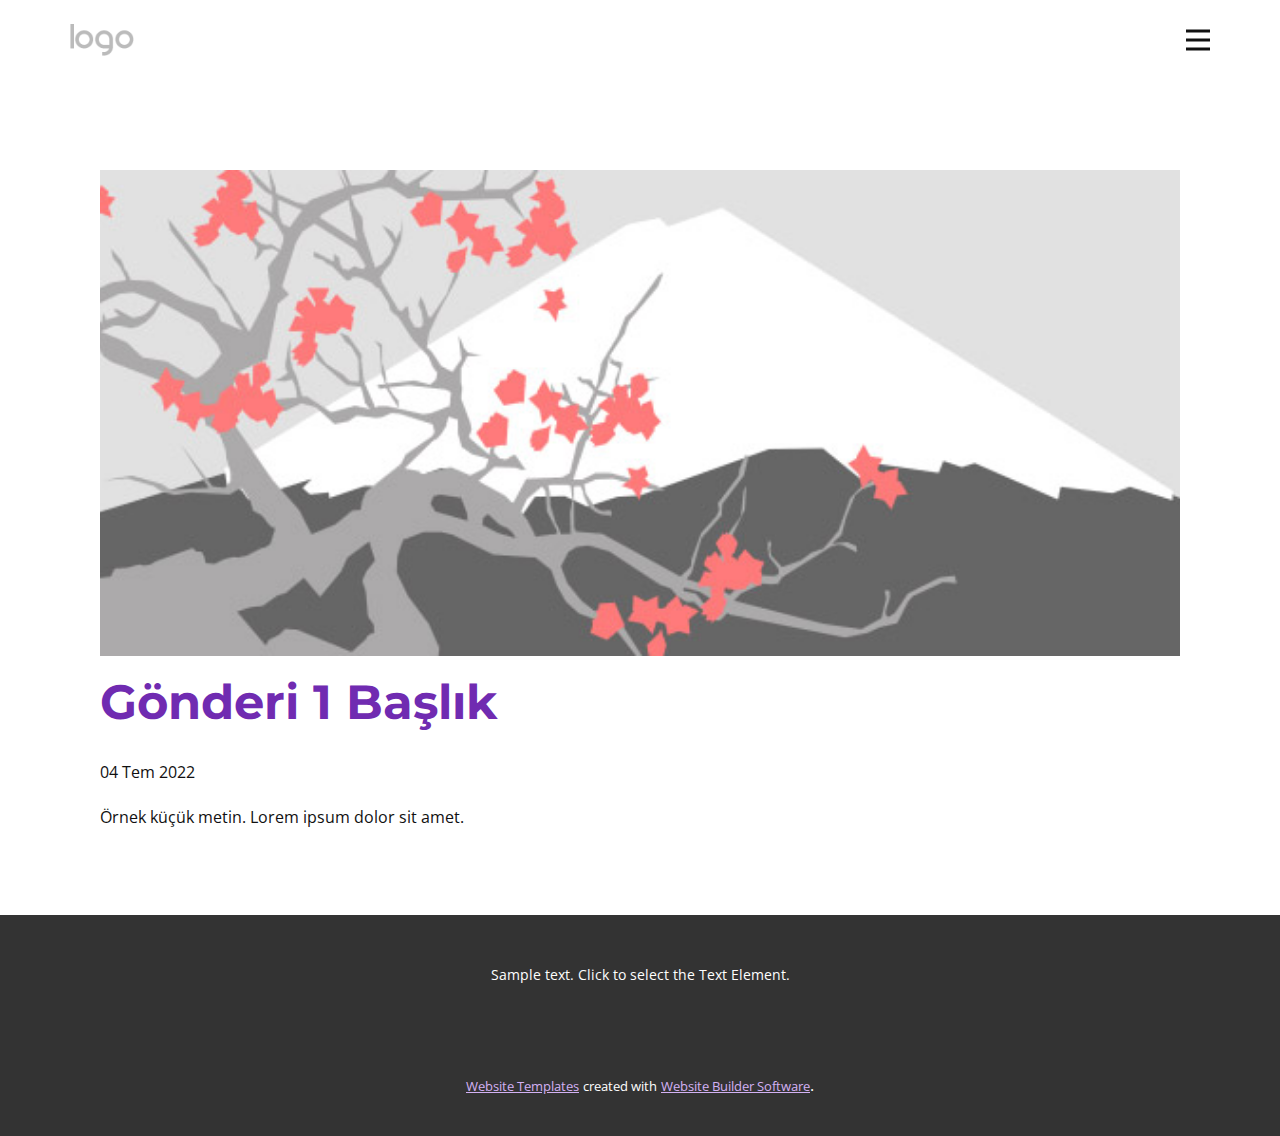
<file: blog/gönderi.html>
<!doctype html>
<html style="font-size: 16px;" lang="tr"><head>
    <meta name="viewport" content="width=device-width, initial-scale=1.0">
    <meta charset="utf-8">
    <meta name="keywords" content="Gönderi 1 Başlık">
    <meta name="description" content="">
    <title>Gönderi 1 Başlık</title>
    <link rel="stylesheet" href="../nicepage.css" media="screen">
<link rel="stylesheet" href="../Post-Template.css" media="screen">
    <script class="u-script" type="text/javascript" src="../jquery.js" defer=""></script>
    <script class="u-script" type="text/javascript" src="../nicepage.js" defer=""></script>
    <meta name="generator" content="Nicepage 4.13.4, nicepage.com">
    <link id="u-theme-google-font" rel="stylesheet" href="https://fonts.googleapis.com/css?family=Montserrat:100,100i,200,200i,300,300i,400,400i,500,500i,600,600i,700,700i,800,800i,900,900i|Open+Sans:300,300i,400,400i,500,500i,600,600i,700,700i,800,800i">
    <link id="u-page-google-font" rel="stylesheet" href="https://fonts.googleapis.com/css?family=Montserrat:100,100i,200,200i,300,300i,400,400i,500,500i,600,600i,700,700i,800,800i,900,900i">
    
    
    <script type="application/ld+json">{
		"@context": "http://schema.org",
		"@type": "Organization",
		"name": "",
		"logo": "images/b78c1c47-c604-4ca8-9934-e25928046c8b.png"
}</script>
    <meta name="theme-color" content="#702bb1">
  </head>
  <body class="u-body u-xl-mode"><header class="u-clearfix u-header u-header" id="sec-862d"><div class="u-clearfix u-sheet u-valign-middle u-sheet-1">
        <a href="https://nicepage.com" class="u-image u-logo u-image-1">
          <img src="../images/b78c1c47-c604-4ca8-9934-e25928046c8b.png" class="u-logo-image u-logo-image-1">
        </a>
        <nav class="u-menu u-menu-dropdown u-offcanvas u-menu-1" data-responsive-from="XL">
          <div class="menu-collapse" style="font-size: 1rem; letter-spacing: 0px; font-weight: 700;">
            <a class="u-button-style u-custom-border u-custom-border-color u-custom-borders u-custom-left-right-menu-spacing u-custom-padding-bottom u-custom-text-color u-custom-top-bottom-menu-spacing u-nav-link u-text-active-palette-1-base u-text-hover-palette-2-base" href="#">
              <svg class="u-svg-link" viewBox="0 0 24 24"><use xmlns:xlink="http://www.w3.org/1999/xlink" xlink:href="#menu-hamburger"></use></svg>
              <svg class="u-svg-content" version="1.1" id="menu-hamburger" viewBox="0 0 16 16" x="0px" y="0px" xmlns:xlink="http://www.w3.org/1999/xlink" xmlns="http://www.w3.org/2000/svg"><g><rect y="1" width="16" height="2"></rect><rect y="7" width="16" height="2"></rect><rect y="13" width="16" height="2"></rect>
</g></svg>
            </a>
          </div>
          <div class="u-nav-container">
            <ul class="u-nav u-spacing-20 u-unstyled u-nav-1"><li class="u-nav-item"><a class="u-button-style u-nav-link u-text-active-palette-1-base u-text-grey-90 u-text-hover-palette-2-base" href="../Giriş.html" style="padding: 10px;">Giriş</a>
</li><li class="u-nav-item"><a class="u-button-style u-nav-link u-text-active-palette-1-base u-text-grey-90 u-text-hover-palette-2-base" href="../Hakkında.html" style="padding: 10px;">Hakkında</a>
</li><li class="u-nav-item"><a class="u-button-style u-nav-link u-text-active-palette-1-base u-text-grey-90 u-text-hover-palette-2-base" href="../İletişim.html" style="padding: 10px;">İletişim</a>
</li></ul>
          </div>
          <div class="u-nav-container-collapse">
            <div class="u-black u-container-style u-inner-container-layout u-opacity u-opacity-95 u-sidenav">
              <div class="u-inner-container-layout u-sidenav-overflow">
                <div class="u-menu-close"></div>
                <ul class="u-align-center u-nav u-popupmenu-items u-unstyled u-nav-2"><li class="u-nav-item"><a class="u-button-style u-nav-link" href="../Giriş.html">Giriş</a>
</li><li class="u-nav-item"><a class="u-button-style u-nav-link" href="../Hakkında.html">Hakkında</a>
</li><li class="u-nav-item"><a class="u-button-style u-nav-link" href="../İletişim.html">İletişim</a>
</li></ul>
              </div>
            </div>
            <div class="u-black u-menu-overlay u-opacity u-opacity-70"></div>
          </div>
        </nav>
      </div></header>
    <section class="u-align-center u-clearfix u-section-1" id="sec-e674">
      <div class="u-clearfix u-sheet u-valign-middle-md u-valign-middle-sm u-valign-middle-xs u-sheet-1"><!--post_details--><!--post_details_options_json--><!--{"source":""}--><!--/post_details_options_json--><!--blog_post-->
        <div class="u-container-style u-expanded-width u-post-details u-post-details-1">
          <div class="u-container-layout u-valign-middle u-container-layout-1"><!--blog_post_image-->
            <img alt="" class="u-blog-control u-expanded-width u-image u-image-default u-image-1" src="[data-uri]"><!--/blog_post_image--><!--blog_post_header-->
            <h2 class="u-blog-control u-text u-text-1">Gönderi 1 Başlık</h2><!--/blog_post_header--><!--blog_post_metadata-->
            <div class="u-blog-control u-metadata u-metadata-1"><!--blog_post_metadata_date-->
              <span class="u-meta-date u-meta-icon">04 Tem 2022</span><!--/blog_post_metadata_date--><!--blog_post_metadata_category-->
              <!--/blog_post_metadata_category--><!--blog_post_metadata_comments-->
              <!--/blog_post_metadata_comments-->
            </div><!--/blog_post_metadata--><!--blog_post_content-->
            <div class="u-align-justify u-blog-control u-post-content u-text u-text-2 fr-view">
  Örnek küçük metin. Lorem ipsum dolor sit amet.
  </div><!--/blog_post_content-->
          </div>
        </div><!--/blog_post--><!--/post_details-->
      </div>
    </section>
    
    
    <footer class="u-align-center u-clearfix u-footer u-grey-80 u-footer" id="sec-a077"><div class="u-clearfix u-sheet u-sheet-1">
        <p class="u-small-text u-text u-text-variant u-text-1">Sample text. Click to select the Text Element.</p>
      </div></footer>
    <section class="u-backlink u-clearfix u-grey-80">
      <a class="u-link" href="https://nicepage.com/website-templates" target="_blank">
        <span>Website Templates</span>
      </a>
      <p class="u-text">
        <span>created with</span>
      </p>
      <a class="u-link" href="" target="_blank">
        <span>Website Builder Software</span>
      </a>. 
    </section>
  
</body></html>
</file>
